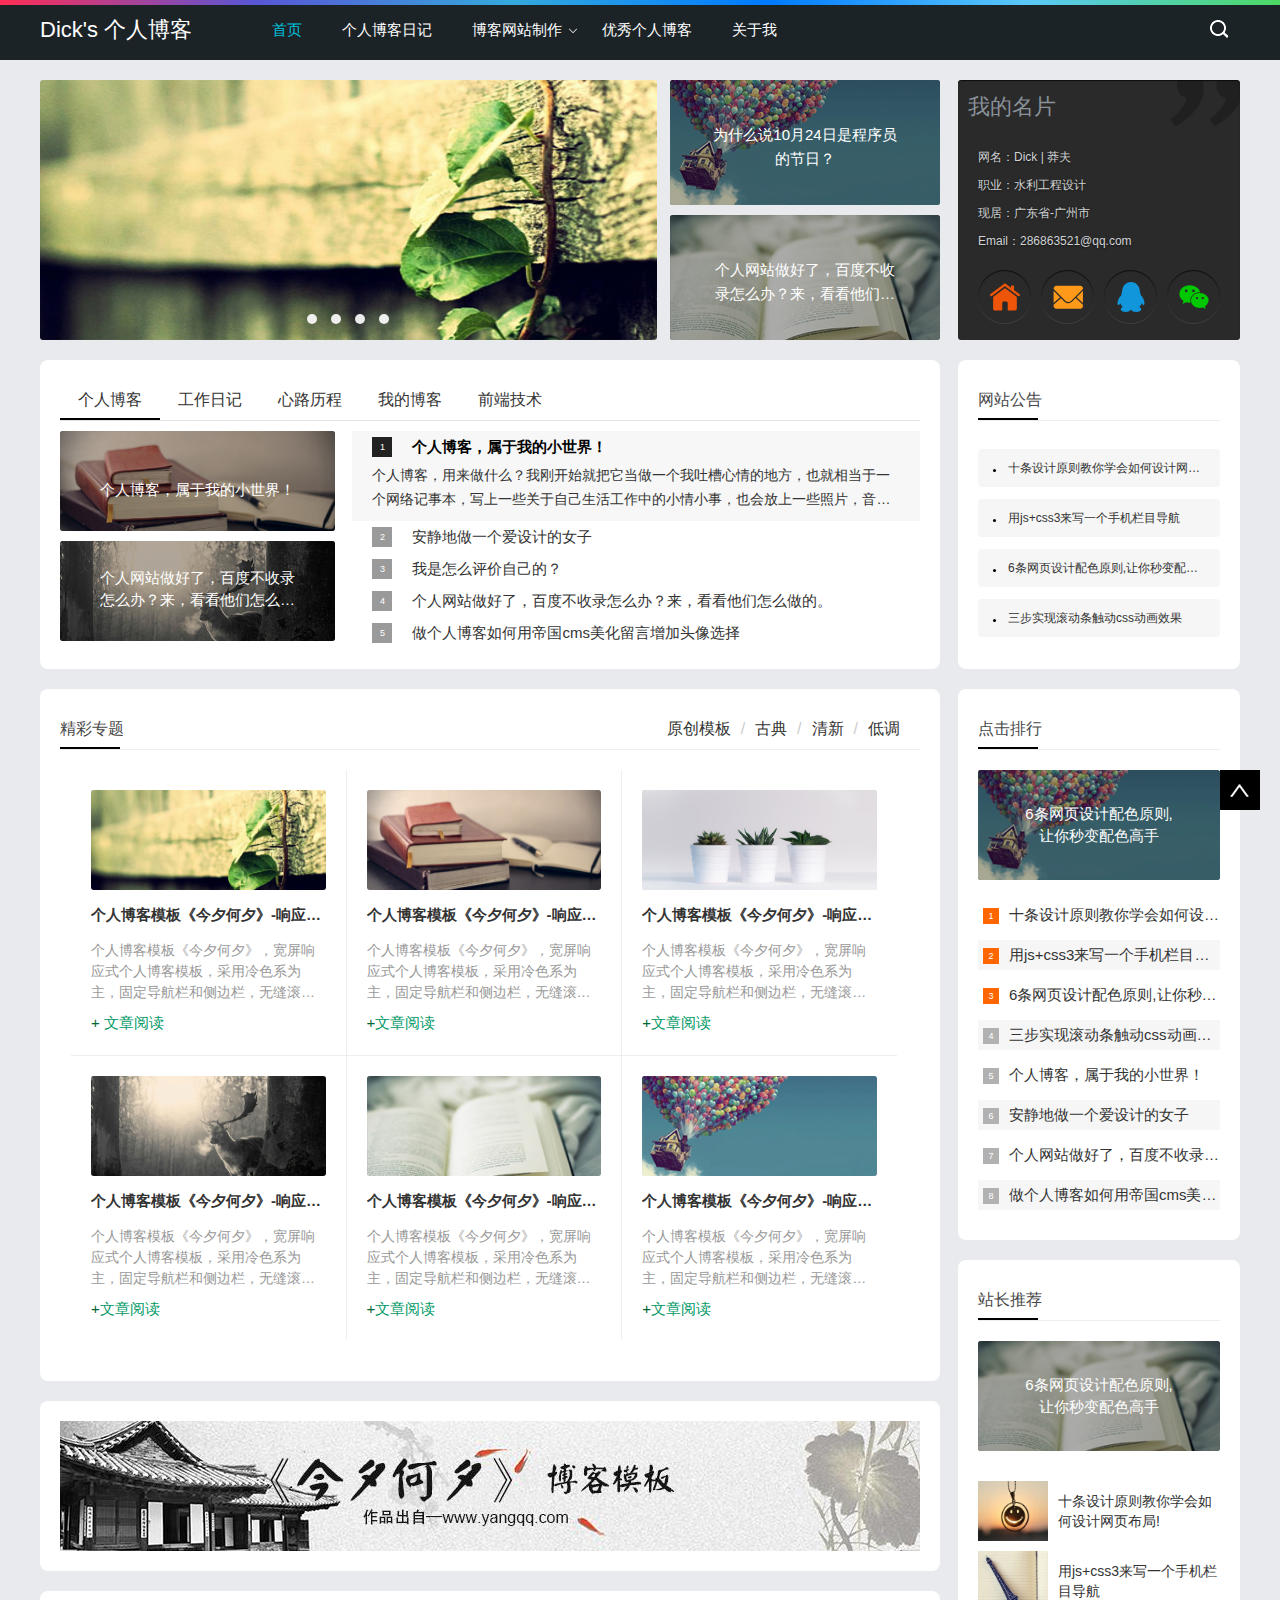
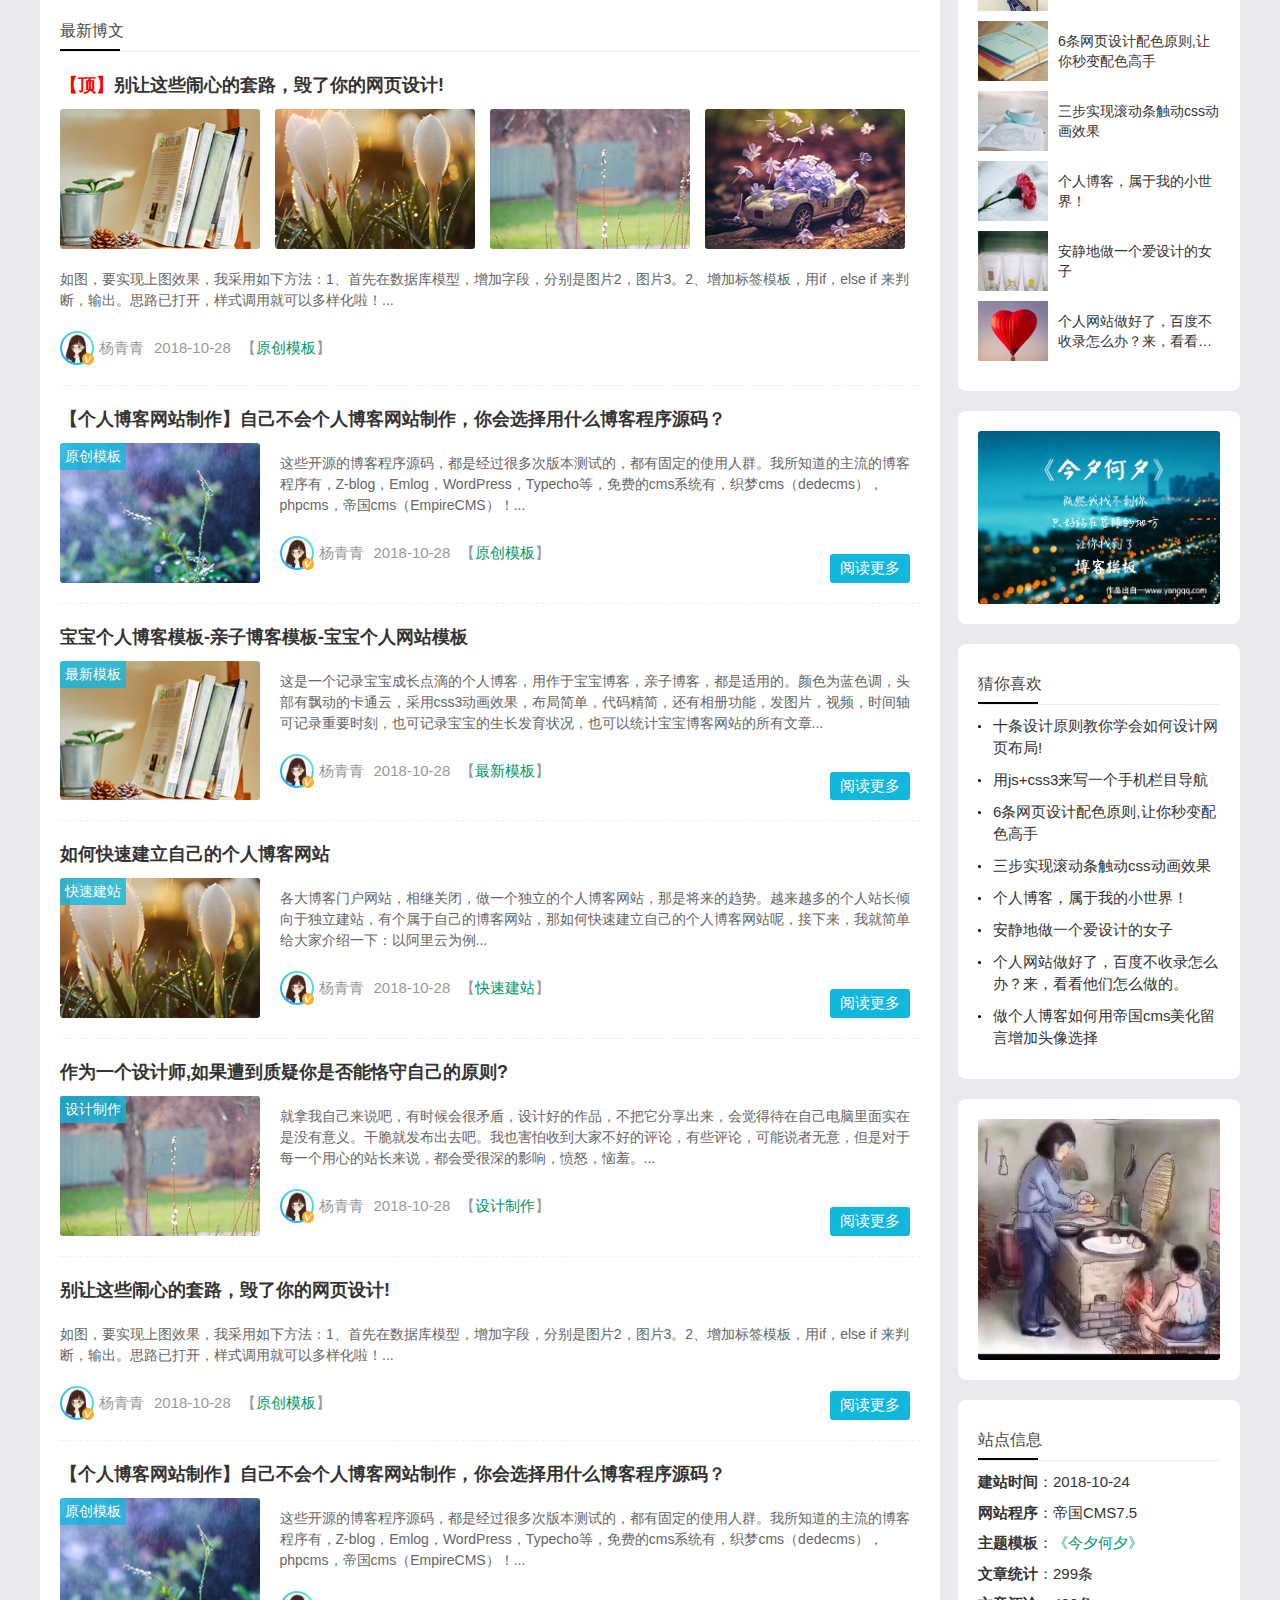
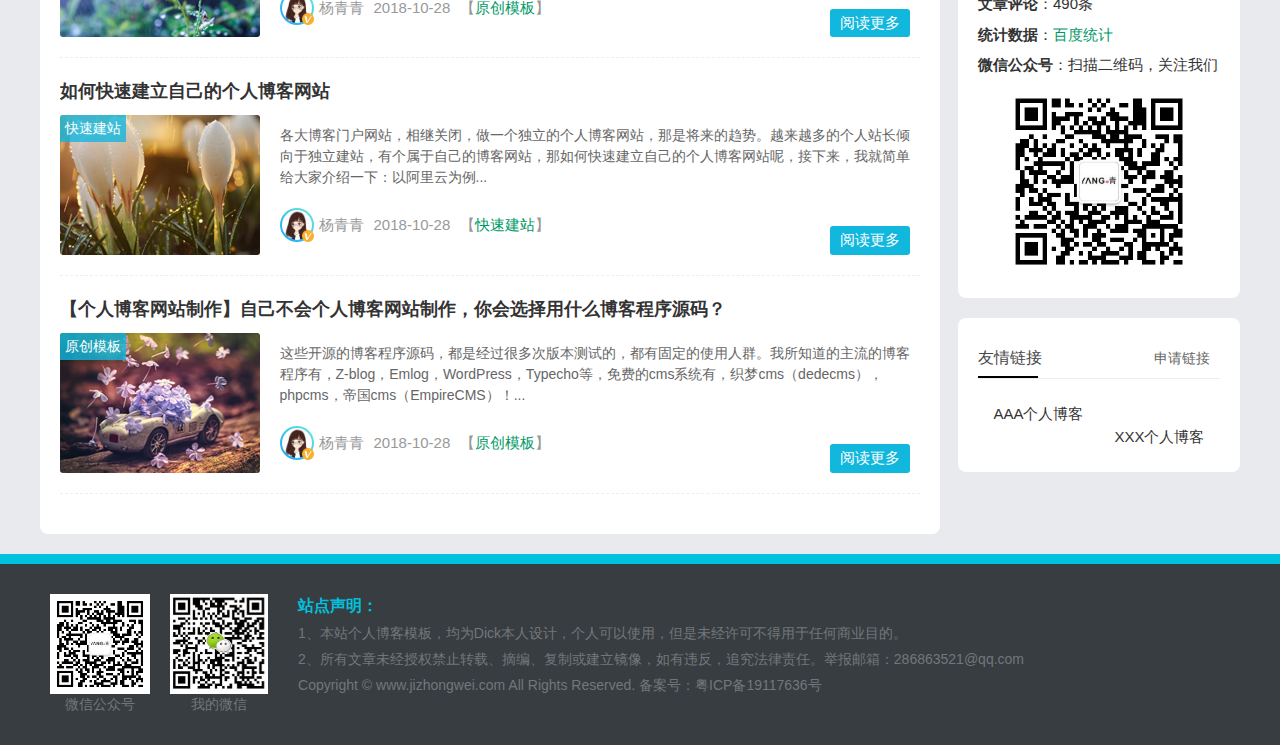
<file: moban/index.html>
﻿<!doctype html>
<html>

<head>
  <meta charset="utf-8">
  <title>首页-Dick's 个人博客模板主题《今夕何夕》</title>
  <meta name="keywords" content="blog" />
  <meta name="description" content="blog" />
  <meta name="viewport" content="width=device-width, initial-scale=1.0">
  <link href="css/base.css" rel="stylesheet">
  <link href="css/m.css" rel="stylesheet">
  <script src="js/jquery-1.8.3.min.js"></script>
  <script src="js/comm.js"></script>
  <!--[if lt IE 9]>
<script src="js/modernizr.js"></script>
<![endif]-->
</head>

<body>
  <!--top begin-->
  <header id="header">
    <div class="navbox">
      <h2 id="mnavh"><span class="navicon"></span></h2>
      <div class="logo"><a href="#">Dick's 个人博客</a></div>
      <nav>
        <ul id="starlist">
          <li><a href="index.html">首页</a></li>
          <li><a href="list.html">个人博客日记</a></li>
          <li class="menu"><a href="list2.html">博客网站制作</a>
            <ul class="sub">
              <li><a href="/6">推荐工具</a></li>
              <li><a href="/7">JS经典实例</a></li>
              <li><a href="/8">网站建设</a></li>
              <li><a href="/7">CSS3|Html5</a></li>
              <li><a href="/8">心得笔记</a></li>
            </ul>
            <span></span>
          </li>
          <!-- <li><a href="list3.html">网页设计心得</a></li> -->
          <li><a href="daohang.html">优秀个人博客</a></li>
          <li><a href="about.html">关于我</a></li>
        </ul>
      </nav>
      <div class="searchico"></div>
    </div>
  </header>
  <div class="searchbox">
    <div class="search">
      <form action="/e/search/index.php" method="post" name="searchform" id="searchform">
        <input name="keyboard" id="keyboard" class="input_text" value="请输入关键字词" style="color: rgb(153, 153, 153);"
          onFocus="if(value=='请输入关键字词'){this.style.color='#000';value=''}"
          onBlur="if(value==''){this.style.color='#999';value='请输入关键字词'}" type="text">
        <input name="show" value="title" type="hidden">
        <input name="tempid" value="1" type="hidden">
        <input name="tbname" value="news" type="hidden">
        <input name="Submit" class="input_submit" value="搜索" type="submit">
      </form>
    </div>
    <div class="searchclose"></div>
  </div>
  <!--top end-->
  <article>
    <!--lbox begin-->
    <div class="lbox">
      <!--banbox begin-->
      <div class="banbox">
        <div class="banner">
          <div id="banner" class="fader">
            <li class="slide"><a href="/" target="_blank"><img src="images/1.jpg"></a></li>
            <li class="slide"><a href="/" target="_blank"><img src="images/2.jpg"></a></li>
            <li class="slide"><a href="/" target="_blank"><img src="images/3.jpg"></a></li>
            <li class="slide"><a href="/" target="_blank"><img src="images/4.jpg"></a></li>
            <div class="fader_controls">
              <div class="page prev" data-target="prev"></div>
              <div class="page next" data-target="next"></div>
              <ul class="pager_list">
              </ul>
            </div>
          </div>
        </div>
      </div>
      <!--banbox end-->
      <!--headline begin-->
      <div class="headline">
        <ul>
          <li><a href="/" title="为什么说10月24日是程序员的节日？"><img src="images/h1.jpg"
                alt="为什么说10月24日是程序员的节日？"><span>为什么说10月24日是程序员的节日？</span></a></li>
          <li><a href="/" title="个人网站做好了，百度不收录怎么办？来，看看他们怎么做的"><img src="images/h2.jpg"
                alt="个人网站做好了，百度不收录怎么办？来，看看他们怎么做的。"><span>个人网站做好了，百度不收录怎么办？来，看看他们怎么做的。</span></a></li>
        </ul>
      </div>
      <!--headline end-->
      <div class="clearblank"></div>
      <div class="tab_box whitebg">
        <div class="tab_buttons">
          <ul>
            <li class="newscurrent">个人博客</li>
            <li>工作日记</li>
            <li>心路历程</li>
            <li>我的博客</li>
            <li>前端技术</li>
          </ul>
        </div>
        <div class="newstab">
          <div class="newsitem">
            <div class="newspic">
              <ul>
                <li>
                  <a href="/">
                    <img src="images/2.jpg">
                    <span>
                      个人博客，属于我的小世界！
                    </span>
                  </a>
                </li>
                <li><a href="/"><img src="images/4.jpg"><span>个人网站做好了，百度不收录怎么办？来，看看他们怎么做的</span></a></li>
              </ul>
            </div>
            <ul class="newslist">
              <li><i></i><a href="/">个人博客，属于我的小世界！</a>
                <p>
                  个人博客，用来做什么？我刚开始就把它当做一个我吐槽心情的地方，也就相当于一个网络记事本，写上一些关于自己生活工作中的小情小事，也会放上一些照片，音乐。每天工作回家后就能访问自己的网站，一边听着音乐，一边写写文章。
                </p>
              </li>
              <li><i></i><a href="/">安静地做一个爱设计的女子</a>
                <p>自从入了这行，很多人跟我说可以做网络教程，我也有考虑，但最终没有实现，因为我觉得在这个教程泛滥的时代，直接做一套免费的原创个人博客模板更为实在。</p>
              </li>
              <li><i></i><a href="/">我是怎么评价自己的？</a>
                <p>
                  为了挨打轻一些，问我哪里来的，我瞎说了一个说那个谁家的，结果，打得更凶。最后事情还原了真相，我妈说，你要说说奶奶家的，都不会打你了。从此以后，我知道撒谎是会付出更惨痛的代价的，我不再撒谎，也不喜欢爱撒谎的人。
                </p>
              </li>
              <li><i></i><a href="/">个人网站做好了，百度不收录怎么办？来，看看他们怎么做的。</a>
                <p>不管你是学前端的还是后端的，作为一个程序员，做一个自己的博客，那是必然的。咱们的圈子就这么大，想让更多的人了解你，看看你的技术多牛逼，扔一个博客地址就行了</p>
              </li>
              <li><i></i><a href="/">做个人博客如何用帝国cms美化留言增加头像选择</a>
                <p>帝国cms的留言板系统很简单，用户名，邮箱，电话，没有头像显示，如果要增加头像选择，而又不增加表或者字段的情况下，选择改用其中一个字段，比如电话这个，修改一下即可</p>
              </li>
            </ul>
          </div>
          <div class="newsitem">
            <div class="newspic">
              <ul>
                <li><a href="/"><img src="images/3.jpg"><span>个人博客，属于我的小世界！</span></a></li>
                <li><a href="/"><img src="images/1.jpg"><span>个人网站做好了，百度不收录怎么办？来，看看他们怎么做的</span></a></li>
              </ul>
            </div>
            <ul class="newslist">
              <li><i></i><a href="/">安静地做一个爱设计的女子</a>
                <p>自从入了这行，很多人跟我说可以做网络教程，我也有考虑，但最终没有实现，因为我觉得在这个教程泛滥的时代，直接做一套免费的原创个人博客模板更为实在。</p>
              </li>
              <li><i></i><a href="/">我是怎么评价自己的？</a>
                <p>
                  为了挨打轻一些，问我哪里来的，我瞎说了一个说那个谁家的，结果，打得更凶。最后事情还原了真相，我妈说，你要说说奶奶家的，都不会打你了。从此以后，我知道撒谎是会付出更惨痛的代价的，我不再撒谎，也不喜欢爱撒谎的人。
                </p>
              </li>
              <li><i></i><a href="/">个人博客，属于我的小世界！</a>
                <p>
                  个人博客，用来做什么？我刚开始就把它当做一个我吐槽心情的地方，也就相当于一个网络记事本，写上一些关于自己生活工作中的小情小事，也会放上一些照片，音乐。每天工作回家后就能访问自己的网站，一边听着音乐，一边写写文章。
                </p>
              </li>
              <li><i></i><a href="/">个人网站做好了，百度不收录怎么办？来，看看他们怎么做的。</a>
                <p>不管你是学前端的还是后端的，作为一个程序员，做一个自己的博客，那是必然的。咱们的圈子就这么大，想让更多的人了解你，看看你的技术多牛逼，扔一个博客地址就行了</p>
              </li>
              <li><i></i><a href="/">做个人博客如何用帝国cms美化留言增加头像选择</a>
                <p>帝国cms的留言板系统很简单，用户名，邮箱，电话，没有头像显示，如果要增加头像选择，而又不增加表或者字段的情况下，选择改用其中一个字段，比如电话这个，修改一下即可</p>
              </li>
            </ul>
          </div>
          <div class="newsitem">
            <div class="newspic">
              <ul>
                <li><a href="/"><img src="images/2.jpg"><span>个人博客，属于我的小世界！</span></a></li>
                <li><a href="/"><img src="images/3.jpg"><span>个人网站做好了，百度不收录怎么办？来，看看他们怎么做的</span></a></li>
              </ul>
            </div>
            <ul class="newslist">
              <li><i></i><a href="/">我是怎么评价自己的？</a>
                <p>
                  为了挨打轻一些，问我哪里来的，我瞎说了一个说那个谁家的，结果，打得更凶。最后事情还原了真相，我妈说，你要说说奶奶家的，都不会打你了。从此以后，我知道撒谎是会付出更惨痛的代价的，我不再撒谎，也不喜欢爱撒谎的人。
                </p>
              </li>
              <li><i></i><a href="/">个人网站做好了，百度不收录怎么办？来，看看他们怎么做的。</a>
                <p>不管你是学前端的还是后端的，作为一个程序员，做一个自己的博客，那是必然的。咱们的圈子就这么大，想让更多的人了解你，看看你的技术多牛逼，扔一个博客地址就行了</p>
              </li>
              <li><i></i><a href="/">做个人博客如何用帝国cms美化留言增加头像选择</a>
                <p>帝国cms的留言板系统很简单，用户名，邮箱，电话，没有头像显示，如果要增加头像选择，而又不增加表或者字段的情况下，选择改用其中一个字段，比如电话这个，修改一下即可</p>
              </li>
              <li><i></i><a href="/">个人博客，属于我的小世界！</a>
                <p>
                  个人博客，用来做什么？我刚开始就把它当做一个我吐槽心情的地方，也就相当于一个网络记事本，写上一些关于自己生活工作中的小情小事，也会放上一些照片，音乐。每天工作回家后就能访问自己的网站，一边听着音乐，一边写写文章。
                </p>
              </li>
              <li><i></i><a href="/">安静地做一个爱设计的女子</a>
                <p>自从入了这行，很多人跟我说可以做网络教程，我也有考虑，但最终没有实现，因为我觉得在这个教程泛滥的时代，直接做一套免费的原创个人博客模板更为实在。</p>
              </li>
            </ul>
          </div>
          <div class="newsitem">
            <div class="newspic">
              <ul>
                <li><a href="/"><img src="images/3.jpg"><span>个人博客，属于我的小世界！</span></a></li>
                <li><a href="/"><img src="images/4.jpg"><span>个人网站做好了，百度不收录怎么办？来，看看他们怎么做的</span></a></li>
              </ul>
            </div>
            <ul class="newslist">
              <li><i></i><a href="/">安静地做一个爱设计的女子</a>
                <p>自从入了这行，很多人跟我说可以做网络教程，我也有考虑，但最终没有实现，因为我觉得在这个教程泛滥的时代，直接做一套免费的原创个人博客模板更为实在。</p>
              </li>
              <li><i></i><a href="/">我是怎么评价自己的？</a>
                <p>
                  为了挨打轻一些，问我哪里来的，我瞎说了一个说那个谁家的，结果，打得更凶。最后事情还原了真相，我妈说，你要说说奶奶家的，都不会打你了。从此以后，我知道撒谎是会付出更惨痛的代价的，我不再撒谎，也不喜欢爱撒谎的人。
                </p>
              </li>
              <li><i></i><a href="/">个人博客，属于我的小世界！</a>
                <p>
                  个人博客，用来做什么？我刚开始就把它当做一个我吐槽心情的地方，也就相当于一个网络记事本，写上一些关于自己生活工作中的小情小事，也会放上一些照片，音乐。每天工作回家后就能访问自己的网站，一边听着音乐，一边写写文章。
                </p>
              </li>
              <li><i></i><a href="/">个人网站做好了，百度不收录怎么办？来，看看他们怎么做的。</a>
                <p>不管你是学前端的还是后端的，作为一个程序员，做一个自己的博客，那是必然的。咱们的圈子就这么大，想让更多的人了解你，看看你的技术多牛逼，扔一个博客地址就行了</p>
              </li>
              <li><i></i><a href="/">做个人博客如何用帝国cms美化留言增加头像选择</a>
                <p>帝国cms的留言板系统很简单，用户名，邮箱，电话，没有头像显示，如果要增加头像选择，而又不增加表或者字段的情况下，选择改用其中一个字段，比如电话这个，修改一下即可</p>
              </li>
            </ul>
          </div>
          <div class="newsitem">
            <div class="newspic">
              <ul>
                <li><a href="/"><img src="images/h2.jpg"><span>个人博客，属于我的小世界！</span></a></li>
                <li><a href="/"><img src="images/h1.jpg"><span>个人网站做好了，百度不收录怎么办？来，看看他们怎么做的</span></a></li>
              </ul>
            </div>
            <ul class="newslist">
              <li><i></i><a href="/">我是怎么评价自己的？</a>
                <p>
                  为了挨打轻一些，问我哪里来的，我瞎说了一个说那个谁家的，结果，打得更凶。最后事情还原了真相，我妈说，你要说说奶奶家的，都不会打你了。从此以后，我知道撒谎是会付出更惨痛的代价的，我不再撒谎，也不喜欢爱撒谎的人。
                </p>
              </li>
              <li><i></i><a href="/">个人博客，属于我的小世界！</a>
                <p>
                  个人博客，用来做什么？我刚开始就把它当做一个我吐槽心情的地方，也就相当于一个网络记事本，写上一些关于自己生活工作中的小情小事，也会放上一些照片，音乐。每天工作回家后就能访问自己的网站，一边听着音乐，一边写写文章。
                </p>
              </li>
              <li><i></i><a href="/">安静地做一个爱设计的女子</a>
                <p>自从入了这行，很多人跟我说可以做网络教程，我也有考虑，但最终没有实现，因为我觉得在这个教程泛滥的时代，直接做一套免费的原创个人博客模板更为实在。</p>
              </li>
              <li><i></i><a href="/">个人网站做好了，百度不收录怎么办？来，看看他们怎么做的。</a>
                <p>不管你是学前端的还是后端的，作为一个程序员，做一个自己的博客，那是必然的。咱们的圈子就这么大，想让更多的人了解你，看看你的技术多牛逼，扔一个博客地址就行了</p>
              </li>
              <li><i></i><a href="/">做个人博客如何用帝国cms美化留言增加头像选择</a>
                <p>帝国cms的留言板系统很简单，用户名，邮箱，电话，没有头像显示，如果要增加头像选择，而又不增加表或者字段的情况下，选择改用其中一个字段，比如电话这个，修改一下即可</p>
              </li>
            </ul>
          </div>
        </div>
      </div>
      <!--tab_box end-->
      <div class="zhuanti whitebg">
        <h2 class="htitle">
          <span class="hnav">
            <a href="/">原创模板</a>
            <a href="/">古典</a>
            <a href="/">清新</a>
            <a href="/">低调</a>
          </span>精彩专题
        </h2>
        <ul>
          <li>
            <i class="ztpic">
              <a href="/" target="_blank">
                <img src="images/1.jpg">
              </a>
            </i>
            <b>个人博客模板《今夕何夕》-响应式个人...</b>
            <span>个人博客模板《今夕何夕》，宽屏响应式个人博客模板，采用冷色系为主，固定导航栏和侧边栏，无缝滚动图片...</span>
            <a href="" target="_blank" class="readmore">
              文章阅读
            </a>
          </li>
          <li> <i class="ztpic"><a href="/" target="_blank"><img src="images/2.jpg"></a></i>
            <b>个人博客模板《今夕何夕》-响应式个人...</b><span>个人博客模板《今夕何夕》，宽屏响应式个人博客模板，采用冷色系为主，固定导航栏和侧边栏，无缝滚动图片...</span><a href=""
              target="_blank" class="readmore">文章阅读</a> </li>
          <li> <i class="ztpic"><a href="/" target="_blank"><img src="images/3.jpg"></a></i>
            <b>个人博客模板《今夕何夕》-响应式个人...</b><span>个人博客模板《今夕何夕》，宽屏响应式个人博客模板，采用冷色系为主，固定导航栏和侧边栏，无缝滚动图片...</span><a href=""
              target="_blank" class="readmore">文章阅读</a> </li>
          <li> <i class="ztpic"><a href="/" target="_blank"><img src="images/4.jpg"></a></i>
            <b>个人博客模板《今夕何夕》-响应式个人...</b><span>个人博客模板《今夕何夕》，宽屏响应式个人博客模板，采用冷色系为主，固定导航栏和侧边栏，无缝滚动图片...</span><a href=""
              target="_blank" class="readmore">文章阅读</a> </li>
          <li> <i class="ztpic"><a href="/" target="_blank"><img src="images/h2.jpg"></a></i>
            <b>个人博客模板《今夕何夕》-响应式个人...</b><span>个人博客模板《今夕何夕》，宽屏响应式个人博客模板，采用冷色系为主，固定导航栏和侧边栏，无缝滚动图片...</span><a href=""
              target="_blank" class="readmore">文章阅读</a> </li>
          <li> <i class="ztpic"><a href="/" target="_blank"><img src="images/h1.jpg"></a></i>
            <b>个人博客模板《今夕何夕》-响应式个人...</b><span>个人博客模板《今夕何夕》，宽屏响应式个人博客模板，采用冷色系为主，固定导航栏和侧边栏，无缝滚动图片...</span><a href=""
              target="_blank" class="readmore">文章阅读</a> </li>
        </ul>
      </div>
      <div class="ad whitebg"> <img src="images/longad.jpg"> </div>
      <div class="whitebg bloglist">
        <h2 class="htitle">最新博文</h2>
        <ul>
          <!--多图模式 置顶设计-->
          <li>
            <h3 class="blogtitle"><a href="/" target="_blank"><b>【顶】</b>别让这些闹心的套路，毁了你的网页设计!</a></h3>
            <span class="bplist"><a href="/"> <img src="images/b02.jpg" alt=""></a> <a href="/"><img
                  src="images/b03.jpg" alt=""></a> <a href="/"><img src="images/b04.jpg" alt=""> </a><a href="/"><img
                  src="images/b05.jpg" alt=""> </a></span>
            <p class="blogtext">如图，要实现上图效果，我采用如下方法：1、首先在数据库模型，增加字段，分别是图片2，图片3。2、增加标签模板，用if，else if
              来判断，输出。思路已打开，样式调用就可以多样化啦！... </p>
            <p class="bloginfo"><i class="avatar"><img
                  src="images/avatar.jpg"></i><span>杨青青</span><span>2018-10-28</span><span>【<a href="/">原创模板</a>】</span>
            </p>
          </li>
          <!--单图-->
          <li>
            <h3 class="blogtitle"><a href="/" target="_blank">【个人博客网站制作】自己不会个人博客网站制作，你会选择用什么博客程序源码？</a></h3>
            <span class="blogpic imgscale"><i><a href="/">原创模板</a></i><a href="/" title=""><img src="images/b01.jpg"
                  alt=""></a></span>
            <p class="blogtext">
              这些开源的博客程序源码，都是经过很多次版本测试的，都有固定的使用人群。我所知道的主流的博客程序有，Z-blog，Emlog，WordPress，Typecho等，免费的cms系统有，织梦cms（dedecms），phpcms，帝国cms（EmpireCMS）！...
            </p>
            <p class="bloginfo"><i class="avatar"><img
                  src="images/avatar.jpg"></i><span>杨青青</span><span>2018-10-28</span><span>【<a href="/">原创模板</a>】</span>
            </p>
            <a href="/" class="viewmore">阅读更多</a>
          </li>
          <li>
            <h3 class="blogtitle"><a href="/" target="_blank">宝宝个人博客模板-亲子博客模板-宝宝个人网站模板</a></h3>
            <span class="blogpic imgscale"><i><a href="/">最新模板</a></i><a href="/" title=""><img src="images/b02.jpg"
                  alt=""></a></span>
            <p class="blogtext">
              这是一个记录宝宝成长点滴的个人博客，用作于宝宝博客，亲子博客，都是适用的。颜色为蓝色调，头部有飘动的卡通云，采用css3动画效果，布局简单，代码精简，还有相册功能，发图片，视频，时间轴可记录重要时刻，也可记录宝宝的生长发育状况，也可以统计宝宝博客网站的所有文章...
            </p>
            <p class="bloginfo"><i class="avatar"><img
                  src="images/avatar.jpg"></i><span>杨青青</span><span>2018-10-28</span><span>【<a href="/">最新模板</a>】</span>
            </p>
            <a href="/" class="viewmore">阅读更多</a>
          </li>
          <li>
            <h3 class="blogtitle"><a href="/" target="_blank">如何快速建立自己的个人博客网站</a></h3>
            <span class="blogpic imgscale"><i><a href="/">快速建站</a></i><a href="/" title=""><img src="images/b03.jpg"
                  alt=""></a></span>
            <p class="blogtext">
              各大博客门户网站，相继关闭，做一个独立的个人博客网站，那是将来的趋势。越来越多的个人站长倾向于独立建站，有个属于自己的博客网站，那如何快速建立自己的个人博客网站呢，接下来，我就简单给大家介绍一下：以阿里云为例...
            </p>
            <p class="bloginfo"><i class="avatar"><img
                  src="images/avatar.jpg"></i><span>杨青青</span><span>2018-10-28</span><span>【<a href="/">快速建站</a>】</span>
            </p>
            <a href="/" class="viewmore">阅读更多</a>
          </li>
          <li>
            <h3 class="blogtitle"><a href="/" target="_blank">作为一个设计师,如果遭到质疑你是否能恪守自己的原则?</a></h3>
            <span class="blogpic imgscale"><i><a href="/">设计制作</a></i><a href="/" title=""><img src="images/b04.jpg"
                  alt=""></a></span>
            <p class="blogtext">
              就拿我自己来说吧，有时候会很矛盾，设计好的作品，不把它分享出来，会觉得待在自己电脑里面实在是没有意义。干脆就发布出去吧。我也害怕收到大家不好的评论，有些评论，可能说者无意，但是对于每一个用心的站长来说，都会受很深的影响，愤怒，恼羞。...
            </p>
            <p class="bloginfo"><i class="avatar"><img
                  src="images/avatar.jpg"></i><span>杨青青</span><span>2018-10-28</span><span>【<a href="/">设计制作</a>】</span>
            </p>
            <a href="/" class="viewmore">阅读更多</a>
          </li>
          <!--纯文字-->
          <li>
            <h3 class="blogtitle"><a href="/" target="_blank">别让这些闹心的套路，毁了你的网页设计!</a></h3>
            <p class="blogtext">如图，要实现上图效果，我采用如下方法：1、首先在数据库模型，增加字段，分别是图片2，图片3。2、增加标签模板，用if，else if
              来判断，输出。思路已打开，样式调用就可以多样化啦！... </p>
            <p class="bloginfo"><i class="avatar"><img
                  src="images/avatar.jpg"></i><span>杨青青</span><span>2018-10-28</span><span>【<a href="/">原创模板</a>】</span>
            </p>
            <a href="/" class="viewmore">阅读更多</a>
          </li>
          <!--单图-->
          <li>
            <h3 class="blogtitle"><a href="/" target="_blank">【个人博客网站制作】自己不会个人博客网站制作，你会选择用什么博客程序源码？</a></h3>
            <span class="blogpic imgscale"><i><a href="/">原创模板</a></i><a href="/" title=""><img src="images/b01.jpg"
                  alt=""></a></span>
            <p class="blogtext">
              这些开源的博客程序源码，都是经过很多次版本测试的，都有固定的使用人群。我所知道的主流的博客程序有，Z-blog，Emlog，WordPress，Typecho等，免费的cms系统有，织梦cms（dedecms），phpcms，帝国cms（EmpireCMS）！...
            </p>
            <p class="bloginfo"><i class="avatar"><img
                  src="images/avatar.jpg"></i><span>杨青青</span><span>2018-10-28</span><span>【<a href="/">原创模板</a>】</span>
            </p>
            <a href="/" class="viewmore">阅读更多</a>
          </li>
          <li>
            <h3 class="blogtitle"><a href="/" target="_blank">如何快速建立自己的个人博客网站</a></h3>
            <span class="blogpic imgscale"><i><a href="/">快速建站</a></i><a href="/" title=""><img src="images/b03.jpg"
                  alt=""></a></span>
            <p class="blogtext">
              各大博客门户网站，相继关闭，做一个独立的个人博客网站，那是将来的趋势。越来越多的个人站长倾向于独立建站，有个属于自己的博客网站，那如何快速建立自己的个人博客网站呢，接下来，我就简单给大家介绍一下：以阿里云为例...
            </p>
            <p class="bloginfo"><i class="avatar"><img
                  src="images/avatar.jpg"></i><span>杨青青</span><span>2018-10-28</span><span>【<a href="/">快速建站</a>】</span>
            </p>
            <a href="/" class="viewmore">阅读更多</a>
          </li>
          <li>
            <h3 class="blogtitle"><a href="/" target="_blank">【个人博客网站制作】自己不会个人博客网站制作，你会选择用什么博客程序源码？</a></h3>
            <span class="blogpic imgscale"><i><a href="/">原创模板</a></i><a href="/" title=""><img src="images/b05.jpg"
                  alt=""></a></span>
            <p class="blogtext">
              这些开源的博客程序源码，都是经过很多次版本测试的，都有固定的使用人群。我所知道的主流的博客程序有，Z-blog，Emlog，WordPress，Typecho等，免费的cms系统有，织梦cms（dedecms），phpcms，帝国cms（EmpireCMS）！...
            </p>
            <p class="bloginfo"><i class="avatar"><img
                  src="images/avatar.jpg"></i><span>杨青青</span><span>2018-10-28</span><span>【<a href="/">原创模板</a>】</span>
            </p>
            <a href="/" class="viewmore">阅读更多</a>
          </li>
        </ul>
      </div>
      <!--bloglist end-->
    </div>
    <div class="rbox">
      <div class="card">
        <h2>我的名片</h2>
        <p>网名：Dick | 莽夫</p>
        <p>职业：水利工程设计</p>
        <p>现居：广东省-广州市</p>
        <p>Email：286863521@qq.com</p>
        <ul class="linkmore">
          <li><a href="#" target="_blank" class="iconfont icon-zhuye" title="网站地址"></a></li>
          <li><a href="http://mail.qq.com/cgi-bin/qm_share?t=qm_mailme&email=HHh9cn95b3F1cHVye1xtbTJ-c3E"
              target="_blank" class="iconfont icon-youxiang" title="我的邮箱"></a></li>
          <li><a href="http://wpa.qq.com/msgrd?v=3&uin=476847113&site=qq&menu=yes" target="_blank"
              class="iconfont icon---" title="QQ联系我"></a></li>
          <li id="weixin">
            <a href="#" target="_blank" class="iconfont icon-weixin" title="关注我的微信"></a><i><img src="images/wx.png"></i>
          </li>
        </ul>
      </div>
      <div class="whitebg notice">
        <h2 class="htitle">网站公告</h2>
        <ul>
          <li><a href="/">十条设计原则教你学会如何设计网页布局!</a></li>
          <li><a href="/">用js+css3来写一个手机栏目导航</a></li>
          <li><a href="/">6条网页设计配色原则,让你秒变配色高手</a></li>
          <li><a href="/">三步实现滚动条触动css动画效果</a></li>
        </ul>
      </div>
      <div class="whitebg paihang">
        <h2 class="htitle">点击排行</h2>
        <section class="topnews imgscale"><a href="/"><img src="images/h1.jpg"><span>6条网页设计配色原则,让你秒变配色高手</span></a>
        </section>
        <ul>
          <li><i></i><a href="/">十条设计原则教你学会如何设计网页布局!</a></li>
          <li><i></i><a href="/">用js+css3来写一个手机栏目导航</a></li>
          <li><i></i><a href="/">6条网页设计配色原则,让你秒变配色高手</a></li>
          <li><i></i><a href="/">三步实现滚动条触动css动画效果</a></li>
          <li><i></i><a href="/">个人博客，属于我的小世界！</a></li>
          <li><i></i><a href="/">安静地做一个爱设计的女子</a></li>
          <li><i></i><a href="/">个人网站做好了，百度不收录怎么办？来，看看他们怎么做的。</a></li>
          <li><i></i><a href="/">做个人博客如何用帝国cms美化留言增加头像选择</a></li>
        </ul>
      </div>
      <div class="whitebg tuijian">
        <h2 class="htitle">站长推荐</h2>
        <section class="topnews imgscale"><a href="/"><img src="images/h2.jpg"><span>6条网页设计配色原则,让你秒变配色高手</span></a>
        </section>
        <ul>
          <li><a href="/"><i><img src="images/text01.jpg"></i>
              <p>十条设计原则教你学会如何设计网页布局!</p>
            </a></li>
          <li><a href="/"><i><img src="images/text02.jpg"></i>
              <p>用js+css3来写一个手机栏目导航</p>
            </a></li>
          <li><a href="/"><i><img src="images/text03.jpg"></i>
              <p>6条网页设计配色原则,让你秒变配色高手</p>
            </a></li>
          <li><a href="/"><i><img src="images/text04.jpg"></i>
              <p>三步实现滚动条触动css动画效果</p>
            </a></li>
          <li><a href="/"><i><img src="images/text05.jpg"></i>
              <p>个人博客，属于我的小世界！</p>
            </a></li>
          <li><a href="/"><i><img src="images/text06.jpg"></i>
              <p>安静地做一个爱设计的女子</p>
            </a></li>
          <li><a href="/"><i><img src="images/text07.jpg"></i>
              <p>个人网站做好了，百度不收录怎么办？来，看看他们怎么做的。</p>
            </a></li>
        </ul>
      </div>
      <div class="ad whitebg imgscale">
        <ul>
          <a href="/"><img src="images/ad.jpg"></a>
        </ul>
      </div>
      <div class="whitebg wenzi">
        <h2 class="htitle">猜你喜欢</h2>
        <ul>
          <li><a href="/">十条设计原则教你学会如何设计网页布局!</a></li>
          <li><a href="/">用js+css3来写一个手机栏目导航</a></li>
          <li><a href="/">6条网页设计配色原则,让你秒变配色高手</a></li>
          <li><a href="/">三步实现滚动条触动css动画效果</a></li>
          <li><a href="/">个人博客，属于我的小世界！</a></li>
          <li><a href="/">安静地做一个爱设计的女子</a></li>
          <li><a href="/">个人网站做好了，百度不收录怎么办？来，看看他们怎么做的。</a></li>
          <li><a href="/">做个人博客如何用帝国cms美化留言增加头像选择</a></li>
        </ul>
      </div>
      <div class="ad whitebg imgscale">
        <ul>
          <a href="/"><img src="images/zhu.jpg"></a>
        </ul>
      </div>
      <div class="whitebg tongji">
        <h2 class="htitle">站点信息</h2>
        <ul>
          <li><b>建站时间</b>：2018-10-24</li>
          <li><b>网站程序</b>：帝国CMS7.5</li>
          <li><b>主题模板</b>：<a href="#" target="_blank">《今夕何夕》</a></li>
          <li><b>文章统计</b>：299条</li>
          <li><b>文章评论</b>：490条</li>
          <li><b>统计数据</b>：<a href="/">百度统计</a></li>
          <li><b>微信公众号</b>：扫描二维码，关注我们</li>
          <img src="images/wxgzh.jpg" class="tongji_gzh">
        </ul>
      </div>
      <div class="links whitebg">
        <h2 class="htitle">
          <span class="sqlink">
            <a href="/">申请链接</a>
          </span>友情链接
        </h2>
        <ul>
          <li><a href="#" target="_blank">AAA个人博客</a></li><br>
          <li><a href="#" target="_blank">XXX个人博客</a></li>
        </ul>
      </div>
    </div>
  </article>
  <footer>
    <div class="box">
      <div class="wxbox">
        <ul>
          <li><img src="images/wxgzh.jpg"><span>微信公众号</span></li>
          <li><img src="images/11.jpg"><span>我的微信</span></li>
        </ul>
      </div>
      <div class="endnav">
        <p><b>站点声明：</b></p>
        <p>1、本站个人博客模板，均为Dick本人设计，个人可以使用，但是未经许可不得用于任何商业目的。</p>
        <p>2、所有文章未经授权禁止转载、摘编、复制或建立镜像，如有违反，追究法律责任。举报邮箱：<a
            href="http://mail.qq.com/cgi-bin/qm_share?t=qm_mailme&email=HHh9cn95b3F1cHVye1xtbTJ-c3E"
            target="_blank">286863521@qq.com</a></p>
        <p>Copyright © <a href="http://www.jizhongwei.com/" target="_blank">www.jizhongwei.com</a> All Rights Reserved.
          备案号：<a href="http://www.bootstrapmb.com/" target="_blank">粤ICP备19117636号</a></p>
      </div>
    </div>
    <a href="#">
      <div class="top"></div>
    </a>
  </footer>
</body>

</html>
</file>
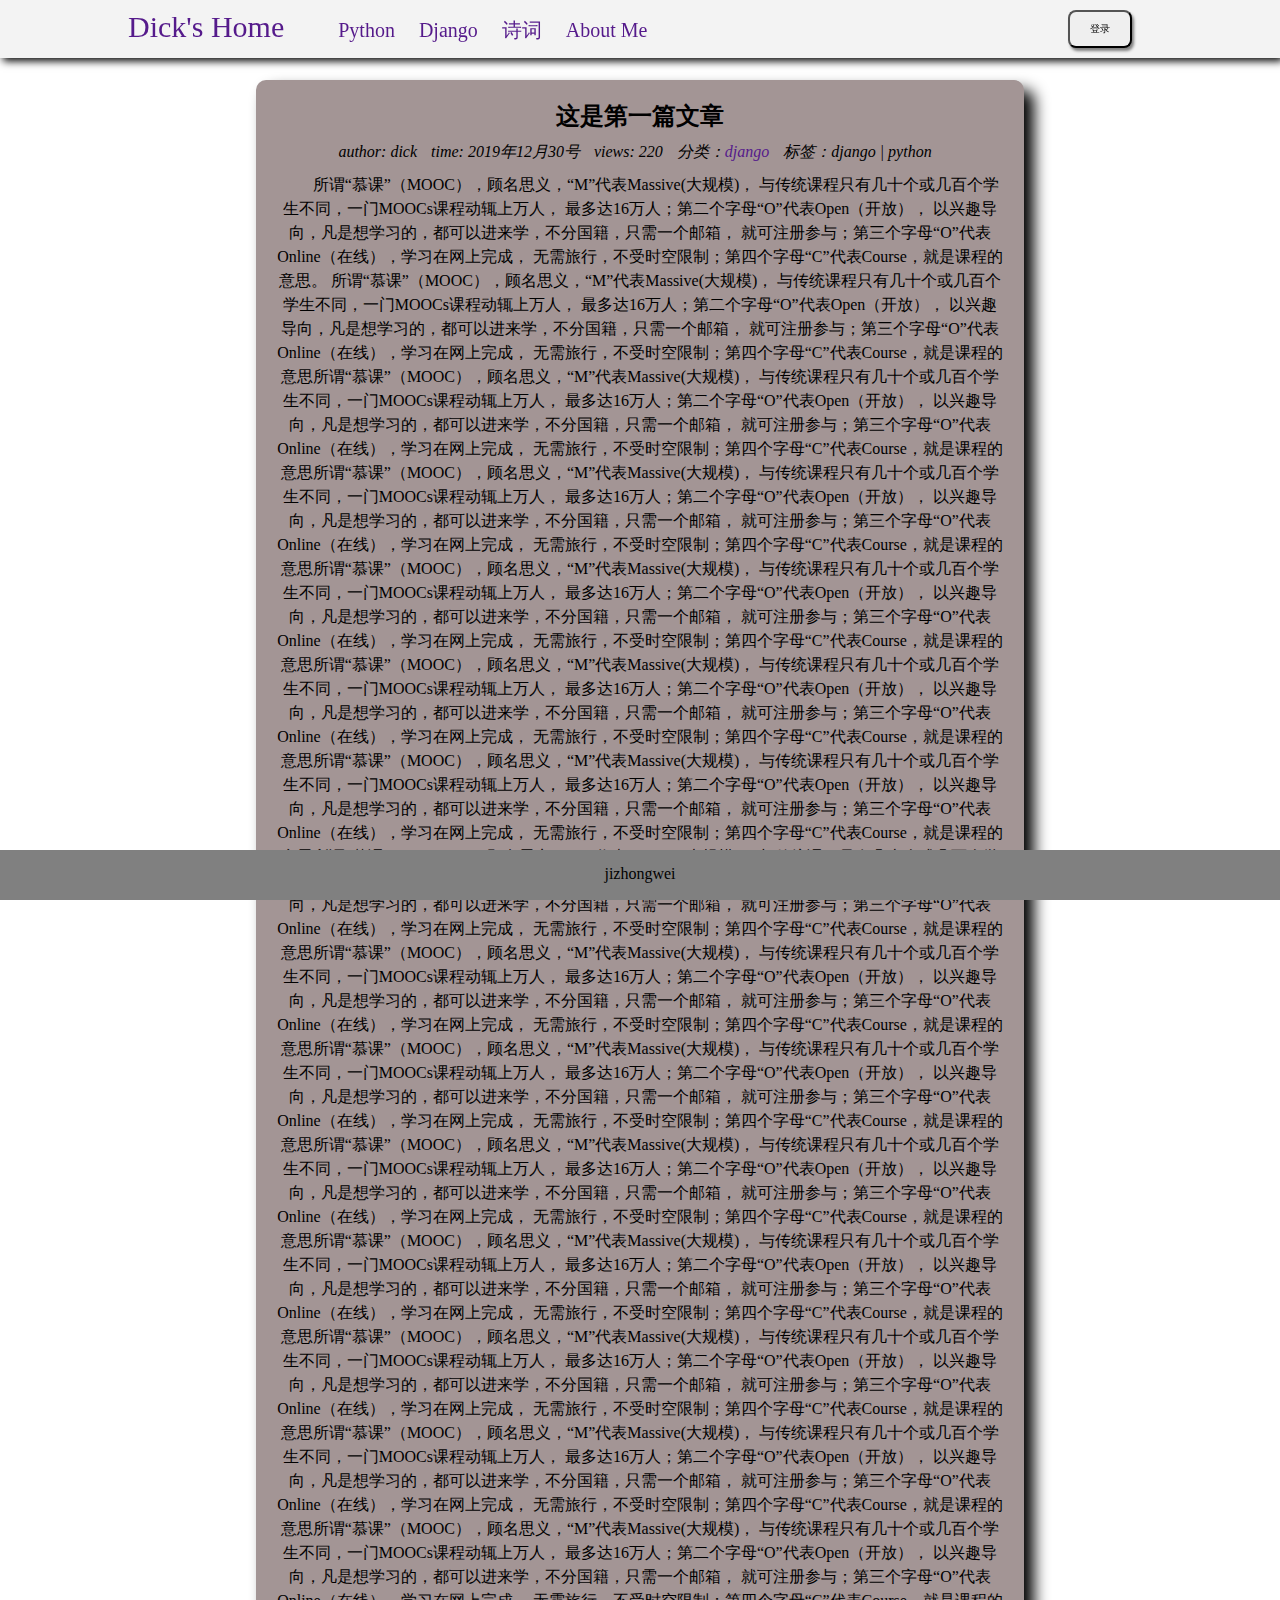
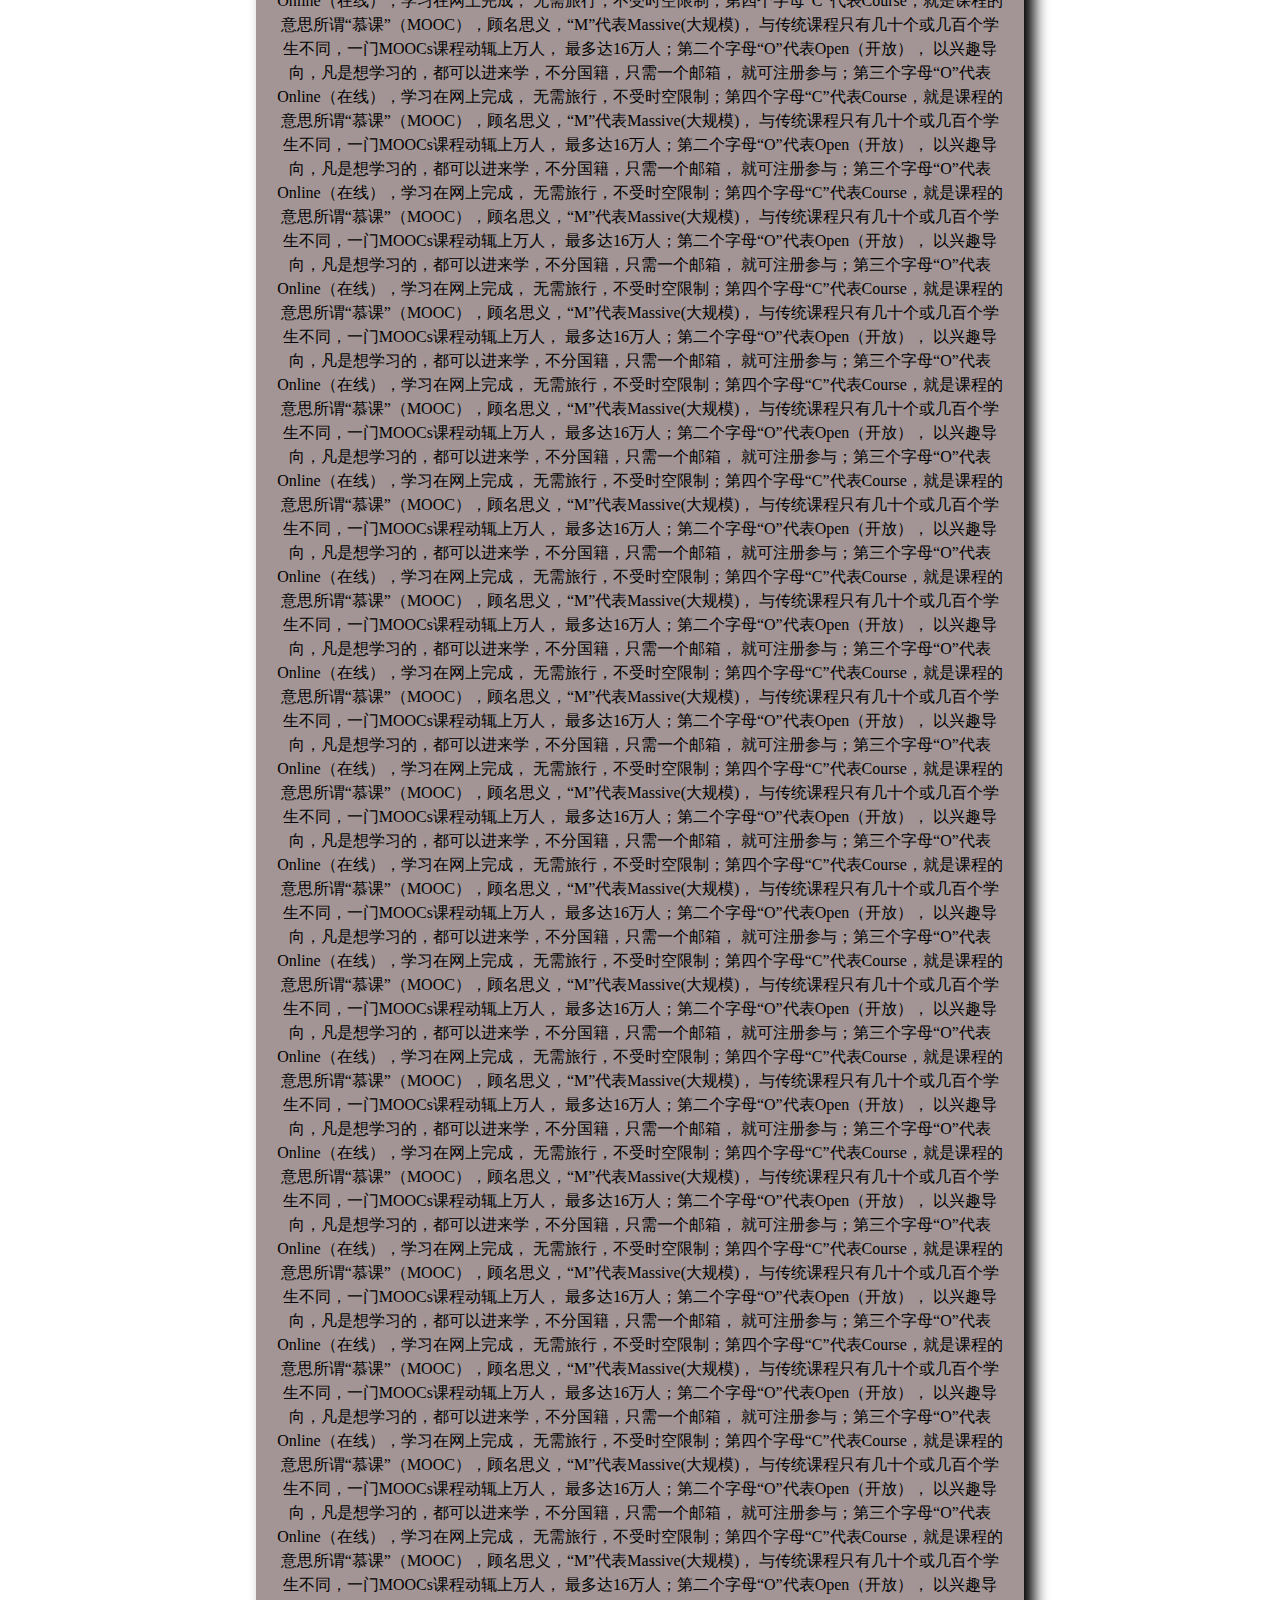
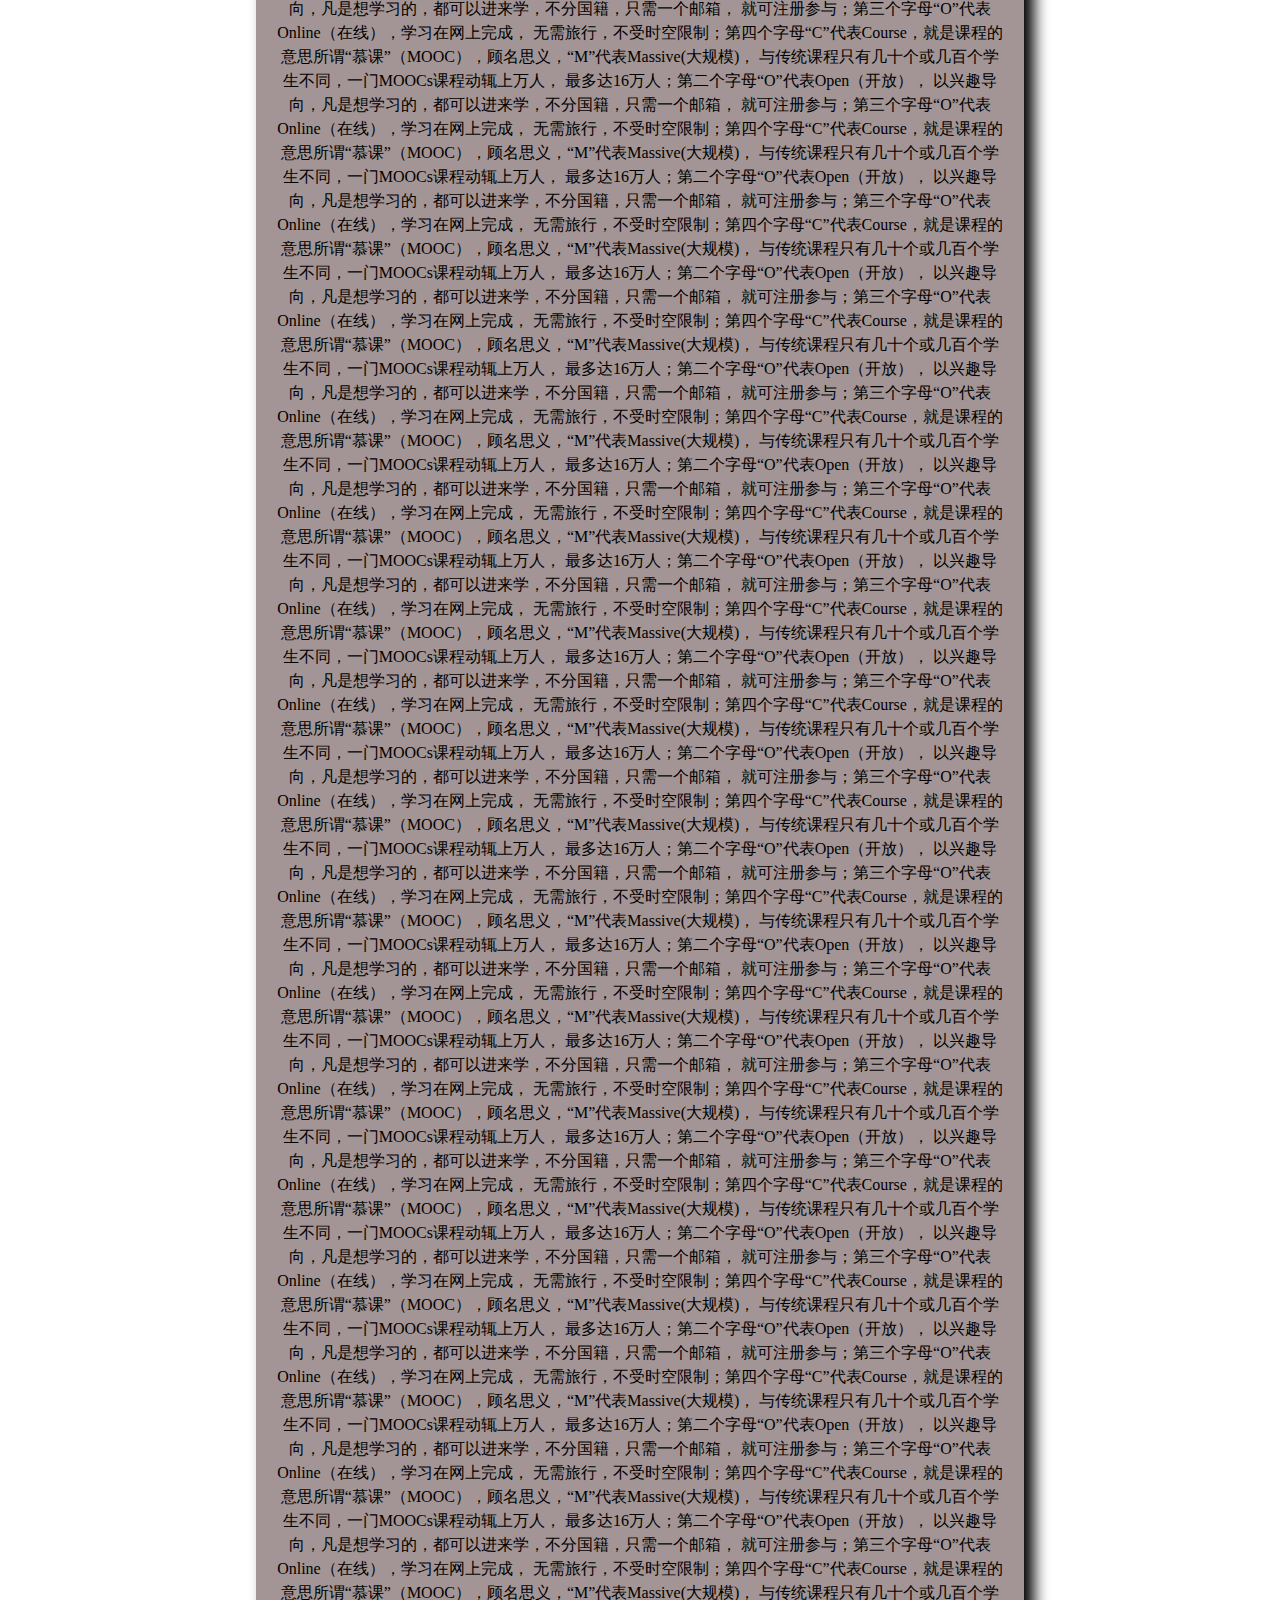
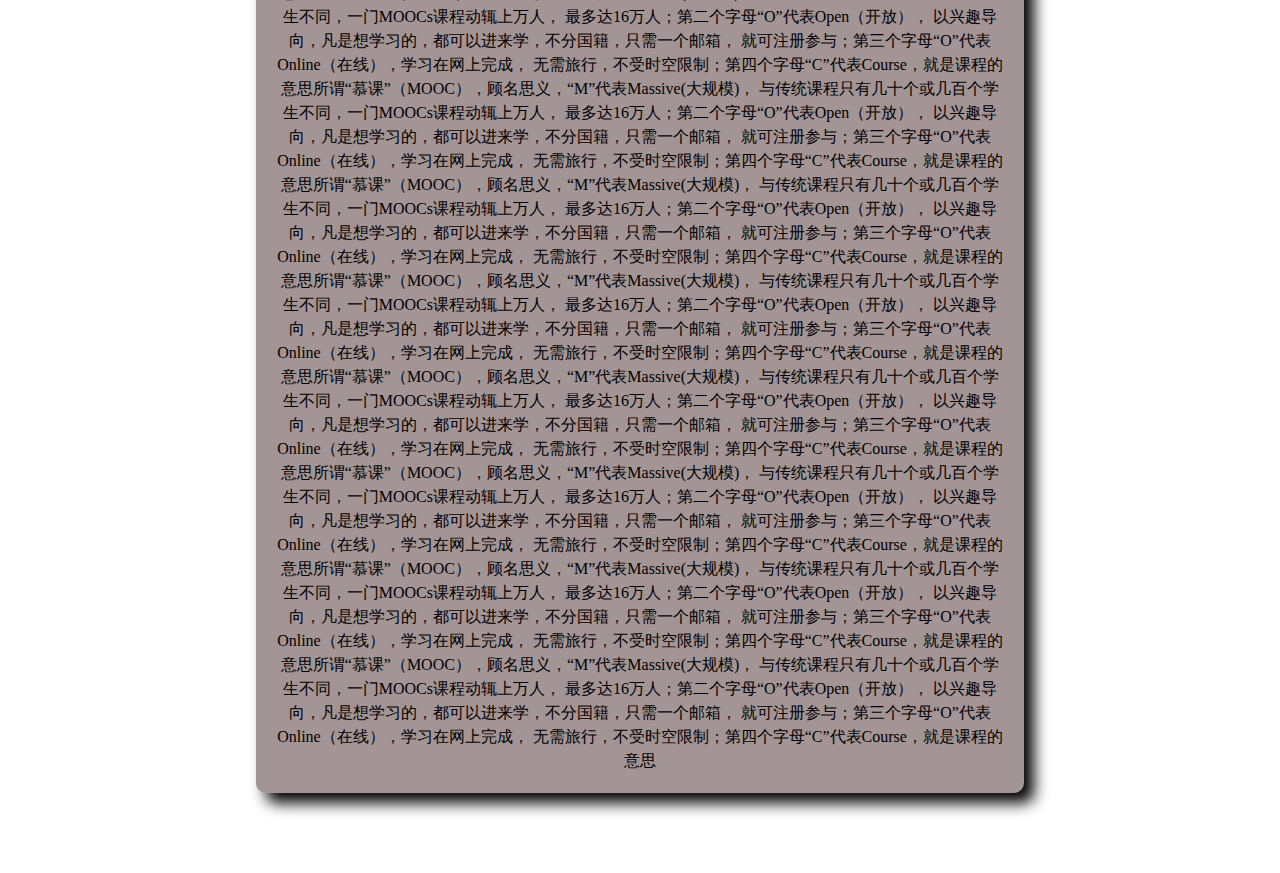
<file: 前端/index.html>
<!DOCTYPE html>
<html lang="en">
<head>
    <meta charset="UTF-8">
    <meta name="viewport" content="width=device-width, initial-scale=1.0">
    <meta http-equiv="X-UA-Compatible" content="ie=edge">
    <link rel="stylesheet" href="css/index.css">
    <title>Dick's BLOG</title>
</head>
<body>
    <div class="container">
        <div class="header">
            <div class="nav">
                <div class="ul-info">
                    <ul>
                        <li><a class="brand" href="">Dick's Home</a></li>
                        <li><a href="">Python</a></li>
                        <li><a href="">Django</a></li>
                        <li><a href="">诗词</a></li>
                        <li><a href="">About Me</a></li>
                        
                    </ul>
                </div>
                
                <div class="btn">
                    <button>登录</button>
                </div>
            </div>
        </div>
        <div class="main">
            <div class="content">
                <article>
                    <h2>
                        <a href="">
                            这是第一篇文章
                        </a>
                    </h2>
                    <div class="article-info">
                        <span>author: dick</span>
                        <span>time: 2019年12月30号</span>
                        <span>views: 220</span>
                        <span>分类：<a href="">django</a></span>
                        <span>标签：django | python</span>
                    </div>
                    <p>
                        所谓“慕课”（MOOC），顾名思义，“M”代表Massive(大规模)，
                        与传统课程只有几十个或几百个学生不同，一门MOOCs课程动辄上万人，
                        最多达16万人；第二个字母“O”代表Open（开放），
                        以兴趣导向，凡是想学习的，都可以进来学，不分国籍，只需一个邮箱，
                        就可注册参与；第三个字母“O”代表Online（在线），学习在网上完成，
                        无需旅行，不受时空限制；第四个字母“C”代表Course，就是课程的意思。
                        所谓“慕课”（MOOC），顾名思义，“M”代表Massive(大规模)，
                        与传统课程只有几十个或几百个学生不同，一门MOOCs课程动辄上万人，
                        最多达16万人；第二个字母“O”代表Open（开放），
                        以兴趣导向，凡是想学习的，都可以进来学，不分国籍，只需一个邮箱，
                        就可注册参与；第三个字母“O”代表Online（在线），学习在网上完成，
                        无需旅行，不受时空限制；第四个字母“C”代表Course，就是课程的意思所谓“慕课”（MOOC），顾名思义，“M”代表Massive(大规模)，
                        与传统课程只有几十个或几百个学生不同，一门MOOCs课程动辄上万人，
                        最多达16万人；第二个字母“O”代表Open（开放），
                        以兴趣导向，凡是想学习的，都可以进来学，不分国籍，只需一个邮箱，
                        就可注册参与；第三个字母“O”代表Online（在线），学习在网上完成，
                        无需旅行，不受时空限制；第四个字母“C”代表Course，就是课程的意思所谓“慕课”（MOOC），顾名思义，“M”代表Massive(大规模)，
                        与传统课程只有几十个或几百个学生不同，一门MOOCs课程动辄上万人，
                        最多达16万人；第二个字母“O”代表Open（开放），
                        以兴趣导向，凡是想学习的，都可以进来学，不分国籍，只需一个邮箱，
                        就可注册参与；第三个字母“O”代表Online（在线），学习在网上完成，
                        无需旅行，不受时空限制；第四个字母“C”代表Course，就是课程的意思所谓“慕课”（MOOC），顾名思义，“M”代表Massive(大规模)，
                        与传统课程只有几十个或几百个学生不同，一门MOOCs课程动辄上万人，
                        最多达16万人；第二个字母“O”代表Open（开放），
                        以兴趣导向，凡是想学习的，都可以进来学，不分国籍，只需一个邮箱，
                        就可注册参与；第三个字母“O”代表Online（在线），学习在网上完成，
                        无需旅行，不受时空限制；第四个字母“C”代表Course，就是课程的意思所谓“慕课”（MOOC），顾名思义，“M”代表Massive(大规模)，
                        与传统课程只有几十个或几百个学生不同，一门MOOCs课程动辄上万人，
                        最多达16万人；第二个字母“O”代表Open（开放），
                        以兴趣导向，凡是想学习的，都可以进来学，不分国籍，只需一个邮箱，
                        就可注册参与；第三个字母“O”代表Online（在线），学习在网上完成，
                        无需旅行，不受时空限制；第四个字母“C”代表Course，就是课程的意思所谓“慕课”（MOOC），顾名思义，“M”代表Massive(大规模)，
                        与传统课程只有几十个或几百个学生不同，一门MOOCs课程动辄上万人，
                        最多达16万人；第二个字母“O”代表Open（开放），
                        以兴趣导向，凡是想学习的，都可以进来学，不分国籍，只需一个邮箱，
                        就可注册参与；第三个字母“O”代表Online（在线），学习在网上完成，
                        无需旅行，不受时空限制；第四个字母“C”代表Course，就是课程的意思所谓“慕课”（MOOC），顾名思义，“M”代表Massive(大规模)，
                        与传统课程只有几十个或几百个学生不同，一门MOOCs课程动辄上万人，
                        最多达16万人；第二个字母“O”代表Open（开放），
                        以兴趣导向，凡是想学习的，都可以进来学，不分国籍，只需一个邮箱，
                        就可注册参与；第三个字母“O”代表Online（在线），学习在网上完成，
                        无需旅行，不受时空限制；第四个字母“C”代表Course，就是课程的意思所谓“慕课”（MOOC），顾名思义，“M”代表Massive(大规模)，
                        与传统课程只有几十个或几百个学生不同，一门MOOCs课程动辄上万人，
                        最多达16万人；第二个字母“O”代表Open（开放），
                        以兴趣导向，凡是想学习的，都可以进来学，不分国籍，只需一个邮箱，
                        就可注册参与；第三个字母“O”代表Online（在线），学习在网上完成，
                        无需旅行，不受时空限制；第四个字母“C”代表Course，就是课程的意思所谓“慕课”（MOOC），顾名思义，“M”代表Massive(大规模)，
                        与传统课程只有几十个或几百个学生不同，一门MOOCs课程动辄上万人，
                        最多达16万人；第二个字母“O”代表Open（开放），
                        以兴趣导向，凡是想学习的，都可以进来学，不分国籍，只需一个邮箱，
                        就可注册参与；第三个字母“O”代表Online（在线），学习在网上完成，
                        无需旅行，不受时空限制；第四个字母“C”代表Course，就是课程的意思所谓“慕课”（MOOC），顾名思义，“M”代表Massive(大规模)，
                        与传统课程只有几十个或几百个学生不同，一门MOOCs课程动辄上万人，
                        最多达16万人；第二个字母“O”代表Open（开放），
                        以兴趣导向，凡是想学习的，都可以进来学，不分国籍，只需一个邮箱，
                        就可注册参与；第三个字母“O”代表Online（在线），学习在网上完成，
                        无需旅行，不受时空限制；第四个字母“C”代表Course，就是课程的意思所谓“慕课”（MOOC），顾名思义，“M”代表Massive(大规模)，
                        与传统课程只有几十个或几百个学生不同，一门MOOCs课程动辄上万人，
                        最多达16万人；第二个字母“O”代表Open（开放），
                        以兴趣导向，凡是想学习的，都可以进来学，不分国籍，只需一个邮箱，
                        就可注册参与；第三个字母“O”代表Online（在线），学习在网上完成，
                        无需旅行，不受时空限制；第四个字母“C”代表Course，就是课程的意思所谓“慕课”（MOOC），顾名思义，“M”代表Massive(大规模)，
                        与传统课程只有几十个或几百个学生不同，一门MOOCs课程动辄上万人，
                        最多达16万人；第二个字母“O”代表Open（开放），
                        以兴趣导向，凡是想学习的，都可以进来学，不分国籍，只需一个邮箱，
                        就可注册参与；第三个字母“O”代表Online（在线），学习在网上完成，
                        无需旅行，不受时空限制；第四个字母“C”代表Course，就是课程的意思所谓“慕课”（MOOC），顾名思义，“M”代表Massive(大规模)，
                        与传统课程只有几十个或几百个学生不同，一门MOOCs课程动辄上万人，
                        最多达16万人；第二个字母“O”代表Open（开放），
                        以兴趣导向，凡是想学习的，都可以进来学，不分国籍，只需一个邮箱，
                        就可注册参与；第三个字母“O”代表Online（在线），学习在网上完成，
                        无需旅行，不受时空限制；第四个字母“C”代表Course，就是课程的意思所谓“慕课”（MOOC），顾名思义，“M”代表Massive(大规模)，
                        与传统课程只有几十个或几百个学生不同，一门MOOCs课程动辄上万人，
                        最多达16万人；第二个字母“O”代表Open（开放），
                        以兴趣导向，凡是想学习的，都可以进来学，不分国籍，只需一个邮箱，
                        就可注册参与；第三个字母“O”代表Online（在线），学习在网上完成，
                        无需旅行，不受时空限制；第四个字母“C”代表Course，就是课程的意思所谓“慕课”（MOOC），顾名思义，“M”代表Massive(大规模)，
                        与传统课程只有几十个或几百个学生不同，一门MOOCs课程动辄上万人，
                        最多达16万人；第二个字母“O”代表Open（开放），
                        以兴趣导向，凡是想学习的，都可以进来学，不分国籍，只需一个邮箱，
                        就可注册参与；第三个字母“O”代表Online（在线），学习在网上完成，
                        无需旅行，不受时空限制；第四个字母“C”代表Course，就是课程的意思所谓“慕课”（MOOC），顾名思义，“M”代表Massive(大规模)，
                        与传统课程只有几十个或几百个学生不同，一门MOOCs课程动辄上万人，
                        最多达16万人；第二个字母“O”代表Open（开放），
                        以兴趣导向，凡是想学习的，都可以进来学，不分国籍，只需一个邮箱，
                        就可注册参与；第三个字母“O”代表Online（在线），学习在网上完成，
                        无需旅行，不受时空限制；第四个字母“C”代表Course，就是课程的意思所谓“慕课”（MOOC），顾名思义，“M”代表Massive(大规模)，
                        与传统课程只有几十个或几百个学生不同，一门MOOCs课程动辄上万人，
                        最多达16万人；第二个字母“O”代表Open（开放），
                        以兴趣导向，凡是想学习的，都可以进来学，不分国籍，只需一个邮箱，
                        就可注册参与；第三个字母“O”代表Online（在线），学习在网上完成，
                        无需旅行，不受时空限制；第四个字母“C”代表Course，就是课程的意思所谓“慕课”（MOOC），顾名思义，“M”代表Massive(大规模)，
                        与传统课程只有几十个或几百个学生不同，一门MOOCs课程动辄上万人，
                        最多达16万人；第二个字母“O”代表Open（开放），
                        以兴趣导向，凡是想学习的，都可以进来学，不分国籍，只需一个邮箱，
                        就可注册参与；第三个字母“O”代表Online（在线），学习在网上完成，
                        无需旅行，不受时空限制；第四个字母“C”代表Course，就是课程的意思所谓“慕课”（MOOC），顾名思义，“M”代表Massive(大规模)，
                        与传统课程只有几十个或几百个学生不同，一门MOOCs课程动辄上万人，
                        最多达16万人；第二个字母“O”代表Open（开放），
                        以兴趣导向，凡是想学习的，都可以进来学，不分国籍，只需一个邮箱，
                        就可注册参与；第三个字母“O”代表Online（在线），学习在网上完成，
                        无需旅行，不受时空限制；第四个字母“C”代表Course，就是课程的意思所谓“慕课”（MOOC），顾名思义，“M”代表Massive(大规模)，
                        与传统课程只有几十个或几百个学生不同，一门MOOCs课程动辄上万人，
                        最多达16万人；第二个字母“O”代表Open（开放），
                        以兴趣导向，凡是想学习的，都可以进来学，不分国籍，只需一个邮箱，
                        就可注册参与；第三个字母“O”代表Online（在线），学习在网上完成，
                        无需旅行，不受时空限制；第四个字母“C”代表Course，就是课程的意思所谓“慕课”（MOOC），顾名思义，“M”代表Massive(大规模)，
                        与传统课程只有几十个或几百个学生不同，一门MOOCs课程动辄上万人，
                        最多达16万人；第二个字母“O”代表Open（开放），
                        以兴趣导向，凡是想学习的，都可以进来学，不分国籍，只需一个邮箱，
                        就可注册参与；第三个字母“O”代表Online（在线），学习在网上完成，
                        无需旅行，不受时空限制；第四个字母“C”代表Course，就是课程的意思所谓“慕课”（MOOC），顾名思义，“M”代表Massive(大规模)，
                        与传统课程只有几十个或几百个学生不同，一门MOOCs课程动辄上万人，
                        最多达16万人；第二个字母“O”代表Open（开放），
                        以兴趣导向，凡是想学习的，都可以进来学，不分国籍，只需一个邮箱，
                        就可注册参与；第三个字母“O”代表Online（在线），学习在网上完成，
                        无需旅行，不受时空限制；第四个字母“C”代表Course，就是课程的意思所谓“慕课”（MOOC），顾名思义，“M”代表Massive(大规模)，
                        与传统课程只有几十个或几百个学生不同，一门MOOCs课程动辄上万人，
                        最多达16万人；第二个字母“O”代表Open（开放），
                        以兴趣导向，凡是想学习的，都可以进来学，不分国籍，只需一个邮箱，
                        就可注册参与；第三个字母“O”代表Online（在线），学习在网上完成，
                        无需旅行，不受时空限制；第四个字母“C”代表Course，就是课程的意思所谓“慕课”（MOOC），顾名思义，“M”代表Massive(大规模)，
                        与传统课程只有几十个或几百个学生不同，一门MOOCs课程动辄上万人，
                        最多达16万人；第二个字母“O”代表Open（开放），
                        以兴趣导向，凡是想学习的，都可以进来学，不分国籍，只需一个邮箱，
                        就可注册参与；第三个字母“O”代表Online（在线），学习在网上完成，
                        无需旅行，不受时空限制；第四个字母“C”代表Course，就是课程的意思所谓“慕课”（MOOC），顾名思义，“M”代表Massive(大规模)，
                        与传统课程只有几十个或几百个学生不同，一门MOOCs课程动辄上万人，
                        最多达16万人；第二个字母“O”代表Open（开放），
                        以兴趣导向，凡是想学习的，都可以进来学，不分国籍，只需一个邮箱，
                        就可注册参与；第三个字母“O”代表Online（在线），学习在网上完成，
                        无需旅行，不受时空限制；第四个字母“C”代表Course，就是课程的意思所谓“慕课”（MOOC），顾名思义，“M”代表Massive(大规模)，
                        与传统课程只有几十个或几百个学生不同，一门MOOCs课程动辄上万人，
                        最多达16万人；第二个字母“O”代表Open（开放），
                        以兴趣导向，凡是想学习的，都可以进来学，不分国籍，只需一个邮箱，
                        就可注册参与；第三个字母“O”代表Online（在线），学习在网上完成，
                        无需旅行，不受时空限制；第四个字母“C”代表Course，就是课程的意思所谓“慕课”（MOOC），顾名思义，“M”代表Massive(大规模)，
                        与传统课程只有几十个或几百个学生不同，一门MOOCs课程动辄上万人，
                        最多达16万人；第二个字母“O”代表Open（开放），
                        以兴趣导向，凡是想学习的，都可以进来学，不分国籍，只需一个邮箱，
                        就可注册参与；第三个字母“O”代表Online（在线），学习在网上完成，
                        无需旅行，不受时空限制；第四个字母“C”代表Course，就是课程的意思所谓“慕课”（MOOC），顾名思义，“M”代表Massive(大规模)，
                        与传统课程只有几十个或几百个学生不同，一门MOOCs课程动辄上万人，
                        最多达16万人；第二个字母“O”代表Open（开放），
                        以兴趣导向，凡是想学习的，都可以进来学，不分国籍，只需一个邮箱，
                        就可注册参与；第三个字母“O”代表Online（在线），学习在网上完成，
                        无需旅行，不受时空限制；第四个字母“C”代表Course，就是课程的意思所谓“慕课”（MOOC），顾名思义，“M”代表Massive(大规模)，
                        与传统课程只有几十个或几百个学生不同，一门MOOCs课程动辄上万人，
                        最多达16万人；第二个字母“O”代表Open（开放），
                        以兴趣导向，凡是想学习的，都可以进来学，不分国籍，只需一个邮箱，
                        就可注册参与；第三个字母“O”代表Online（在线），学习在网上完成，
                        无需旅行，不受时空限制；第四个字母“C”代表Course，就是课程的意思所谓“慕课”（MOOC），顾名思义，“M”代表Massive(大规模)，
                        与传统课程只有几十个或几百个学生不同，一门MOOCs课程动辄上万人，
                        最多达16万人；第二个字母“O”代表Open（开放），
                        以兴趣导向，凡是想学习的，都可以进来学，不分国籍，只需一个邮箱，
                        就可注册参与；第三个字母“O”代表Online（在线），学习在网上完成，
                        无需旅行，不受时空限制；第四个字母“C”代表Course，就是课程的意思所谓“慕课”（MOOC），顾名思义，“M”代表Massive(大规模)，
                        与传统课程只有几十个或几百个学生不同，一门MOOCs课程动辄上万人，
                        最多达16万人；第二个字母“O”代表Open（开放），
                        以兴趣导向，凡是想学习的，都可以进来学，不分国籍，只需一个邮箱，
                        就可注册参与；第三个字母“O”代表Online（在线），学习在网上完成，
                        无需旅行，不受时空限制；第四个字母“C”代表Course，就是课程的意思所谓“慕课”（MOOC），顾名思义，“M”代表Massive(大规模)，
                        与传统课程只有几十个或几百个学生不同，一门MOOCs课程动辄上万人，
                        最多达16万人；第二个字母“O”代表Open（开放），
                        以兴趣导向，凡是想学习的，都可以进来学，不分国籍，只需一个邮箱，
                        就可注册参与；第三个字母“O”代表Online（在线），学习在网上完成，
                        无需旅行，不受时空限制；第四个字母“C”代表Course，就是课程的意思所谓“慕课”（MOOC），顾名思义，“M”代表Massive(大规模)，
                        与传统课程只有几十个或几百个学生不同，一门MOOCs课程动辄上万人，
                        最多达16万人；第二个字母“O”代表Open（开放），
                        以兴趣导向，凡是想学习的，都可以进来学，不分国籍，只需一个邮箱，
                        就可注册参与；第三个字母“O”代表Online（在线），学习在网上完成，
                        无需旅行，不受时空限制；第四个字母“C”代表Course，就是课程的意思所谓“慕课”（MOOC），顾名思义，“M”代表Massive(大规模)，
                        与传统课程只有几十个或几百个学生不同，一门MOOCs课程动辄上万人，
                        最多达16万人；第二个字母“O”代表Open（开放），
                        以兴趣导向，凡是想学习的，都可以进来学，不分国籍，只需一个邮箱，
                        就可注册参与；第三个字母“O”代表Online（在线），学习在网上完成，
                        无需旅行，不受时空限制；第四个字母“C”代表Course，就是课程的意思所谓“慕课”（MOOC），顾名思义，“M”代表Massive(大规模)，
                        与传统课程只有几十个或几百个学生不同，一门MOOCs课程动辄上万人，
                        最多达16万人；第二个字母“O”代表Open（开放），
                        以兴趣导向，凡是想学习的，都可以进来学，不分国籍，只需一个邮箱，
                        就可注册参与；第三个字母“O”代表Online（在线），学习在网上完成，
                        无需旅行，不受时空限制；第四个字母“C”代表Course，就是课程的意思所谓“慕课”（MOOC），顾名思义，“M”代表Massive(大规模)，
                        与传统课程只有几十个或几百个学生不同，一门MOOCs课程动辄上万人，
                        最多达16万人；第二个字母“O”代表Open（开放），
                        以兴趣导向，凡是想学习的，都可以进来学，不分国籍，只需一个邮箱，
                        就可注册参与；第三个字母“O”代表Online（在线），学习在网上完成，
                        无需旅行，不受时空限制；第四个字母“C”代表Course，就是课程的意思所谓“慕课”（MOOC），顾名思义，“M”代表Massive(大规模)，
                        与传统课程只有几十个或几百个学生不同，一门MOOCs课程动辄上万人，
                        最多达16万人；第二个字母“O”代表Open（开放），
                        以兴趣导向，凡是想学习的，都可以进来学，不分国籍，只需一个邮箱，
                        就可注册参与；第三个字母“O”代表Online（在线），学习在网上完成，
                        无需旅行，不受时空限制；第四个字母“C”代表Course，就是课程的意思所谓“慕课”（MOOC），顾名思义，“M”代表Massive(大规模)，
                        与传统课程只有几十个或几百个学生不同，一门MOOCs课程动辄上万人，
                        最多达16万人；第二个字母“O”代表Open（开放），
                        以兴趣导向，凡是想学习的，都可以进来学，不分国籍，只需一个邮箱，
                        就可注册参与；第三个字母“O”代表Online（在线），学习在网上完成，
                        无需旅行，不受时空限制；第四个字母“C”代表Course，就是课程的意思所谓“慕课”（MOOC），顾名思义，“M”代表Massive(大规模)，
                        与传统课程只有几十个或几百个学生不同，一门MOOCs课程动辄上万人，
                        最多达16万人；第二个字母“O”代表Open（开放），
                        以兴趣导向，凡是想学习的，都可以进来学，不分国籍，只需一个邮箱，
                        就可注册参与；第三个字母“O”代表Online（在线），学习在网上完成，
                        无需旅行，不受时空限制；第四个字母“C”代表Course，就是课程的意思所谓“慕课”（MOOC），顾名思义，“M”代表Massive(大规模)，
                        与传统课程只有几十个或几百个学生不同，一门MOOCs课程动辄上万人，
                        最多达16万人；第二个字母“O”代表Open（开放），
                        以兴趣导向，凡是想学习的，都可以进来学，不分国籍，只需一个邮箱，
                        就可注册参与；第三个字母“O”代表Online（在线），学习在网上完成，
                        无需旅行，不受时空限制；第四个字母“C”代表Course，就是课程的意思所谓“慕课”（MOOC），顾名思义，“M”代表Massive(大规模)，
                        与传统课程只有几十个或几百个学生不同，一门MOOCs课程动辄上万人，
                        最多达16万人；第二个字母“O”代表Open（开放），
                        以兴趣导向，凡是想学习的，都可以进来学，不分国籍，只需一个邮箱，
                        就可注册参与；第三个字母“O”代表Online（在线），学习在网上完成，
                        无需旅行，不受时空限制；第四个字母“C”代表Course，就是课程的意思所谓“慕课”（MOOC），顾名思义，“M”代表Massive(大规模)，
                        与传统课程只有几十个或几百个学生不同，一门MOOCs课程动辄上万人，
                        最多达16万人；第二个字母“O”代表Open（开放），
                        以兴趣导向，凡是想学习的，都可以进来学，不分国籍，只需一个邮箱，
                        就可注册参与；第三个字母“O”代表Online（在线），学习在网上完成，
                        无需旅行，不受时空限制；第四个字母“C”代表Course，就是课程的意思所谓“慕课”（MOOC），顾名思义，“M”代表Massive(大规模)，
                        与传统课程只有几十个或几百个学生不同，一门MOOCs课程动辄上万人，
                        最多达16万人；第二个字母“O”代表Open（开放），
                        以兴趣导向，凡是想学习的，都可以进来学，不分国籍，只需一个邮箱，
                        就可注册参与；第三个字母“O”代表Online（在线），学习在网上完成，
                        无需旅行，不受时空限制；第四个字母“C”代表Course，就是课程的意思所谓“慕课”（MOOC），顾名思义，“M”代表Massive(大规模)，
                        与传统课程只有几十个或几百个学生不同，一门MOOCs课程动辄上万人，
                        最多达16万人；第二个字母“O”代表Open（开放），
                        以兴趣导向，凡是想学习的，都可以进来学，不分国籍，只需一个邮箱，
                        就可注册参与；第三个字母“O”代表Online（在线），学习在网上完成，
                        无需旅行，不受时空限制；第四个字母“C”代表Course，就是课程的意思所谓“慕课”（MOOC），顾名思义，“M”代表Massive(大规模)，
                        与传统课程只有几十个或几百个学生不同，一门MOOCs课程动辄上万人，
                        最多达16万人；第二个字母“O”代表Open（开放），
                        以兴趣导向，凡是想学习的，都可以进来学，不分国籍，只需一个邮箱，
                        就可注册参与；第三个字母“O”代表Online（在线），学习在网上完成，
                        无需旅行，不受时空限制；第四个字母“C”代表Course，就是课程的意思所谓“慕课”（MOOC），顾名思义，“M”代表Massive(大规模)，
                        与传统课程只有几十个或几百个学生不同，一门MOOCs课程动辄上万人，
                        最多达16万人；第二个字母“O”代表Open（开放），
                        以兴趣导向，凡是想学习的，都可以进来学，不分国籍，只需一个邮箱，
                        就可注册参与；第三个字母“O”代表Online（在线），学习在网上完成，
                        无需旅行，不受时空限制；第四个字母“C”代表Course，就是课程的意思所谓“慕课”（MOOC），顾名思义，“M”代表Massive(大规模)，
                        与传统课程只有几十个或几百个学生不同，一门MOOCs课程动辄上万人，
                        最多达16万人；第二个字母“O”代表Open（开放），
                        以兴趣导向，凡是想学习的，都可以进来学，不分国籍，只需一个邮箱，
                        就可注册参与；第三个字母“O”代表Online（在线），学习在网上完成，
                        无需旅行，不受时空限制；第四个字母“C”代表Course，就是课程的意思所谓“慕课”（MOOC），顾名思义，“M”代表Massive(大规模)，
                        与传统课程只有几十个或几百个学生不同，一门MOOCs课程动辄上万人，
                        最多达16万人；第二个字母“O”代表Open（开放），
                        以兴趣导向，凡是想学习的，都可以进来学，不分国籍，只需一个邮箱，
                        就可注册参与；第三个字母“O”代表Online（在线），学习在网上完成，
                        无需旅行，不受时空限制；第四个字母“C”代表Course，就是课程的意思所谓“慕课”（MOOC），顾名思义，“M”代表Massive(大规模)，
                        与传统课程只有几十个或几百个学生不同，一门MOOCs课程动辄上万人，
                        最多达16万人；第二个字母“O”代表Open（开放），
                        以兴趣导向，凡是想学习的，都可以进来学，不分国籍，只需一个邮箱，
                        就可注册参与；第三个字母“O”代表Online（在线），学习在网上完成，
                        无需旅行，不受时空限制；第四个字母“C”代表Course，就是课程的意思所谓“慕课”（MOOC），顾名思义，“M”代表Massive(大规模)，
                        与传统课程只有几十个或几百个学生不同，一门MOOCs课程动辄上万人，
                        最多达16万人；第二个字母“O”代表Open（开放），
                        以兴趣导向，凡是想学习的，都可以进来学，不分国籍，只需一个邮箱，
                        就可注册参与；第三个字母“O”代表Online（在线），学习在网上完成，
                        无需旅行，不受时空限制；第四个字母“C”代表Course，就是课程的意思所谓“慕课”（MOOC），顾名思义，“M”代表Massive(大规模)，
                        与传统课程只有几十个或几百个学生不同，一门MOOCs课程动辄上万人，
                        最多达16万人；第二个字母“O”代表Open（开放），
                        以兴趣导向，凡是想学习的，都可以进来学，不分国籍，只需一个邮箱，
                        就可注册参与；第三个字母“O”代表Online（在线），学习在网上完成，
                        无需旅行，不受时空限制；第四个字母“C”代表Course，就是课程的意思所谓“慕课”（MOOC），顾名思义，“M”代表Massive(大规模)，
                        与传统课程只有几十个或几百个学生不同，一门MOOCs课程动辄上万人，
                        最多达16万人；第二个字母“O”代表Open（开放），
                        以兴趣导向，凡是想学习的，都可以进来学，不分国籍，只需一个邮箱，
                        就可注册参与；第三个字母“O”代表Online（在线），学习在网上完成，
                        无需旅行，不受时空限制；第四个字母“C”代表Course，就是课程的意思所谓“慕课”（MOOC），顾名思义，“M”代表Massive(大规模)，
                        与传统课程只有几十个或几百个学生不同，一门MOOCs课程动辄上万人，
                        最多达16万人；第二个字母“O”代表Open（开放），
                        以兴趣导向，凡是想学习的，都可以进来学，不分国籍，只需一个邮箱，
                        就可注册参与；第三个字母“O”代表Online（在线），学习在网上完成，
                        无需旅行，不受时空限制；第四个字母“C”代表Course，就是课程的意思所谓“慕课”（MOOC），顾名思义，“M”代表Massive(大规模)，
                        与传统课程只有几十个或几百个学生不同，一门MOOCs课程动辄上万人，
                        最多达16万人；第二个字母“O”代表Open（开放），
                        以兴趣导向，凡是想学习的，都可以进来学，不分国籍，只需一个邮箱，
                        就可注册参与；第三个字母“O”代表Online（在线），学习在网上完成，
                        无需旅行，不受时空限制；第四个字母“C”代表Course，就是课程的意思所谓“慕课”（MOOC），顾名思义，“M”代表Massive(大规模)，
                        与传统课程只有几十个或几百个学生不同，一门MOOCs课程动辄上万人，
                        最多达16万人；第二个字母“O”代表Open（开放），
                        以兴趣导向，凡是想学习的，都可以进来学，不分国籍，只需一个邮箱，
                        就可注册参与；第三个字母“O”代表Online（在线），学习在网上完成，
                        无需旅行，不受时空限制；第四个字母“C”代表Course，就是课程的意思
                    </p>
                </article>                            
                
               
            </div>
        </div>
        <div class="footer">
            <p>jizhongwei</p>
        </div>
    </div>
</body>
</html>
</file>
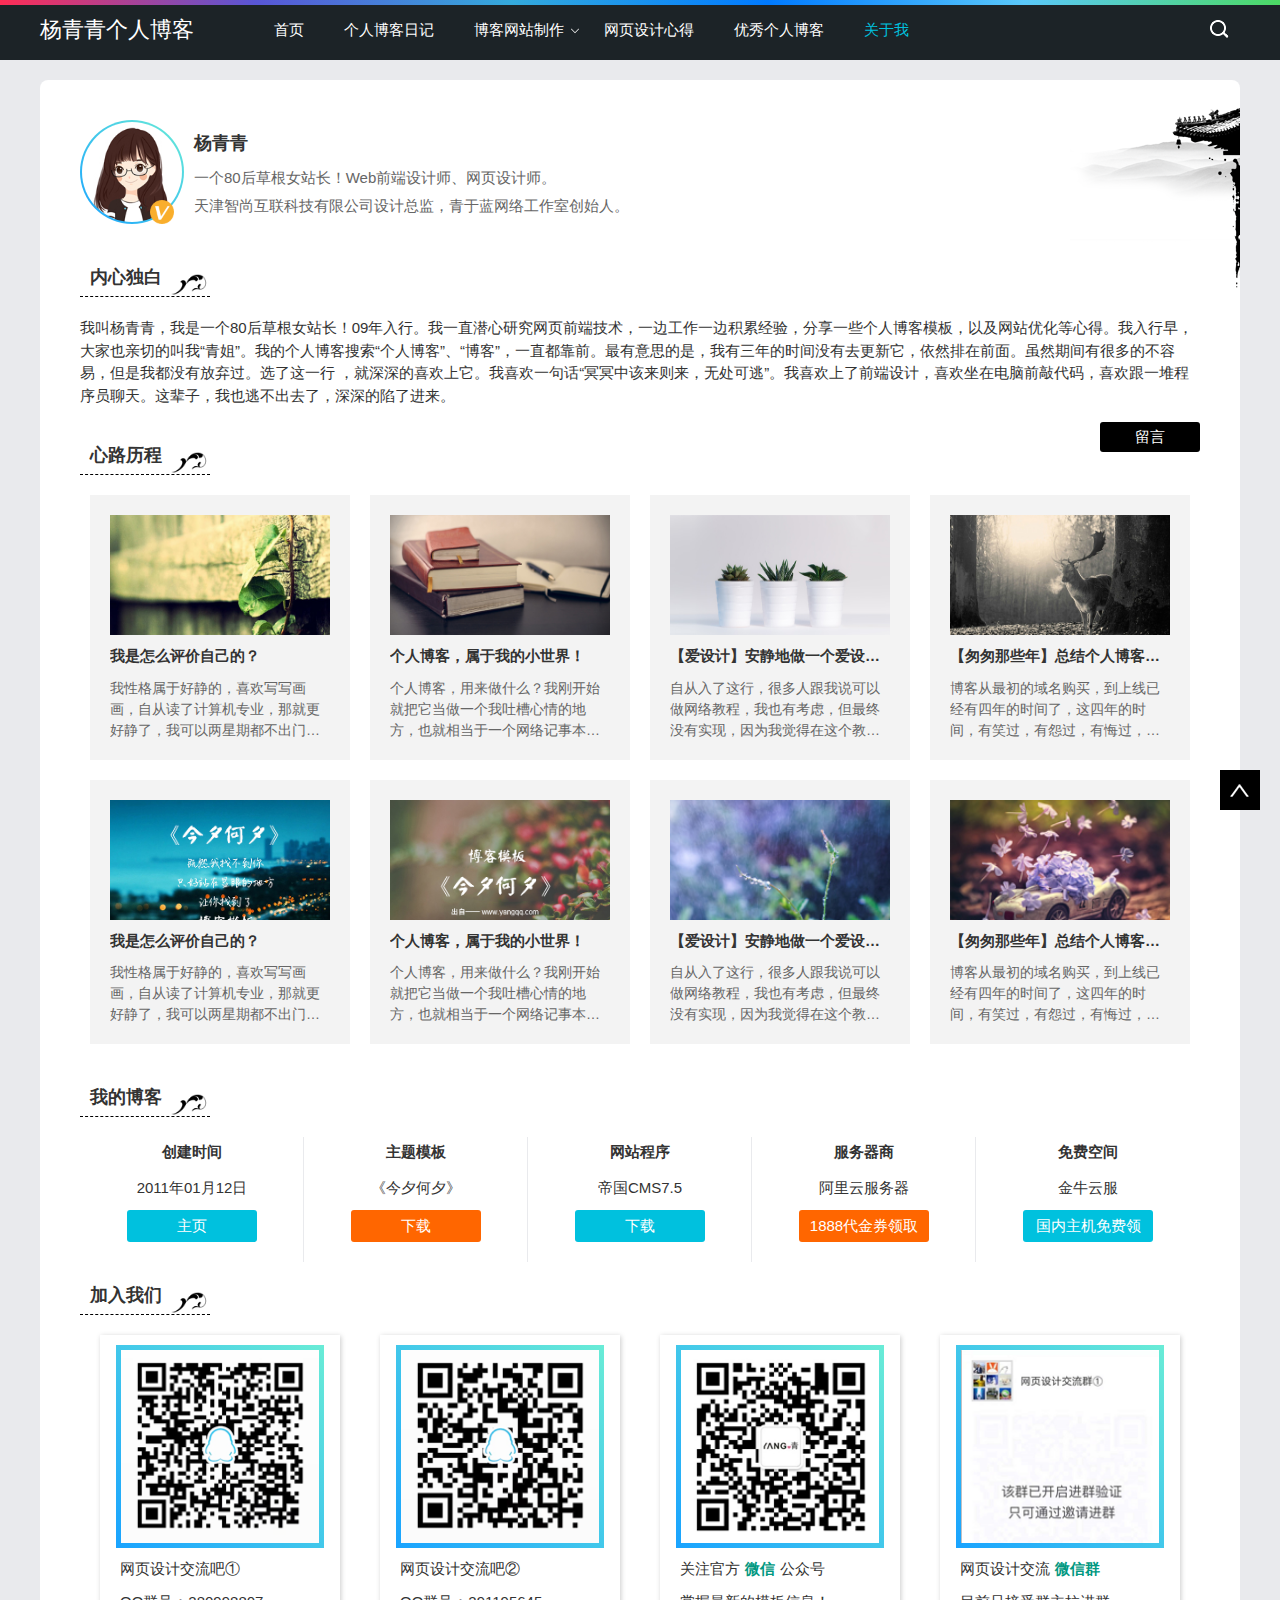
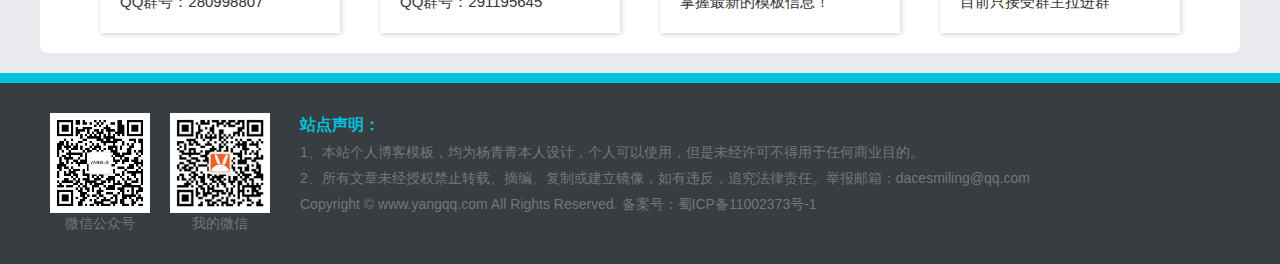
<file: moban/about.html>
﻿<!doctype html>
<html>

<head>
  <meta charset="utf-8">
  <title>关于我单页-杨青青个人博客模板主题《今夕何夕》</title>
  <meta name="keywords" content="blog" />
  <meta name="description" content="blog" />
  <meta name="viewport" content="width=device-width, initial-scale=1.0">
  <link href="css/base.css" rel="stylesheet">
  <link href="css/m.css" rel="stylesheet">
  <script src="js/jquery-1.8.3.min.js"></script>
  <script src="js/comm.js"></script>
  <!--[if lt IE 9]>
<script src="js/modernizr.js"></script>
<![endif]-->
</head>

<body>
  <!--top begin-->
  <header id="header">
    <div class="navbox">
      <h2 id="mnavh"><span class="navicon"></span></h2>
      <div class="logo"><a href="#">杨青青个人博客</a></div>
      <nav>
        <ul id="starlist">
          <li><a href="index.html">首页</a></li>
          <li><a href="list.html">个人博客日记</a></li>
          <li class="menu"><a href="list2.html">博客网站制作</a>
            <ul class="sub">
              <li><a href="/6">推荐工具</a></li>
              <li><a href="/7">JS经典实例</a></li>
              <li><a href="/8">网站建设</a></li>
              <li><a href="/7">CSS3|Html5</a></li>
              <li><a href="/8">心得笔记</a></li>
            </ul>
            <span></span>
          </li>
          <li><a href="list3.html">网页设计心得</a></li>
          <li><a href="daohang.html">优秀个人博客</a></li>
          <li><a href="about.html">关于我</a></li>
        </ul>
      </nav>
      <div class="searchico"></div>
    </div>
  </header>
  <div class="searchbox">
    <div class="search">
      <form action="/e/search/index.php" method="post" name="searchform" id="searchform">
        <input name="keyboard" id="keyboard" class="input_text" value="请输入关键字词" style="color: rgb(153, 153, 153);"
          onFocus="if(value=='请输入关键字词'){this.style.color='#000';value=''}"
          onBlur="if(value==''){this.style.color='#999';value='请输入关键字词'}" type="text">
        <input name="show" value="title" type="hidden">
        <input name="tempid" value="1" type="hidden">
        <input name="tbname" value="news" type="hidden">
        <input name="Submit" class="input_submit" value="搜索" type="submit">
      </form>
    </div>
    <div class="searchclose"></div>
  </div>
  <!--top end-->
  <article>
    <div class="whitebg about">
      <div class="ab_box"> <i class="avatar_pic"><img src="images/avatar.jpg"></i>
        <h3>杨青青</h3>
        <p>一个80后草根女站长！Web前端设计师、网页设计师。</p>
        <p>天津智尚互联科技有限公司设计总监，青于蓝网络工作室创始人。</p>
      </div>
      <h2 class="gd_title">内心独白</h2>
      <p class="ab_dubai">
        我叫杨青青，我是一个80后草根女站长！09年入行。我一直潜心研究网页前端技术，一边工作一边积累经验，分享一些个人博客模板，以及网站优化等心得。我入行早，大家也亲切的叫我“青姐”。我的个人博客搜索“个人博客”、“博客”，一直都靠前。最有意思的是，我有三年的时间没有去更新它，依然排在前面。虽然期间有很多的不容易，但是我都没有放弃过。选了这一行
        ，就深深的喜欢上它。我喜欢一句话“冥冥中该来则来，无处可逃”。我喜欢上了前端设计，喜欢坐在电脑前敲代码，喜欢跟一堆程序员聊天。这辈子，我也逃不出去了，深深的陷了进来。 </p>
      <span class="ly_button"><a href="#/e/tool/gbook/?bid=1" target="_blank">留言</a></span>
      <h2 class="gd_title">心路历程</h2>
      <ul class="xinlu">
        <li><a href="/" target="_blank"><i><img src="images/1.jpg"></i>
            <p>我是怎么评价自己的？</p>
            <span>我性格属于好静的，喜欢写写画画，自从读了计算机专业，那就更好静了，我可以两星期都不出门，但是半刻钟也不能离开电脑。</span>
          </a></li>
        <li><a href="/" target="_blank"><i><img src="images/2.jpg"></i>
            <p>个人博客，属于我的小世界！</p>
            <span>个人博客，用来做什么？我刚开始就把它当做一个我吐槽心情的地方，也就相当于一个网络记事本，写上一些关于自己生活工作中的小情小事，也会放上一些照片，音乐。每天工作回家后就能访问自己的网站，一边听着音乐，一边写写文章。</span>
          </a></li>
        <li><a href="/" target="_blank"><i><img src="images/3.jpg"></i>
            <p>【爱设计】安静地做一个爱设计的女子</p>
            <span>自从入了这行，很多人跟我说可以做网络教程，我也有考虑，但最终没有实现，因为我觉得在这个教程泛滥的时代，直接做一套免费的原创个人博客模板更为实在。</span>
          </a></li>
        <li><a href="/" target="_blank"><i><img src="images/4.jpg"></i>
            <p>【匆匆那些年】总结个人博客经历的这四年</p>
            <span>博客从最初的域名购买，到上线已经有四年的时间了，这四年的时间，有笑过，有怨过，有悔过，有执着过，也有放弃过…但最后还是坚持了下来，时间如此匆匆，等再回过头已来不及去弥补</span>
          </a></li>
        <li><a href="/" target="_blank"><i><img src="images/ad.jpg"></i>
            <p>我是怎么评价自己的？</p>
            <span>我性格属于好静的，喜欢写写画画，自从读了计算机专业，那就更好静了，我可以两星期都不出门，但是半刻钟也不能离开电脑。</span>
          </a></li>
        <li><a href="/" target="_blank"><i><img src="images/ad02.jpg"></i>
            <p>个人博客，属于我的小世界！</p>
            <span>个人博客，用来做什么？我刚开始就把它当做一个我吐槽心情的地方，也就相当于一个网络记事本，写上一些关于自己生活工作中的小情小事，也会放上一些照片，音乐。每天工作回家后就能访问自己的网站，一边听着音乐，一边写写文章。</span>
          </a></li>
        <li><a href="/" target="_blank"><i><img src="images/b01.jpg"></i>
            <p>【爱设计】安静地做一个爱设计的女子</p>
            <span>自从入了这行，很多人跟我说可以做网络教程，我也有考虑，但最终没有实现，因为我觉得在这个教程泛滥的时代，直接做一套免费的原创个人博客模板更为实在。</span>
          </a></li>
        <li><a href="/" target="_blank"><i><img src="images/b05.jpg"></i>
            <p>【匆匆那些年】总结个人博客经历的这四年</p>
            <span>博客从最初的域名购买，到上线已经有四年的时间了，这四年的时间，有笑过，有怨过，有悔过，有执着过，也有放弃过…但最后还是坚持了下来，时间如此匆匆，等再回过头已来不及去弥补</span>
          </a></li>
      </ul>
      <h2 class="gd_title">我的博客</h2>
      <ul class="myblog">
        <li><b>创建时间</b>
          <p>2011年01月12日</p>
          <p><a href="#" target="_blank" class="buttons">主页</a></p>
        </li>
        <li><b>主题模板</b>
          <p><a href="#" target="_blank">《今夕何夕》</a></p>
          <p><a href="/" class="buttons">下载</a></p>
        </li>
        <li><b>网站程序</b>
          <p>帝国CMS7.5</p>
          <p><a href="#" target="_blank" class="buttons">下载</a></p>
        </li>
        <li><b>服务器商</b>
          <p>阿里云服务器</p>
          <a href="/" class="buttons">1888代金券领取</a>
        </li>
        <li><b>免费空间</b>
          <p><a href="http://www.4562.com/?u=3CE3E8" target="_blank">金牛云服</a></p>
          <a href="/" class="buttons">国内主机免费领</a>
        </li>
      </ul>
      <h2 class="gd_title">加入我们</h2>
      <ul class="qq_join">
        <li>
          <section><img src="images/qq1.png">
            <p>网页设计交流吧①</p>
            <p>QQ群号：280998807</p>
          </section>
        </li>
        <li>
          <section><img src="images/qq2.png">
            <p>网页设计交流吧②</p>
            <p>QQ群号：291195645</p>
          </section>
        </li>
        <li>
          <section><img src="images/joinwx.png">
            <p>关注官方<b>微信</b>公众号</p>
            <p>掌握最新的模板信息！</p>
          </section>
        </li>
        <li>
          <section><img src="images/joinwxqun.png">
            <p>网页设计交流<b>微信群</b></p>
            <p>目前只接受群主拉进群</p>
          </section>
        </li>
      </ul>
    </div>
  </article>
  <footer>
    <div class="box">
      <div class="wxbox">
        <ul>
          <li><img src="images/wxgzh.jpg"><span>微信公众号</span></li>
          <li><img src="images/wx.png"><span>我的微信</span></li>
        </ul>
      </div>
      <div class="endnav">
        <p><b>站点声明：</b></p>
        <p>1、本站个人博客模板，均为杨青青本人设计，个人可以使用，但是未经许可不得用于任何商业目的。</p>
        <p>2、所有文章未经授权禁止转载、摘编、复制或建立镜像，如有违反，追究法律责任。举报邮箱：<a
            href="http://mail.qq.com/cgi-bin/qm_share?t=qm_mailme&email=HHh9cn95b3F1cHVye1xtbTJ-c3E"
            target="_blank">dacesmiling@qq.com</a></p>
        <p>Copyright © <a href="#" target="_blank">www.yangqq.com</a> All Rights Reserved. 备案号：<a
            href="http://www.bootstrapmb.com/" target="_blank">蜀ICP备11002373号-1</a></p>
      </div>
    </div>
    <a href="#">
      <div class="top"></div>
    </a>
  </footer>
</body>

</html>
</file>
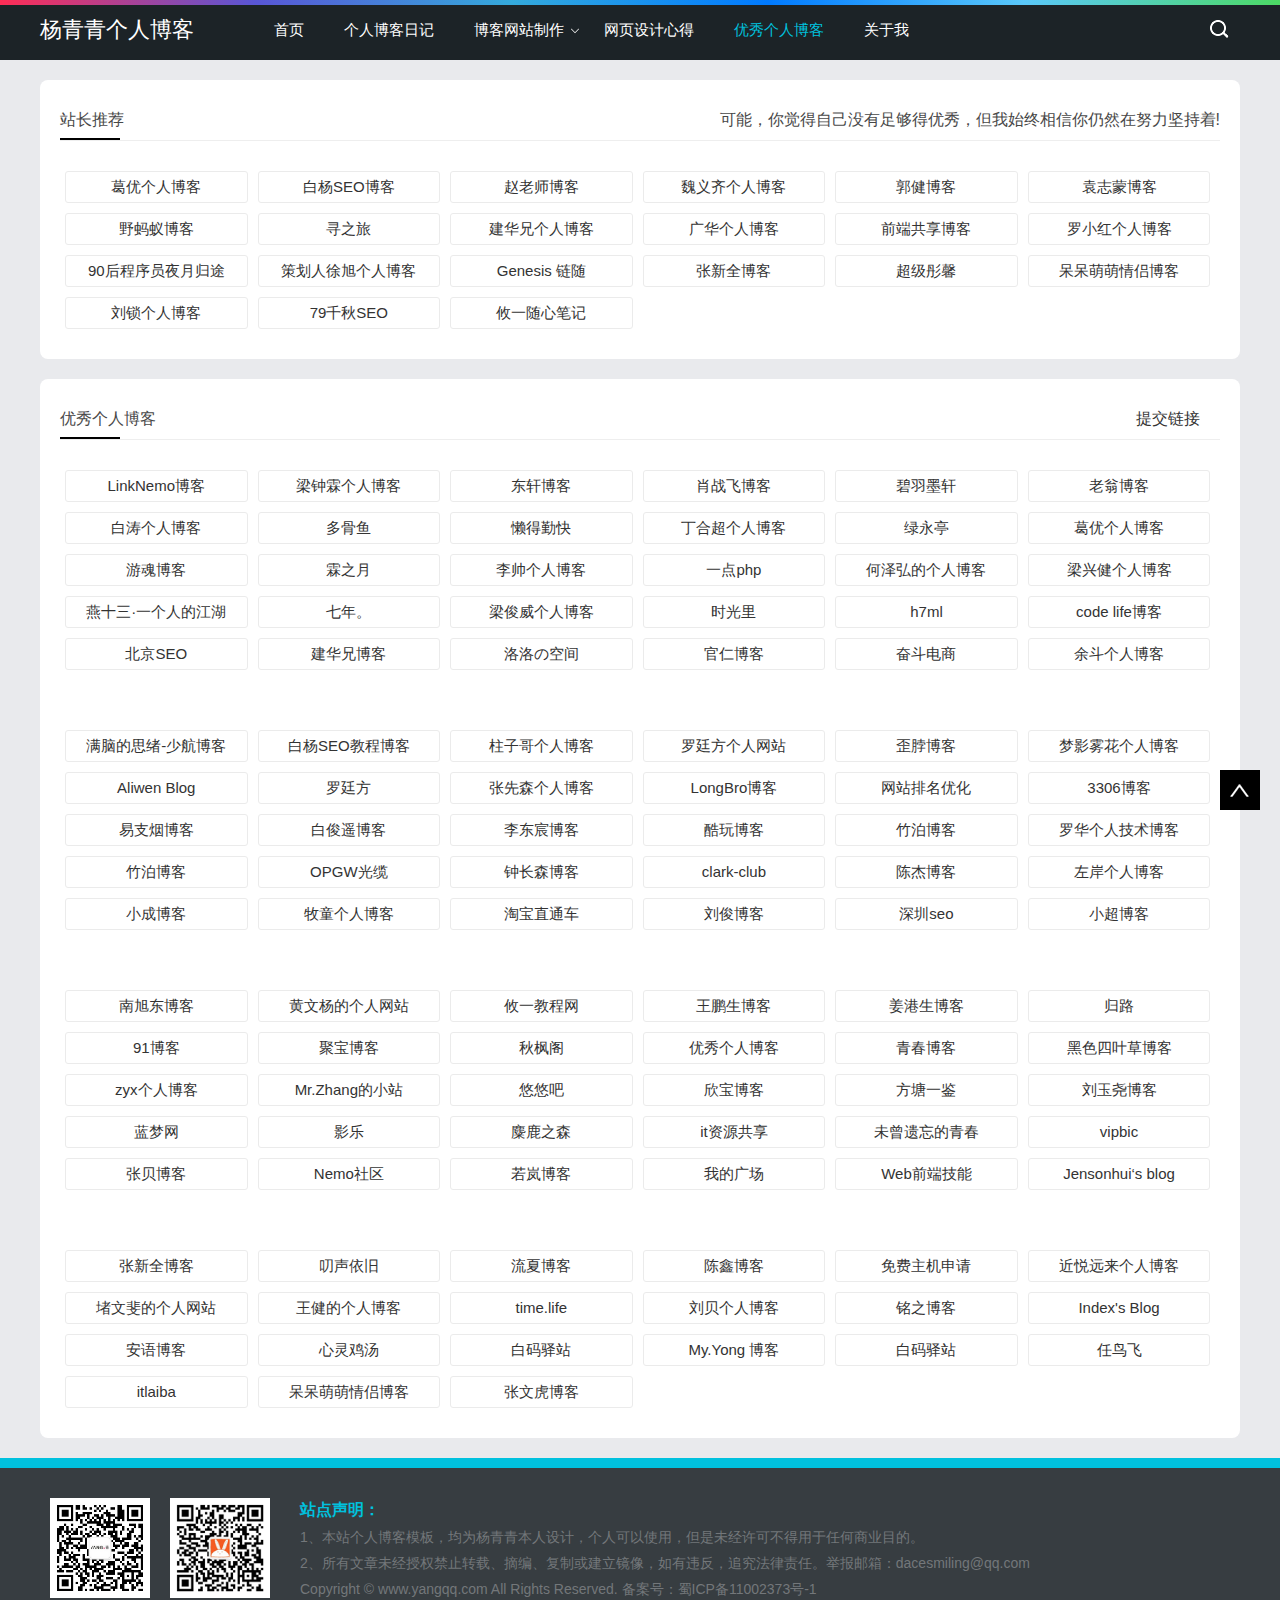
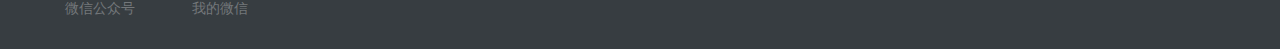
<file: moban/daohang.html>
﻿<!doctype html>
<html>

<head>
  <meta charset="utf-8">
  <title>列表页-杨青青个人博客模板主题《今夕何夕》</title>
  <meta name="keywords" content="blog" />
  <meta name="description" content="blog" />
  <meta name="viewport" content="width=device-width, initial-scale=1.0">
  <link href="css/base.css" rel="stylesheet">
  <link href="css/m.css" rel="stylesheet">
  <script src="js/jquery-1.8.3.min.js"></script>
  <script src="js/comm.js"></script>
  <!--[if lt IE 9]>
<script src="js/modernizr.js"></script>
<![endif]-->
</head>

<body>
  <!--top begin-->
  <header id="header">
    <div class="navbox">
      <h2 id="mnavh"><span class="navicon"></span></h2>
      <div class="logo"><a href="#">杨青青个人博客</a></div>
      <nav>
        <ul id="starlist">
          <li><a href="index.html">首页</a></li>
          <li><a href="list.html">个人博客日记</a></li>
          <li class="menu"><a href="list2.html">博客网站制作</a>
            <ul class="sub">
              <li><a href="/6">推荐工具</a></li>
              <li><a href="/7">JS经典实例</a></li>
              <li><a href="/8">网站建设</a></li>
              <li><a href="/7">CSS3|Html5</a></li>
              <li><a href="/8">心得笔记</a></li>
            </ul>
            <span></span>
          </li>
          <li><a href="list3.html">网页设计心得</a></li>
          <li><a href="daohang.html">优秀个人博客</a></li>
          <li><a href="about.html">关于我</a></li>
        </ul>
      </nav>
      <div class="searchico"></div>
    </div>
  </header>
  <div class="searchbox">
    <div class="search">
      <form action="/e/search/index.php" method="post" name="searchform" id="searchform">
        <input name="keyboard" id="keyboard" class="input_text" value="请输入关键字词" style="color: rgb(153, 153, 153);"
          onFocus="if(value=='请输入关键字词'){this.style.color='#000';value=''}"
          onBlur="if(value==''){this.style.color='#999';value='请输入关键字词'}" type="text">
        <input name="show" value="title" type="hidden">
        <input name="tempid" value="1" type="hidden">
        <input name="tbname" value="news" type="hidden">
        <input name="Submit" class="input_submit" value="搜索" type="submit">
      </form>
    </div>
    <div class="searchclose"></div>
  </div>
  <!--top end-->
  <article>
    <div class="whitebg">
      <h2 class="htitle"><span class="hnav">可能，你觉得自己没有足够得优秀，但我始终相信你仍然在努力坚持着!</span>站长推荐</h2>
      <ul class="site_tj">
        <li><a href="https://www.lovey9.com/" target="_blank" title="葛优个人博客">葛优个人博客</a></li>
        <li><a href="http://www.baiyangseo.com/" target="_blank" title="白杨SEO博客">白杨SEO博客</a></li>
        <li><a href="http://www.mrszhao.com/" target="_blank" title="赵老师博客">赵老师博客</a></li>
        <li><a href="https://www.weiyiqi.net/" target="_blank" title="魏义齐个人博客">魏义齐个人博客</a></li>
        <li><a href="http://www.guojian945.com/" target="_blank" title="郭健博客">郭健博客</a></li>
        <li><a href="http://blog.yzmcms.com" target="_blank" title="袁志蒙博客">袁志蒙博客</a></li>
        <li><a href="http://www.yemayi.cn" title="野蚂蚁博客" target="_blank">野蚂蚁博客</a></li>
        <li><a href="http://www.searchtrip.cn/" title="寻之旅" target="_blank">寻之旅</a></li>
        <li><a href="http://www.jianhuax.com/" title="建华兄个人博客" target="_blank">建华兄个人博客</a></li>
        <li><a href="http://www.garyhua.com/" title="广华个人博客" target="_blank">广华个人博客</a></li>
        <li><a href="http://www.sharedblog.cn/" title="前端共享博客" target="_blank">前端共享博客</a></li>
        <li><a href="http://www.gaibt.com/" target="_blank" title="罗小红个人博客">罗小红个人博客</a></li>
        <li><a href="http://www.guitu18.com/" target="_blank" title="夜月归途">90后程序员夜月归途</a></li>
        <li><a href="http://www.asxuxu.com/" target="_blank" title="徐旭个人博客">策划人徐旭个人博客</a></li>
        <li><a href="http://www.genesisfor.com" target="_blank" title="Genesis 链随">Genesis 链随</a></li>
        <li><a href="http://blog.zxq2.com" target="_blank" title="张新全博客">张新全博客</a></li>
        <li><a href="http://zhangtongxin.cn/" target="_blank" title="超级彤馨">超级彤馨</a></li>
        <li><a href="http://www.jzdlink.com/" target="_blank" title="呆呆萌萌情侣博客">呆呆萌萌情侣博客</a></li>
        <li><a href="https://www.otaozi.com/" target="_blank" title="刘锁个人博客">刘锁个人博客</a></li>
        <li><a href="http://www.79bcseo.com/" target="_blank" title="79千秋SEO">79千秋SEO</a></li>
        <li><a href="http://www.yoyibk.top" target="_blank" title="攸一随心笔记">攸一随心笔记</a></li>
      </ul>
    </div>
    <div class="whitebg">
      <h2 class="htitle"><span class="hnav"><a href="/" target="_blank">提交链接</a></span>优秀个人博客</h2>
      <ul class="site_tj site_yx">
        <li><a href="https://www.link-nemo.com" target="_blank" title="id=11 LinkNemo博客">LinkNemo博客</a></li>
        <li><a href="http://www.liangzl.com" target="_blank" title="id=12 梁钟霖个人博客">梁钟霖个人博客</a></li>
        <li><a href="http://www.dxblog.cn" target="_blank" title="id=16 东轩博客">东轩博客</a></li>
        <li><a href="http://www.xiaozhanfei.com" target="_blank" title="id=18 肖战飞博客">肖战飞博客</a></li>
        <li><a href="http://www.biymx.com" target="_blank" title="id=24 碧羽墨轩">碧羽墨轩</a></li>
        <li><a href="http://www.wengfw.com" target="_blank" title="id=40 老翁博客">老翁博客</a></li>
        <li><a href="http://baitaoblog.com" target="_blank" title="id=44 白涛个人博客">白涛个人博客</a></li>
        <li><a href="http://www.duoguyu.com" target="_blank" title="id=55 多骨鱼">多骨鱼</a></li>
        <li><a href="http://masuit.com" target="_blank" title="id=57 懒得勤快">懒得勤快</a></li>
        <li><a href="http://t.iaozi.com" target="_blank" title="id=58 丁合超个人博客">丁合超个人博客</a></li>
        <li><a href="http://www.lvyot.com" target="_blank" title="id=62 绿永亭">绿永亭</a></li>
        <li><a href="http://www.lovey9.com" target="_blank" title="id=64 葛优个人博客">葛优个人博客</a></li>
        <li><a href="https://www.iyouhun.com" target="_blank" title="id=65 游魂博客">游魂博客</a></li>
        <li><a href="http://www.rainsmoon.com" target="_blank" title="id=66 霖之月">霖之月</a></li>
        <li><a href="http://www.lishuai7.cn" target="_blank" title="id=72 李帅个人博客">李帅个人博客</a></li>
        <li><a href="https://www.yidianphp.com" target="_blank" title="id=73 一点php">一点php</a></li>
        <li><a href="http://www.zfowed.com/" target="_blank" title="id=75 何泽弘的个人博客">何泽弘的个人博客</a></li>
        <li><a href="https://liangxingjian.com/" target="_blank" title="id=76 梁兴健个人博客">梁兴健个人博客</a></li>
        <li><a href="https://www.yanshisan.cn" target="_blank" title="id=79 燕十三·一个人的江湖">燕十三·一个人的江湖</a></li>
        <li><a href="http://www.supert.net.cn" target="_blank" title="id=80 七年。">七年。</a></li>
        <li><a href="http://www.sz-yun.com" target="_blank" title="id=83 梁俊威个人博客">梁俊威个人博客</a></li>
        <li><a href="http://www.liveintime.cn" target="_blank" title="id=85 时光里">时光里</a></li>
        <li><a href="https://h7ml.coding.me" target="_blank" title="id=90 h7ml">h7ml</a></li>
        <li><a href="https://blog.techauch.com/" target="_blank" title="id=91 code life博客">code life博客</a></li>
        <li><a href="http://www.tk3u.com/" target="_blank" title="id=92 北京SEO">北京SEO</a></li>
        <li><a href="http://jianhuax.com" target="_blank" title="id=95 建华兄博客">建华兄博客</a></li>
        <li><a href="http://www.luoluolzb.cn" target="_blank" title="id=97 洛洛の空间">洛洛の空间</a></li>
        <li><a href="http://mrxiao.cc" target="_blank" title="id=101 官仁博客">官仁博客</a></li>
        <li><a href="http://www.wzzwl.com/" target="_blank" title="id=112 奋斗电商">奋斗电商</a></li>
        <li><a href="https://www.yudouyudou.com/" target="_blank" title="id=113 余斗个人博客">余斗个人博客</a></li>
        <li><a href="http://shaohang.xin" target="_blank" title="id=114 满脑的思绪-少航博客">满脑的思绪-少航博客</a></li>
        <li><a href="http://www.baiyangseo.com" target="_blank" title="id=115 白杨SEO教程博客">白杨SEO教程博客</a></li>
        <li><a href="http://www.sofiazsx.cn" target="_blank" title="id=117 柱子哥个人博客">柱子哥个人博客</a></li>
        <li><a href="http://www.luotf.com" target="_blank" title="id=118 罗廷方个人网站">罗廷方个人网站</a></li>
        <li><a href="http://www.zxlmx.com" target="_blank" title="id=120 歪脖博客">歪脖博客</a></li>
        <li><a href="http://www.mywhblog.cn" target="_blank" title="id=121 梦影雾花个人博客">梦影雾花个人博客</a></li>
        <li><a href="http://aliwen.baomanxi.top/" target="_blank" title="id=122 Aliwen Blog">Aliwen Blog</a></li>
        <li><a href="http://www.luotf.com" target="_blank" title="id=123 罗廷方">罗廷方</a></li>
        <li><a href="http://www.zhangqinblog.com" target="_blank" title="id=124 张先森个人博客">张先森个人博客</a></li>
        <li><a href="http://www.longqcloud.cn/LongBlog" target="_blank" title="id=125 LongBro博客">LongBro博客</a></li>
        <li><a href="http://www.cwtseo.com" target="_blank" title="id=126 网站排名优化">网站排名优化</a></li>
        <li><a href="http://www.yuqh.vip" target="_blank" title="id=128 3306博客">3306博客</a></li>
        <li><a href="http://www.1zyan.cn" target="_blank" title="id=130 易支烟博客">易支烟博客</a></li>
        <li><a href="https://baijunyao.com/" target="_blank" title="id=131 白俊遥博客">白俊遥博客</a></li>
        <li><a href="http://www.lidongchen.cn" target="_blank" title="id=133 李东宸博客">李东宸博客</a></li>
        <li><a href="https://suaku.cn/" target="_blank" title="id=134 酷玩博客">酷玩博客</a></li>
        <li><a href="http://www.wentao.group" target="_blank" title="id=135 竹泊博客">竹泊博客</a></li>
        <li><a href="http://www.91helpme.com" target="_blank" title="id=136 罗华个人技术博客">罗华个人技术博客</a></li>
        <li><a href="http://www.wentao.group" target="_blank" title="id=137 竹泊博客">竹泊博客</a></li>
        <li><a href="http://pdship.cn/" target="_blank" title="id=138 OPGW光缆">OPGW光缆</a></li>
        <li><a href="http://zcs8.cn" target="_blank" title="id=145 钟长森博客">钟长森博客</a></li>
        <li><a href="http://www.dongyao.ren" target="_blank" title="id=146 clark-club">clark-club</a></li>
        <li><a href="http://www.chenjie.org.cn" target="_blank" title="id=147 陈杰博客">陈杰博客</a></li>
        <li><a href="http://www.boshanseo.com/" target="_blank" title="id=150 左岸个人博客">左岸个人博客</a></li>
        <li><a href="http://www.xcbkseo.com/" target="_blank" title="id=151 小成博客">小成博客</a></li>
        <li><a href="http://www.nnmutong.com" target="_blank" title="id=152 牧童个人博客">牧童个人博客</a></li>
        <li><a href="http://www.tbztc.top/" target="_blank" title="id=153 淘宝直通车">淘宝直通车</a></li>
        <li><a href="http://www.ljunhome.com" target="_blank" title="id=154 刘俊博客">刘俊博客</a></li>
        <li><a href="http://www.doubiseo.com" target="_blank" title="id=155 深圳seo">深圳seo</a></li>
        <li><a href="https://www.xcbkb.com" target="_blank" title="id=156 小超博客">小超博客</a></li>
        <li><a href="http://nanxudong.com" target="_blank" title="id=159 南旭东博客">南旭东博客</a></li>
        <li><a href="http://www.huangwenyang.cn/" target="_blank" title="id=161 黄文杨的个人网站">黄文杨的个人网站</a></li>
        <li><a href="http://www.yoyibk.top" target="_blank" title="id=163 攸一教程网">攸一教程网</a></li>
        <li><a href="http://www.wangps.com" target="_blank" title="id=164 王鹏生博客">王鹏生博客</a></li>
        <li><a href="http://www.jianggangsheng.com" target="_blank" title="id=166 姜港生博客">姜港生博客</a></li>
        <li><a href="http://gui.lu" target="_blank" title="id=167 归路">归路</a></li>
        <li><a href="https://www.91boke.cn" target="_blank" title="id=168 91博客">91博客</a></li>
        <li><a href="http://www.jbblog.cn/" target="_blank" title="id=169 聚宝博客">聚宝博客</a></li>
        <li><a href="https://52zoe.com" target="_blank" title="id=170 秋枫阁">秋枫阁</a></li>
        <li><a href="http://wangzepeng.cn" target="_blank" title="id=171 优秀个人博客">优秀个人博客</a></li>
        <li><a href="http://loveteemo.com" target="_blank" title="id=172 青春博客">青春博客</a></li>
        <li><a href="http://www.sjsbk.com" target="_blank" title="id=173 黑色四叶草博客">黑色四叶草博客</a></li>
        <li><a href="http://www.zyx.company" target="_blank" title="id=174 zyx个人博客">zyx个人博客</a></li>
        <li><a href="https://blog.fastrun.cn" target="_blank" title="id=175 Mr.Zhang的小站">Mr.Zhang的小站</a></li>
        <li><a href="https://www.usuuu.com" target="_blank" title="id=176 悠悠吧">悠悠吧</a></li>
        <li><a href="https://5irx.cn" target="_blank" title="id=177 欣宝博客">欣宝博客</a></li>
        <li><a href="http://www.songzesheng.com" target="_blank" title="id=178 方塘一鉴">方塘一鉴</a></li>
        <li><a href="http://www.liuyuyao.com" target="_blank" title="id=179 刘玉尧博客">刘玉尧博客</a></li>
        <li><a href="http://lanmeng.wang" target="_blank" title="id=180 蓝梦网">蓝梦网</a></li>
        <li><a href="https://www.ipz.me" target="_blank" title="id=181 影乐">影乐</a></li>
        <li><a href="http://www.freeelk.com" target="_blank" title="id=183 麋鹿之森">麋鹿之森</a></li>
        <li><a href="http://www.itlaiba.com" target="_blank" title="id=184 it资源共享">it资源共享</a></li>
        <li><a href="http://daiwei.org" target="_blank" title="id=185 未曾遗忘的青春">未曾遗忘的青春</a></li>
        <li><a href="http://www.vipbic.com" target="_blank" title="id=186 vipbic">vipbic</a></li>
        <li><a href="http://www.chinazhangbei.com" target="_blank" title="id=187 张贝博客">张贝博客</a></li>
        <li><a href="https://nemo.fun" target="_blank" title="id=189 Nemo社区">Nemo社区</a></li>
        <li><a href="https://www.yangruolan.com" target="_blank" title="id=190 若岚博客">若岚博客</a></li>
        <li><a href="https://www.plaza4me.com/" target="_blank" title="id=191 我的广场">我的广场</a></li>
        <li><a href="https://www.qdskill.com" target="_blank" title="id=192 Web前端技能">Web前端技能</a></li>
        <li><a href="https://www.jensonhui.top" target="_blank" title="id=194 Jensonhui‘s blog">Jensonhui‘s blog</a>
        </li>
        <li><a href="http://blog.zxq2.com" target="_blank" title="id=196 张新全博客">张新全博客</a></li>
        <li><a href="http://www.021wt.com" target="_blank" title="id=198 叨声依旧">叨声依旧</a></li>
        <li><a href="http://jymc.link" target="_blank" title="id=199 流夏博客">流夏博客</a></li>
        <li><a href="https://www.chxin.net" target="_blank" title="id=200 陈鑫博客">陈鑫博客</a></li>
        <li><a href="http://www.jhaaa.cn" target="_blank" title="id=201 免费主机申请">免费主机申请</a></li>
        <li><a href="http://www.zhangyue93.com" target="_blank" title="id=202 近悦远来个人博客">近悦远来个人博客</a></li>
        <li><a href="https://www.duwenfei.com" target="_blank" title="id=203 堵文斐的个人网站">堵文斐的个人网站</a></li>
        <li><a href="http://www.wj0511.com" target="_blank" title="id=205 王健的个人博客">王健的个人博客</a></li>
        <li><a href="http://time.life" target="_blank" title="id=206 time.life">time.life</a></li>
        <li><a href="http://www.liubeia.com" target="_blank" title="id=207 刘贝个人博客">刘贝个人博客</a></li>
        <li><a href="https://www.whmblog.cn/" target="_blank" title="id=208 铭之博客">铭之博客</a></li>
        <li><a href="http://www.wangyunkai.top" target="_blank" title="id=209 Index's Blog">Index's Blog</a></li>
        <li><a href="http://b.anacn.cn" target="_blank" title="id=210 安语博客">安语博客</a></li>
        <li><a href="http://www.zhaijh.top/" target="_blank" title="id=211 心灵鸡汤">心灵鸡汤</a></li>
        <li><a href="https://www.51baidu.com.cn" target="_blank" title="id=212 白码驿站">白码驿站</a></li>
        <li><a href="http://www.myong.top" target="_blank" title="id=213 My.Yong 博客">My.Yong 博客</a></li>
        <li><a href="https://www.51baidu.com.cn" target="_blank" title="id=215 白码驿站">白码驿站</a></li>
        <li><a href="http://renniaofei.com" target="_blank" title="id=216 任鸟飞">任鸟飞</a></li>
        <li><a href="http://www.itlaiba.com" target="_blank" title="id=217 itlaiba">itlaiba</a></li>
        <li><a href="http://www.jzdlink.com" target="_blank" title="id=218 呆呆萌萌情侣博客">呆呆萌萌情侣博客</a></li>
        <li><a href="http://www.zhangwenhu.com" target="_blank" title="id=219 张文虎博客">张文虎博客</a></li>
      </ul>
    </div>
  </article>
  <footer>
    <div class="box">
      <div class="wxbox">
        <ul>
          <li><img src="images/wxgzh.jpg"><span>微信公众号</span></li>
          <li><img src="images/wx.png"><span>我的微信</span></li>
        </ul>
      </div>
      <div class="endnav">
        <p><b>站点声明：</b></p>
        <p>1、本站个人博客模板，均为杨青青本人设计，个人可以使用，但是未经许可不得用于任何商业目的。</p>
        <p>2、所有文章未经授权禁止转载、摘编、复制或建立镜像，如有违反，追究法律责任。举报邮箱：<a
            href="http://mail.qq.com/cgi-bin/qm_share?t=qm_mailme&email=HHh9cn95b3F1cHVye1xtbTJ-c3E"
            target="_blank">dacesmiling@qq.com</a></p>
        <p>Copyright © <a href="#" target="_blank">www.yangqq.com</a> All Rights Reserved. 备案号：<a
            href="http://www.bootstrapmb.com/" target="_blank">蜀ICP备11002373号-1</a></p>
      </div>
    </div>
    <a href="#">
      <div class="top"></div>
    </a>
  </footer>
</body>

</html>
</file>
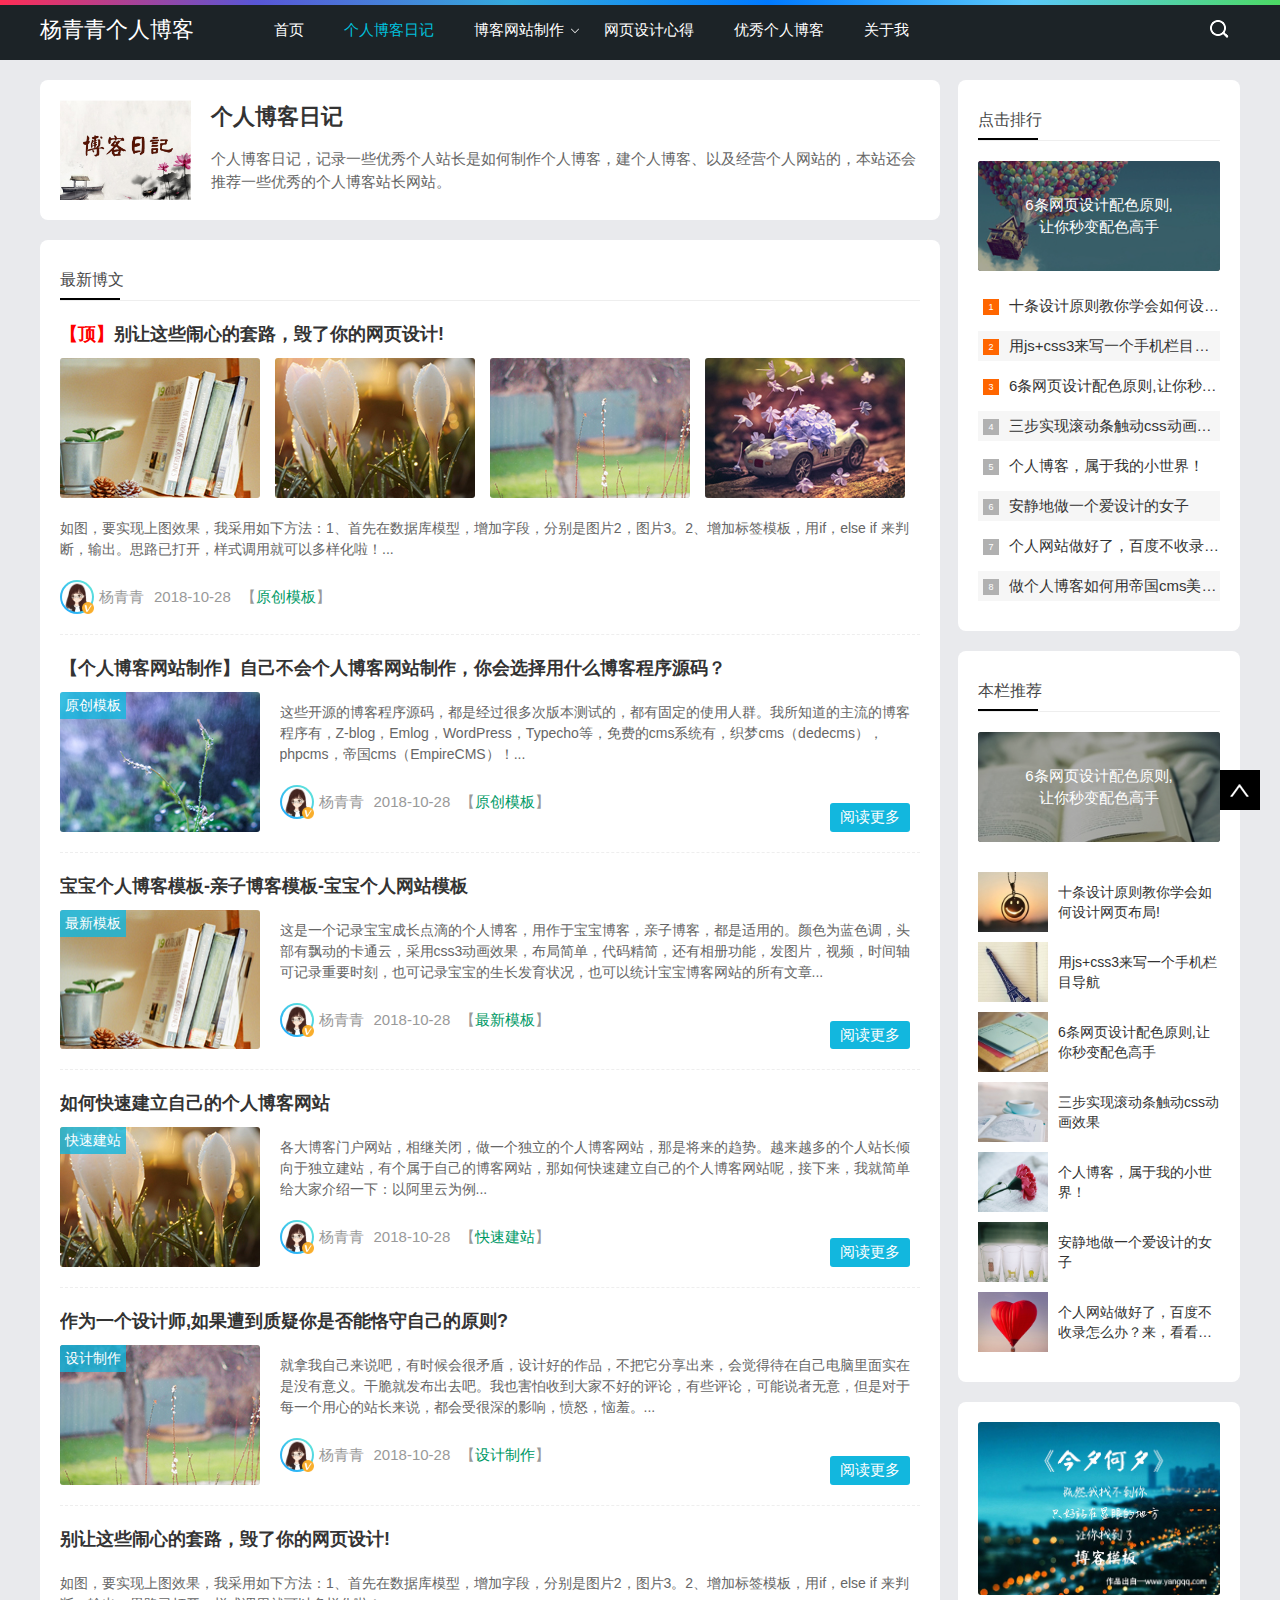
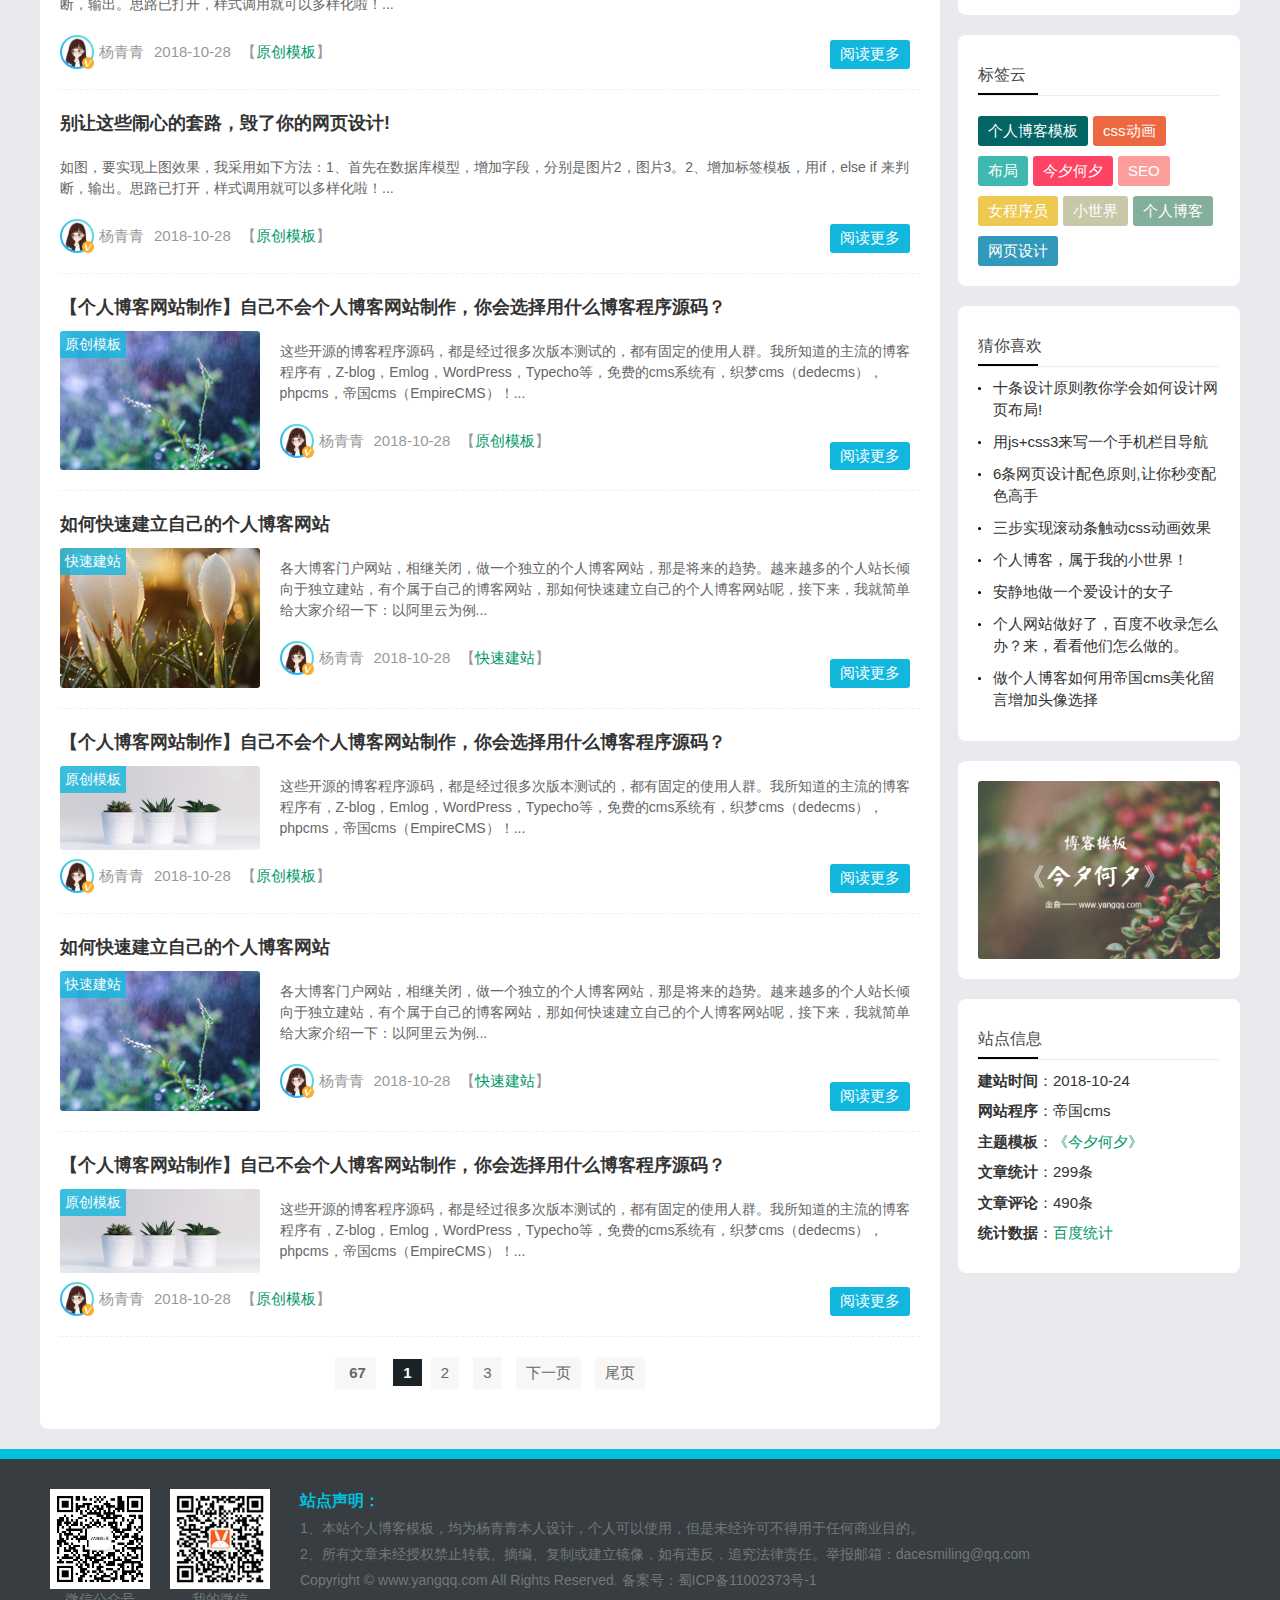
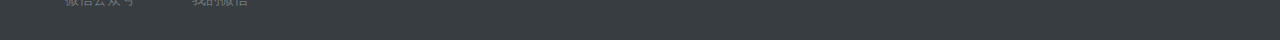
<file: moban/list.html>
﻿<!doctype html>
<html>

<head>
  <meta charset="utf-8">
  <title>列表页-杨青青个人博客模板主题《今夕何夕》</title>
  <meta name="keywords" content="blog" />
  <meta name="description" content="blog" />
  <meta name="viewport" content="width=device-width, initial-scale=1.0">
  <link href="css/base.css" rel="stylesheet">
  <link href="css/m.css" rel="stylesheet">
  <script src="js/jquery-1.8.3.min.js"></script>
  <script src="js/comm.js"></script>
  <!--[if lt IE 9]>
<script src="js/modernizr.js"></script>
<![endif]-->
</head>

<body>
  <!--top begin-->
  <header id="header">
    <div class="navbox">
      <h2 id="mnavh"><span class="navicon"></span></h2>
      <div class="logo"><a href="#">杨青青个人博客</a></div>
      <nav>
        <ul id="starlist">
          <li><a href="index.html">首页</a></li>
          <li><a href="list.html">个人博客日记</a></li>
          <li class="menu"><a href="list2.html">博客网站制作</a>
            <ul class="sub">
              <li><a href="/6">推荐工具</a></li>
              <li><a href="/7">JS经典实例</a></li>
              <li><a href="/8">网站建设</a></li>
              <li><a href="/7">CSS3|Html5</a></li>
              <li><a href="/8">心得笔记</a></li>
            </ul>
            <span></span>
          </li>
          <li><a href="list3.html">网页设计心得</a></li>
          <li><a href="daohang.html">优秀个人博客</a></li>
          <li><a href="about.html">关于我</a></li>
        </ul>
      </nav>
      <div class="searchico"></div>
    </div>
  </header>
  <div class="searchbox">
    <div class="search">
      <form action="/e/search/index.php" method="post" name="searchform" id="searchform">
        <input name="keyboard" id="keyboard" class="input_text" value="请输入关键字词" style="color: rgb(153, 153, 153);"
          onFocus="if(value=='请输入关键字词'){this.style.color='#000';value=''}"
          onBlur="if(value==''){this.style.color='#999';value='请输入关键字词'}" type="text">
        <input name="show" value="title" type="hidden">
        <input name="tempid" value="1" type="hidden">
        <input name="tbname" value="news" type="hidden">
        <input name="Submit" class="input_submit" value="搜索" type="submit">
      </form>
    </div>
    <div class="searchclose"></div>
  </div>
  <!--top end-->
  <article>
    <!--lbox begin-->
    <div class="lbox">
      <div class="whitebg lanmu"> <img src="images/lm01.jpg">
        <h1>个人博客日记</h1>
        <p>个人博客日记，记录一些优秀个人站长是如何制作个人博客，建个人博客、以及经营个人网站的，本站还会推荐一些优秀的个人博客站长网站。</p>
      </div>
      <div class="whitebg bloglist">
        <h2 class="htitle">最新博文</h2>
        <ul>
          <!--多图模式 置顶设计-->
          <li>
            <h3 class="blogtitle"><a href="/" target="_blank"><b>【顶】</b>别让这些闹心的套路，毁了你的网页设计!</a></h3>
            <span class="bplist"><a href="/"> <img src="images/b02.jpg" alt=""></a> <a href="/"><img
                  src="images/b03.jpg" alt=""></a> <a href="/"><img src="images/b04.jpg" alt=""> </a><a href="/"><img
                  src="images/b05.jpg" alt=""> </a></span>
            <p class="blogtext">如图，要实现上图效果，我采用如下方法：1、首先在数据库模型，增加字段，分别是图片2，图片3。2、增加标签模板，用if，else if
              来判断，输出。思路已打开，样式调用就可以多样化啦！... </p>
            <p class="bloginfo"><i class="avatar"><img
                  src="images/avatar.jpg"></i><span>杨青青</span><span>2018-10-28</span><span>【<a href="/">原创模板</a>】</span>
            </p>
          </li>
          <!--单图-->
          <li>
            <h3 class="blogtitle"><a href="/" target="_blank">【个人博客网站制作】自己不会个人博客网站制作，你会选择用什么博客程序源码？</a></h3>
            <span class="blogpic imgscale"><i><a href="/">原创模板</a></i><a href="/" title=""><img src="images/b01.jpg"
                  alt=""></a></span>
            <p class="blogtext">
              这些开源的博客程序源码，都是经过很多次版本测试的，都有固定的使用人群。我所知道的主流的博客程序有，Z-blog，Emlog，WordPress，Typecho等，免费的cms系统有，织梦cms（dedecms），phpcms，帝国cms（EmpireCMS）！...
            </p>
            <p class="bloginfo"><i class="avatar"><img
                  src="images/avatar.jpg"></i><span>杨青青</span><span>2018-10-28</span><span>【<a href="/">原创模板</a>】</span>
            </p>
            <a href="/" class="viewmore">阅读更多</a>
          </li>
          <li>
            <h3 class="blogtitle"><a href="/" target="_blank">宝宝个人博客模板-亲子博客模板-宝宝个人网站模板</a></h3>
            <span class="blogpic imgscale"><i><a href="/">最新模板</a></i><a href="/" title=""><img src="images/b02.jpg"
                  alt=""></a></span>
            <p class="blogtext">
              这是一个记录宝宝成长点滴的个人博客，用作于宝宝博客，亲子博客，都是适用的。颜色为蓝色调，头部有飘动的卡通云，采用css3动画效果，布局简单，代码精简，还有相册功能，发图片，视频，时间轴可记录重要时刻，也可记录宝宝的生长发育状况，也可以统计宝宝博客网站的所有文章...
            </p>
            <p class="bloginfo"><i class="avatar"><img
                  src="images/avatar.jpg"></i><span>杨青青</span><span>2018-10-28</span><span>【<a href="/">最新模板</a>】</span>
            </p>
            <a href="/" class="viewmore">阅读更多</a>
          </li>
          <li>
            <h3 class="blogtitle"><a href="/" target="_blank">如何快速建立自己的个人博客网站</a></h3>
            <span class="blogpic imgscale"><i><a href="/">快速建站</a></i><a href="/" title=""><img src="images/b03.jpg"
                  alt=""></a></span>
            <p class="blogtext">
              各大博客门户网站，相继关闭，做一个独立的个人博客网站，那是将来的趋势。越来越多的个人站长倾向于独立建站，有个属于自己的博客网站，那如何快速建立自己的个人博客网站呢，接下来，我就简单给大家介绍一下：以阿里云为例...
            </p>
            <p class="bloginfo"><i class="avatar"><img
                  src="images/avatar.jpg"></i><span>杨青青</span><span>2018-10-28</span><span>【<a href="/">快速建站</a>】</span>
            </p>
            <a href="/" class="viewmore">阅读更多</a>
          </li>
          <li>
            <h3 class="blogtitle"><a href="/" target="_blank">作为一个设计师,如果遭到质疑你是否能恪守自己的原则?</a></h3>
            <span class="blogpic imgscale"><i><a href="/">设计制作</a></i><a href="/" title=""><img src="images/b04.jpg"
                  alt=""></a></span>
            <p class="blogtext">
              就拿我自己来说吧，有时候会很矛盾，设计好的作品，不把它分享出来，会觉得待在自己电脑里面实在是没有意义。干脆就发布出去吧。我也害怕收到大家不好的评论，有些评论，可能说者无意，但是对于每一个用心的站长来说，都会受很深的影响，愤怒，恼羞。...
            </p>
            <p class="bloginfo"><i class="avatar"><img
                  src="images/avatar.jpg"></i><span>杨青青</span><span>2018-10-28</span><span>【<a href="/">设计制作</a>】</span>
            </p>
            <a href="/" class="viewmore">阅读更多</a>
          </li>
          <!--纯文字-->
          <li>
            <h3 class="blogtitle"><a href="/" target="_blank">别让这些闹心的套路，毁了你的网页设计!</a></h3>
            <p class="blogtext">如图，要实现上图效果，我采用如下方法：1、首先在数据库模型，增加字段，分别是图片2，图片3。2、增加标签模板，用if，else if
              来判断，输出。思路已打开，样式调用就可以多样化啦！... </p>
            <p class="bloginfo"><i class="avatar"><img
                  src="images/avatar.jpg"></i><span>杨青青</span><span>2018-10-28</span><span>【<a href="/">原创模板</a>】</span>
            </p>
            <a href="/" class="viewmore">阅读更多</a>
          </li>
          <li>
            <h3 class="blogtitle"><a href="/" target="_blank">别让这些闹心的套路，毁了你的网页设计!</a></h3>
            <p class="blogtext">如图，要实现上图效果，我采用如下方法：1、首先在数据库模型，增加字段，分别是图片2，图片3。2、增加标签模板，用if，else if
              来判断，输出。思路已打开，样式调用就可以多样化啦！... </p>
            <p class="bloginfo"><i class="avatar"><img
                  src="images/avatar.jpg"></i><span>杨青青</span><span>2018-10-28</span><span>【<a href="/">原创模板</a>】</span>
            </p>
            <a href="/" class="viewmore">阅读更多</a>
          </li>
          <!--单图-->
          <li>
            <h3 class="blogtitle"><a href="/" target="_blank">【个人博客网站制作】自己不会个人博客网站制作，你会选择用什么博客程序源码？</a></h3>
            <span class="blogpic imgscale"><i><a href="/">原创模板</a></i><a href="/" title=""><img src="images/b01.jpg"
                  alt=""></a></span>
            <p class="blogtext">
              这些开源的博客程序源码，都是经过很多次版本测试的，都有固定的使用人群。我所知道的主流的博客程序有，Z-blog，Emlog，WordPress，Typecho等，免费的cms系统有，织梦cms（dedecms），phpcms，帝国cms（EmpireCMS）！...
            </p>
            <p class="bloginfo"><i class="avatar"><img
                  src="images/avatar.jpg"></i><span>杨青青</span><span>2018-10-28</span><span>【<a href="/">原创模板</a>】</span>
            </p>
            <a href="/" class="viewmore">阅读更多</a>
          </li>
          <li>
            <h3 class="blogtitle"><a href="/" target="_blank">如何快速建立自己的个人博客网站</a></h3>
            <span class="blogpic imgscale"><i><a href="/">快速建站</a></i><a href="/" title=""><img src="images/b03.jpg"
                  alt=""></a></span>
            <p class="blogtext">
              各大博客门户网站，相继关闭，做一个独立的个人博客网站，那是将来的趋势。越来越多的个人站长倾向于独立建站，有个属于自己的博客网站，那如何快速建立自己的个人博客网站呢，接下来，我就简单给大家介绍一下：以阿里云为例...
            </p>
            <p class="bloginfo"><i class="avatar"><img
                  src="images/avatar.jpg"></i><span>杨青青</span><span>2018-10-28</span><span>【<a href="/">快速建站</a>】</span>
            </p>
            <a href="/" class="viewmore">阅读更多</a>
          </li>
          <li>
            <h3 class="blogtitle"><a href="/" target="_blank">【个人博客网站制作】自己不会个人博客网站制作，你会选择用什么博客程序源码？</a></h3>
            <span class="blogpic imgscale"><i><a href="/">原创模板</a></i><a href="/" title=""><img src="images/3.jpg"
                  alt=""></a></span>
            <p class="blogtext">
              这些开源的博客程序源码，都是经过很多次版本测试的，都有固定的使用人群。我所知道的主流的博客程序有，Z-blog，Emlog，WordPress，Typecho等，免费的cms系统有，织梦cms（dedecms），phpcms，帝国cms（EmpireCMS）！...
            </p>
            <p class="bloginfo"><i class="avatar"><img
                  src="images/avatar.jpg"></i><span>杨青青</span><span>2018-10-28</span><span>【<a href="/">原创模板</a>】</span>
            </p>
            <a href="/" class="viewmore">阅读更多</a>
          </li>
          <li>
            <h3 class="blogtitle"><a href="/" target="_blank">如何快速建立自己的个人博客网站</a></h3>
            <span class="blogpic imgscale"><i><a href="/">快速建站</a></i><a href="/" title=""><img src="images/b01.jpg"
                  alt=""></a></span>
            <p class="blogtext">
              各大博客门户网站，相继关闭，做一个独立的个人博客网站，那是将来的趋势。越来越多的个人站长倾向于独立建站，有个属于自己的博客网站，那如何快速建立自己的个人博客网站呢，接下来，我就简单给大家介绍一下：以阿里云为例...
            </p>
            <p class="bloginfo"><i class="avatar"><img
                  src="images/avatar.jpg"></i><span>杨青青</span><span>2018-10-28</span><span>【<a href="/">快速建站</a>】</span>
            </p>
            <a href="/" class="viewmore">阅读更多</a>
          </li>
          <li>
            <h3 class="blogtitle"><a href="/" target="_blank">【个人博客网站制作】自己不会个人博客网站制作，你会选择用什么博客程序源码？</a></h3>
            <span class="blogpic imgscale"><i><a href="/">原创模板</a></i><a href="/" title=""><img src="images/3.jpg"
                  alt=""></a></span>
            <p class="blogtext">
              这些开源的博客程序源码，都是经过很多次版本测试的，都有固定的使用人群。我所知道的主流的博客程序有，Z-blog，Emlog，WordPress，Typecho等，免费的cms系统有，织梦cms（dedecms），phpcms，帝国cms（EmpireCMS）！...
            </p>
            <p class="bloginfo"><i class="avatar"><img
                  src="images/avatar.jpg"></i><span>杨青青</span><span>2018-10-28</span><span>【<a href="/">原创模板</a>】</span>
            </p>
            <a href="/" class="viewmore">阅读更多</a>
          </li>
        </ul>
        <!--pagelist-->
        <div class="pagelist"><a title="Total record">&nbsp;<b>67</b> </a>&nbsp;&nbsp;&nbsp;<b>1</b>&nbsp;<a
            href="/download/index_2.html">2</a>&nbsp;<a href="/download/index_3.html">3</a>&nbsp;<a
            href="/download/index_2.html">下一页</a>&nbsp;<a href="/download/index_3.html">尾页</a></div>
        <!--pagelist end-->
      </div>

      <!--bloglist end-->
    </div>
    <div class="rbox">
      <div class="whitebg paihang">
        <h2 class="htitle">点击排行</h2>
        <section class="topnews imgscale"><a href="/"><img src="images/h1.jpg"><span>6条网页设计配色原则,让你秒变配色高手</span></a>
        </section>
        <ul>
          <li><i></i><a href="/">十条设计原则教你学会如何设计网页布局!</a></li>
          <li><i></i><a href="/">用js+css3来写一个手机栏目导航</a></li>
          <li><i></i><a href="/">6条网页设计配色原则,让你秒变配色高手</a></li>
          <li><i></i><a href="/">三步实现滚动条触动css动画效果</a></li>
          <li><i></i><a href="/">个人博客，属于我的小世界！</a></li>
          <li><i></i><a href="/">安静地做一个爱设计的女子</a></li>
          <li><i></i><a href="/">个人网站做好了，百度不收录怎么办？来，看看他们怎么做的。</a></li>
          <li><i></i><a href="/">做个人博客如何用帝国cms美化留言增加头像选择</a></li>
        </ul>
      </div>
      <div class="whitebg tuijian">
        <h2 class="htitle">本栏推荐</h2>
        <section class="topnews imgscale"><a href="/"><img src="images/h2.jpg"><span>6条网页设计配色原则,让你秒变配色高手</span></a>
        </section>
        <ul>
          <li><a href="/"><i><img src="images/text01.jpg"></i>
              <p>十条设计原则教你学会如何设计网页布局!</p>
            </a></li>
          <li><a href="/"><i><img src="images/text02.jpg"></i>
              <p>用js+css3来写一个手机栏目导航</p>
            </a></li>
          <li><a href="/"><i><img src="images/text03.jpg"></i>
              <p>6条网页设计配色原则,让你秒变配色高手</p>
            </a></li>
          <li><a href="/"><i><img src="images/text04.jpg"></i>
              <p>三步实现滚动条触动css动画效果</p>
            </a></li>
          <li><a href="/"><i><img src="images/text05.jpg"></i>
              <p>个人博客，属于我的小世界！</p>
            </a></li>
          <li><a href="/"><i><img src="images/text06.jpg"></i>
              <p>安静地做一个爱设计的女子</p>
            </a></li>
          <li><a href="/"><i><img src="images/text07.jpg"></i>
              <p>个人网站做好了，百度不收录怎么办？来，看看他们怎么做的。</p>
            </a></li>
        </ul>
      </div>
      <div class="ad whitebg imgscale">
        <ul>
          <a href="/"><img src="images/ad.jpg"></a>
        </ul>
      </div>
      <div class="whitebg cloud">
        <h2 class="htitle">标签云</h2>
        <ul>
          <a href="" target="_blank">个人博客模板</a> <a href="" target="_blank">css动画</a> <a href="" target="_blank">布局</a>
          <a href="" target="_blank">今夕何夕</a> <a href="" target="_blank">SEO</a> <a href="" target="_blank">女程序员</a> <a
            href="" target="_blank">小世界</a> <a href="" target="_blank">个人博客</a> <a href="" target="_blank">网页设计</a>
        </ul>
      </div>
      <div class="whitebg wenzi">
        <h2 class="htitle">猜你喜欢</h2>
        <ul>
          <li><a href="/">十条设计原则教你学会如何设计网页布局!</a></li>
          <li><a href="/">用js+css3来写一个手机栏目导航</a></li>
          <li><a href="/">6条网页设计配色原则,让你秒变配色高手</a></li>
          <li><a href="/">三步实现滚动条触动css动画效果</a></li>
          <li><a href="/">个人博客，属于我的小世界！</a></li>
          <li><a href="/">安静地做一个爱设计的女子</a></li>
          <li><a href="/">个人网站做好了，百度不收录怎么办？来，看看他们怎么做的。</a></li>
          <li><a href="/">做个人博客如何用帝国cms美化留言增加头像选择</a></li>
        </ul>
      </div>
      <div class="ad whitebg imgscale">
        <ul>
          <a href="/"><img src="images/ad02.jpg"></a>
        </ul>
      </div>
      <div class="whitebg tongji">
        <h2 class="htitle">站点信息</h2>
        <ul>
          <li><b>建站时间</b>：2018-10-24</li>
          <li><b>网站程序</b>：帝国cms</li>
          <li><b>主题模板</b>：<a href="#" target="_blank">《今夕何夕》</a></li>
          <li><b>文章统计</b>：299条</li>
          <li><b>文章评论</b>：490条</li>
          <li><b>统计数据</b>：<a href="/">百度统计</a></li>
        </ul>
      </div>
    </div>
  </article>
  <footer>
    <div class="box">
      <div class="wxbox">
        <ul>
          <li><img src="images/wxgzh.jpg"><span>微信公众号</span></li>
          <li><img src="images/wx.png"><span>我的微信</span></li>
        </ul>
      </div>
      <div class="endnav">
        <p><b>站点声明：</b></p>
        <p>1、本站个人博客模板，均为杨青青本人设计，个人可以使用，但是未经许可不得用于任何商业目的。</p>
        <p>2、所有文章未经授权禁止转载、摘编、复制或建立镜像，如有违反，追究法律责任。举报邮箱：<a
            href="http://mail.qq.com/cgi-bin/qm_share?t=qm_mailme&email=HHh9cn95b3F1cHVye1xtbTJ-c3E"
            target="_blank">dacesmiling@qq.com</a></p>
        <p>Copyright © <a href="#" target="_blank">www.yangqq.com</a> All Rights Reserved. 备案号：<a
            href="http://www.bootstrapmb.com/" target="_blank">蜀ICP备11002373号-1</a></p>
      </div>
    </div>
    <a href="#">
      <div class="top"></div>
    </a>
  </footer>
</body>

</html>
</file>
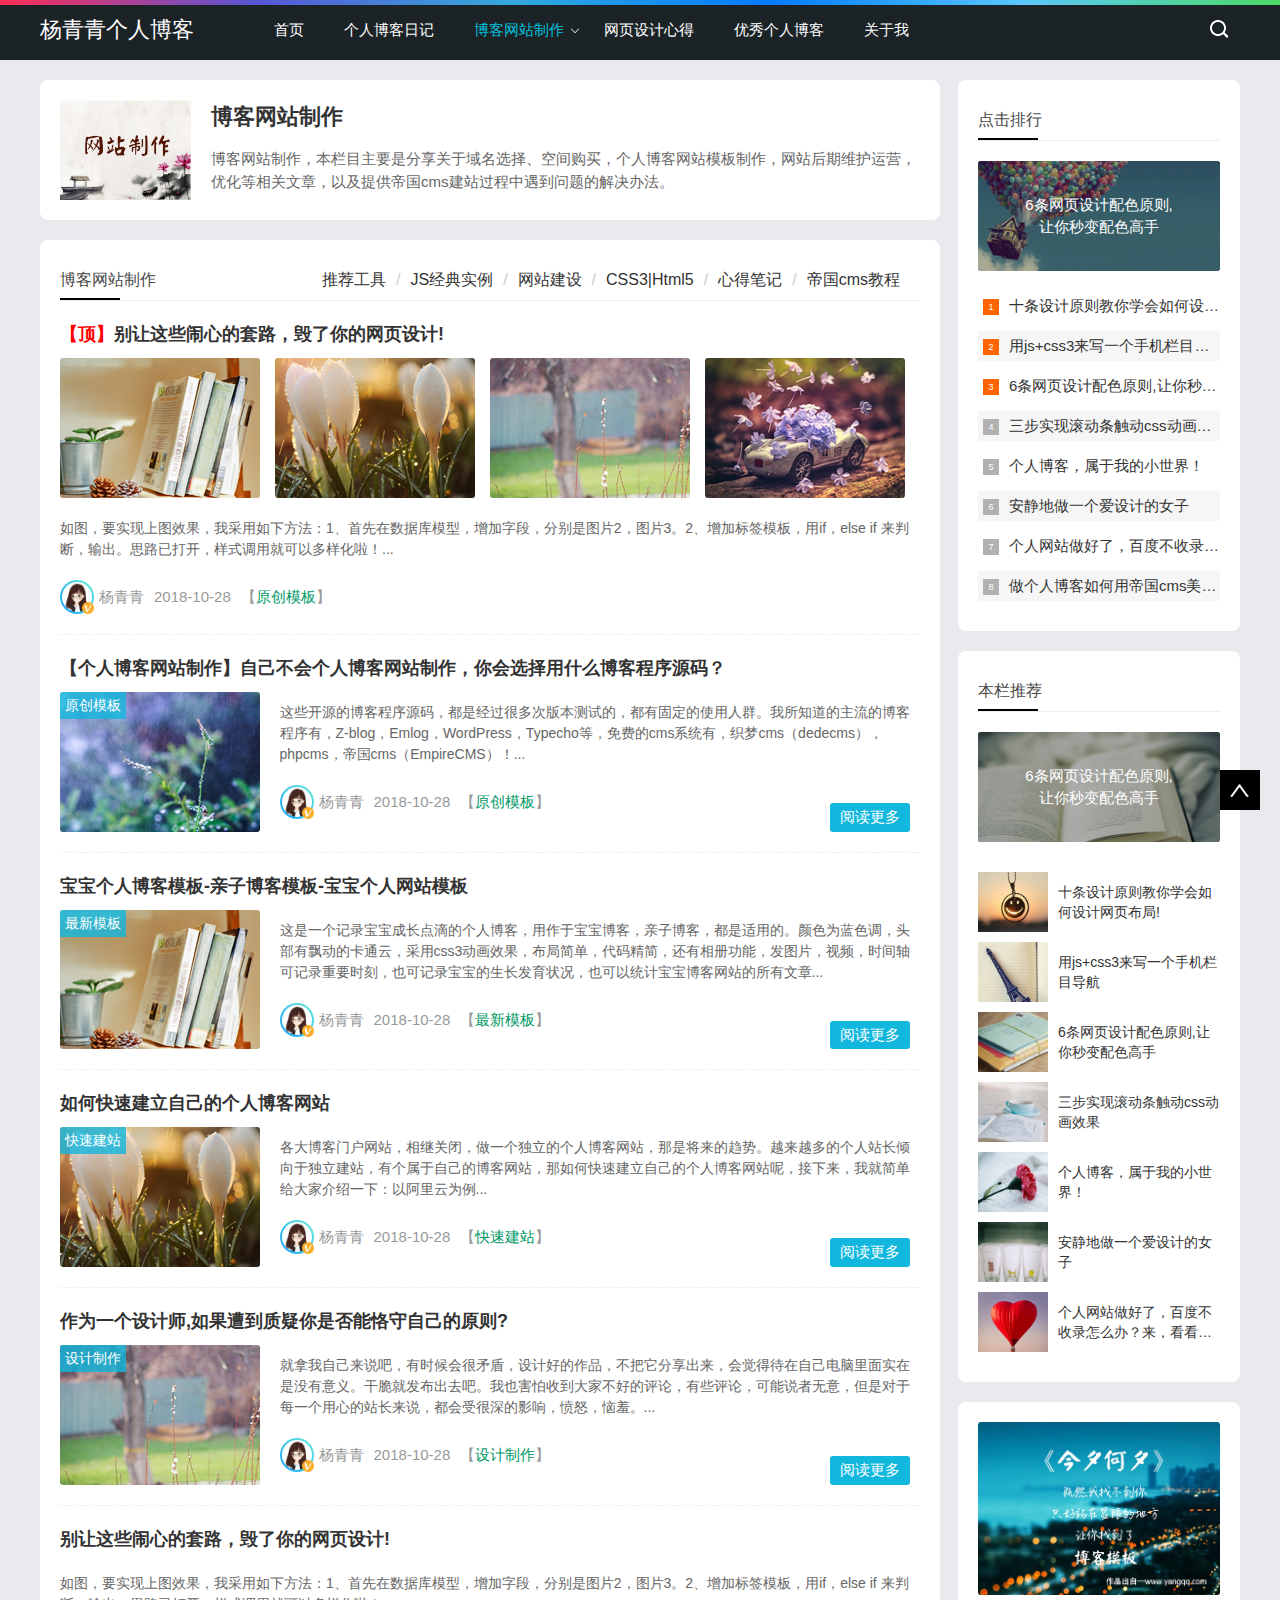
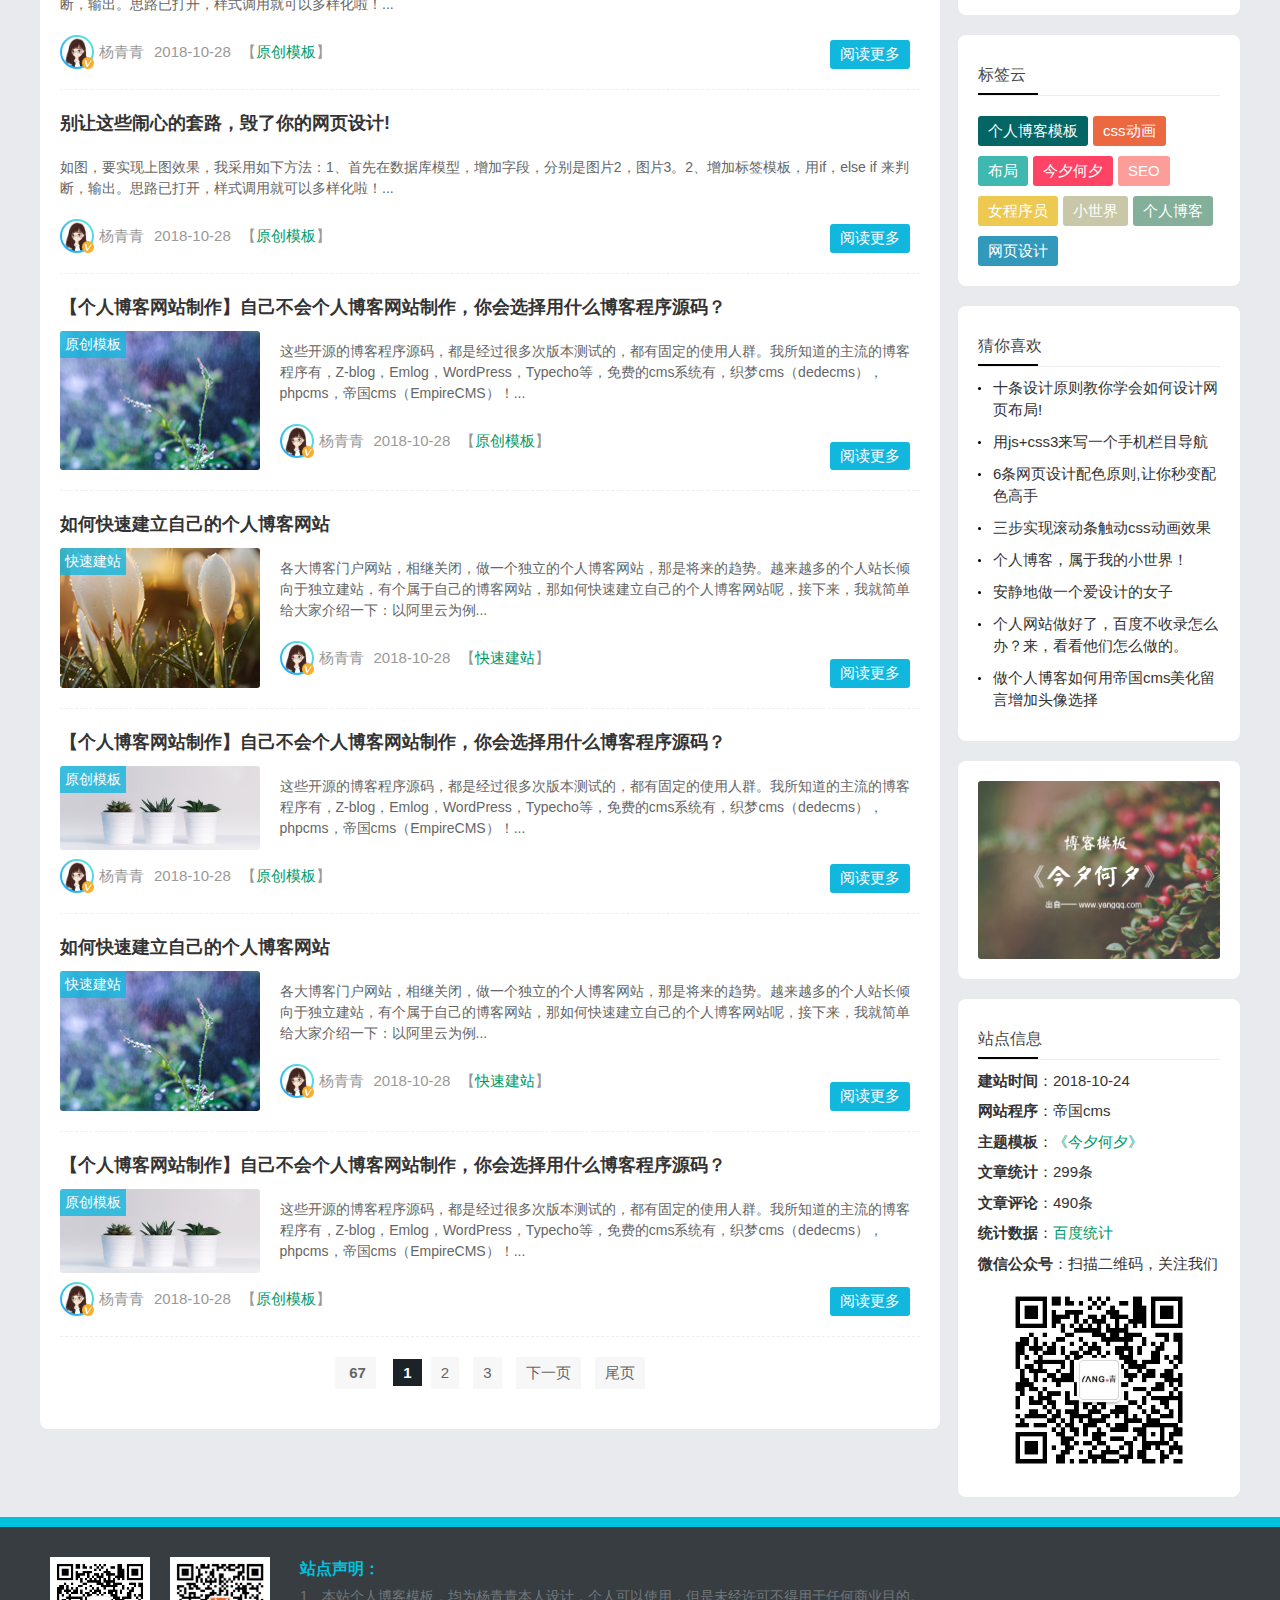
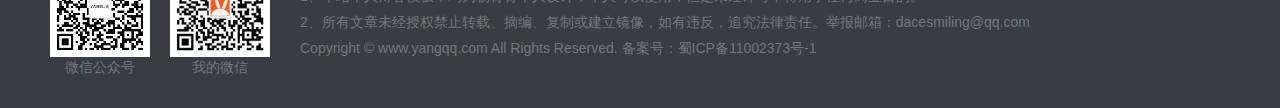
<file: moban/list2.html>
﻿<!doctype html>
<html>

<head>
  <meta charset="utf-8">
  <title>列表页-杨青青个人博客模板主题《今夕何夕》</title>
  <meta name="keywords" content="blog" />
  <meta name="description" content="blog" />
  <meta name="viewport" content="width=device-width, initial-scale=1.0">
  <link href="css/base.css" rel="stylesheet">
  <link href="css/m.css" rel="stylesheet">
  <script src="js/jquery-1.8.3.min.js"></script>
  <script src="js/comm.js"></script>
  <!--[if lt IE 9]>
<script src="js/modernizr.js"></script>
<![endif]-->
</head>

<body>
  <!--top begin-->
  <header id="header">
    <div class="navbox">
      <h2 id="mnavh"><span class="navicon"></span></h2>
      <div class="logo"><a href="#">杨青青个人博客</a></div>
      <nav>
        <ul id="starlist">
          <li><a href="index.html">首页</a></li>
          <li><a href="list.html">个人博客日记</a></li>
          <li class="menu"><a href="list2.html">博客网站制作</a>
            <ul class="sub">
              <li><a href="/6">推荐工具</a></li>
              <li><a href="/7">JS经典实例</a></li>
              <li><a href="/8">网站建设</a></li>
              <li><a href="/7">CSS3|Html5</a></li>
              <li><a href="/8">心得笔记</a></li>
            </ul>
            <span></span>
          </li>
          <li><a href="list3.html">网页设计心得</a></li>
          <li><a href="daohang.html">优秀个人博客</a></li>
          <li><a href="about.html">关于我</a></li>
        </ul>
      </nav>
      <div class="searchico"></div>
    </div>
  </header>
  <div class="searchbox">
    <div class="search">
      <form action="/e/search/index.php" method="post" name="searchform" id="searchform">
        <input name="keyboard" id="keyboard" class="input_text" value="请输入关键字词" style="color: rgb(153, 153, 153);"
          onFocus="if(value=='请输入关键字词'){this.style.color='#000';value=''}"
          onBlur="if(value==''){this.style.color='#999';value='请输入关键字词'}" type="text">
        <input name="show" value="title" type="hidden">
        <input name="tempid" value="1" type="hidden">
        <input name="tbname" value="news" type="hidden">
        <input name="Submit" class="input_submit" value="搜索" type="submit">
      </form>
    </div>
    <div class="searchclose"></div>
  </div>
  <!--top end-->
  <article>
    <!--lbox begin-->
    <div class="lbox">
      <div class="whitebg lanmu"> <img src="images/lm03.jpg">
        <h1>博客网站制作</h1>
        <p>博客网站制作，本栏目主要是分享关于域名选择、空间购买，个人博客网站模板制作，网站后期维护运营，优化等相关文章，以及提供帝国cms建站过程中遇到问题的解决办法。</p>
      </div>
      <div class="whitebg bloglist">
        <h2 class="htitle"><span class="hnav"><a href="/">推荐工具</a><a href="/">JS经典实例</a><a href="/">网站建设</a><a
              href="/">CSS3|Html5</a><a href="/">心得笔记</a><a href="/">帝国cms教程</a></span>博客网站制作</h2>
        <ul>
          <!--多图模式 置顶设计-->
          <li>
            <h3 class="blogtitle"><a href="/" target="_blank"><b>【顶】</b>别让这些闹心的套路，毁了你的网页设计!</a></h3>
            <span class="bplist"><a href="/"> <img src="images/b02.jpg" alt=""></a> <a href="/"><img
                  src="images/b03.jpg" alt=""></a> <a href="/"><img src="images/b04.jpg" alt=""> </a><a href="/"><img
                  src="images/b05.jpg" alt=""> </a></span>
            <p class="blogtext">如图，要实现上图效果，我采用如下方法：1、首先在数据库模型，增加字段，分别是图片2，图片3。2、增加标签模板，用if，else if
              来判断，输出。思路已打开，样式调用就可以多样化啦！... </p>
            <p class="bloginfo"><i class="avatar"><img
                  src="images/avatar.jpg"></i><span>杨青青</span><span>2018-10-28</span><span>【<a href="/">原创模板</a>】</span>
            </p>
          </li>
          <!--单图-->
          <li>
            <h3 class="blogtitle"><a href="/" target="_blank">【个人博客网站制作】自己不会个人博客网站制作，你会选择用什么博客程序源码？</a></h3>
            <span class="blogpic imgscale"><i><a href="/">原创模板</a></i><a href="/" title=""><img src="images/b01.jpg"
                  alt=""></a></span>
            <p class="blogtext">
              这些开源的博客程序源码，都是经过很多次版本测试的，都有固定的使用人群。我所知道的主流的博客程序有，Z-blog，Emlog，WordPress，Typecho等，免费的cms系统有，织梦cms（dedecms），phpcms，帝国cms（EmpireCMS）！...
            </p>
            <p class="bloginfo"><i class="avatar"><img
                  src="images/avatar.jpg"></i><span>杨青青</span><span>2018-10-28</span><span>【<a href="/">原创模板</a>】</span>
            </p>
            <a href="/" class="viewmore">阅读更多</a>
          </li>
          <li>
            <h3 class="blogtitle"><a href="/" target="_blank">宝宝个人博客模板-亲子博客模板-宝宝个人网站模板</a></h3>
            <span class="blogpic imgscale"><i><a href="/">最新模板</a></i><a href="/" title=""><img src="images/b02.jpg"
                  alt=""></a></span>
            <p class="blogtext">
              这是一个记录宝宝成长点滴的个人博客，用作于宝宝博客，亲子博客，都是适用的。颜色为蓝色调，头部有飘动的卡通云，采用css3动画效果，布局简单，代码精简，还有相册功能，发图片，视频，时间轴可记录重要时刻，也可记录宝宝的生长发育状况，也可以统计宝宝博客网站的所有文章...
            </p>
            <p class="bloginfo"><i class="avatar"><img
                  src="images/avatar.jpg"></i><span>杨青青</span><span>2018-10-28</span><span>【<a href="/">最新模板</a>】</span>
            </p>
            <a href="/" class="viewmore">阅读更多</a>
          </li>
          <li>
            <h3 class="blogtitle"><a href="/" target="_blank">如何快速建立自己的个人博客网站</a></h3>
            <span class="blogpic imgscale"><i><a href="/">快速建站</a></i><a href="/" title=""><img src="images/b03.jpg"
                  alt=""></a></span>
            <p class="blogtext">
              各大博客门户网站，相继关闭，做一个独立的个人博客网站，那是将来的趋势。越来越多的个人站长倾向于独立建站，有个属于自己的博客网站，那如何快速建立自己的个人博客网站呢，接下来，我就简单给大家介绍一下：以阿里云为例...
            </p>
            <p class="bloginfo"><i class="avatar"><img
                  src="images/avatar.jpg"></i><span>杨青青</span><span>2018-10-28</span><span>【<a href="/">快速建站</a>】</span>
            </p>
            <a href="/" class="viewmore">阅读更多</a>
          </li>
          <li>
            <h3 class="blogtitle"><a href="/" target="_blank">作为一个设计师,如果遭到质疑你是否能恪守自己的原则?</a></h3>
            <span class="blogpic imgscale"><i><a href="/">设计制作</a></i><a href="/" title=""><img src="images/b04.jpg"
                  alt=""></a></span>
            <p class="blogtext">
              就拿我自己来说吧，有时候会很矛盾，设计好的作品，不把它分享出来，会觉得待在自己电脑里面实在是没有意义。干脆就发布出去吧。我也害怕收到大家不好的评论，有些评论，可能说者无意，但是对于每一个用心的站长来说，都会受很深的影响，愤怒，恼羞。...
            </p>
            <p class="bloginfo"><i class="avatar"><img
                  src="images/avatar.jpg"></i><span>杨青青</span><span>2018-10-28</span><span>【<a href="/">设计制作</a>】</span>
            </p>
            <a href="/" class="viewmore">阅读更多</a>
          </li>
          <!--纯文字-->
          <li>
            <h3 class="blogtitle"><a href="/" target="_blank">别让这些闹心的套路，毁了你的网页设计!</a></h3>
            <p class="blogtext">如图，要实现上图效果，我采用如下方法：1、首先在数据库模型，增加字段，分别是图片2，图片3。2、增加标签模板，用if，else if
              来判断，输出。思路已打开，样式调用就可以多样化啦！... </p>
            <p class="bloginfo"><i class="avatar"><img
                  src="images/avatar.jpg"></i><span>杨青青</span><span>2018-10-28</span><span>【<a href="/">原创模板</a>】</span>
            </p>
            <a href="/" class="viewmore">阅读更多</a>
          </li>
          <li>
            <h3 class="blogtitle"><a href="/" target="_blank">别让这些闹心的套路，毁了你的网页设计!</a></h3>
            <p class="blogtext">如图，要实现上图效果，我采用如下方法：1、首先在数据库模型，增加字段，分别是图片2，图片3。2、增加标签模板，用if，else if
              来判断，输出。思路已打开，样式调用就可以多样化啦！... </p>
            <p class="bloginfo"><i class="avatar"><img
                  src="images/avatar.jpg"></i><span>杨青青</span><span>2018-10-28</span><span>【<a href="/">原创模板</a>】</span>
            </p>
            <a href="/" class="viewmore">阅读更多</a>
          </li>
          <!--单图-->
          <li>
            <h3 class="blogtitle"><a href="/" target="_blank">【个人博客网站制作】自己不会个人博客网站制作，你会选择用什么博客程序源码？</a></h3>
            <span class="blogpic imgscale"><i><a href="/">原创模板</a></i><a href="/" title=""><img src="images/b01.jpg"
                  alt=""></a></span>
            <p class="blogtext">
              这些开源的博客程序源码，都是经过很多次版本测试的，都有固定的使用人群。我所知道的主流的博客程序有，Z-blog，Emlog，WordPress，Typecho等，免费的cms系统有，织梦cms（dedecms），phpcms，帝国cms（EmpireCMS）！...
            </p>
            <p class="bloginfo"><i class="avatar"><img
                  src="images/avatar.jpg"></i><span>杨青青</span><span>2018-10-28</span><span>【<a href="/">原创模板</a>】</span>
            </p>
            <a href="/" class="viewmore">阅读更多</a>
          </li>
          <li>
            <h3 class="blogtitle"><a href="/" target="_blank">如何快速建立自己的个人博客网站</a></h3>
            <span class="blogpic imgscale"><i><a href="/">快速建站</a></i><a href="/" title=""><img src="images/b03.jpg"
                  alt=""></a></span>
            <p class="blogtext">
              各大博客门户网站，相继关闭，做一个独立的个人博客网站，那是将来的趋势。越来越多的个人站长倾向于独立建站，有个属于自己的博客网站，那如何快速建立自己的个人博客网站呢，接下来，我就简单给大家介绍一下：以阿里云为例...
            </p>
            <p class="bloginfo"><i class="avatar"><img
                  src="images/avatar.jpg"></i><span>杨青青</span><span>2018-10-28</span><span>【<a href="/">快速建站</a>】</span>
            </p>
            <a href="/" class="viewmore">阅读更多</a>
          </li>
          <li>
            <h3 class="blogtitle"><a href="/" target="_blank">【个人博客网站制作】自己不会个人博客网站制作，你会选择用什么博客程序源码？</a></h3>
            <span class="blogpic imgscale"><i><a href="/">原创模板</a></i><a href="/" title=""><img src="images/3.jpg"
                  alt=""></a></span>
            <p class="blogtext">
              这些开源的博客程序源码，都是经过很多次版本测试的，都有固定的使用人群。我所知道的主流的博客程序有，Z-blog，Emlog，WordPress，Typecho等，免费的cms系统有，织梦cms（dedecms），phpcms，帝国cms（EmpireCMS）！...
            </p>
            <p class="bloginfo"><i class="avatar"><img
                  src="images/avatar.jpg"></i><span>杨青青</span><span>2018-10-28</span><span>【<a href="/">原创模板</a>】</span>
            </p>
            <a href="/" class="viewmore">阅读更多</a>
          </li>
          <li>
            <h3 class="blogtitle"><a href="/" target="_blank">如何快速建立自己的个人博客网站</a></h3>
            <span class="blogpic imgscale"><i><a href="/">快速建站</a></i><a href="/" title=""><img src="images/b01.jpg"
                  alt=""></a></span>
            <p class="blogtext">
              各大博客门户网站，相继关闭，做一个独立的个人博客网站，那是将来的趋势。越来越多的个人站长倾向于独立建站，有个属于自己的博客网站，那如何快速建立自己的个人博客网站呢，接下来，我就简单给大家介绍一下：以阿里云为例...
            </p>
            <p class="bloginfo"><i class="avatar"><img
                  src="images/avatar.jpg"></i><span>杨青青</span><span>2018-10-28</span><span>【<a href="/">快速建站</a>】</span>
            </p>
            <a href="/" class="viewmore">阅读更多</a>
          </li>
          <li>
            <h3 class="blogtitle"><a href="/" target="_blank">【个人博客网站制作】自己不会个人博客网站制作，你会选择用什么博客程序源码？</a></h3>
            <span class="blogpic imgscale"><i><a href="/">原创模板</a></i><a href="/" title=""><img src="images/3.jpg"
                  alt=""></a></span>
            <p class="blogtext">
              这些开源的博客程序源码，都是经过很多次版本测试的，都有固定的使用人群。我所知道的主流的博客程序有，Z-blog，Emlog，WordPress，Typecho等，免费的cms系统有，织梦cms（dedecms），phpcms，帝国cms（EmpireCMS）！...
            </p>
            <p class="bloginfo"><i class="avatar"><img
                  src="images/avatar.jpg"></i><span>杨青青</span><span>2018-10-28</span><span>【<a href="/">原创模板</a>】</span>
            </p>
            <a href="/" class="viewmore">阅读更多</a>
          </li>
        </ul>
        <!--pagelist-->
        <div class="pagelist"><a title="Total record">&nbsp;<b>67</b> </a>&nbsp;&nbsp;&nbsp;<b>1</b>&nbsp;<a
            href="/download/index_2.html">2</a>&nbsp;<a href="/download/index_3.html">3</a>&nbsp;<a
            href="/download/index_2.html">下一页</a>&nbsp;<a href="/download/index_3.html">尾页</a></div>
        <!--pagelist end-->
      </div>

      <!--bloglist end-->
    </div>
    <div class="rbox">
      <div class="whitebg paihang">
        <h2 class="htitle">点击排行</h2>
        <section class="topnews imgscale"><a href="/"><img src="images/h1.jpg"><span>6条网页设计配色原则,让你秒变配色高手</span></a>
        </section>
        <ul>
          <li><i></i><a href="/">十条设计原则教你学会如何设计网页布局!</a></li>
          <li><i></i><a href="/">用js+css3来写一个手机栏目导航</a></li>
          <li><i></i><a href="/">6条网页设计配色原则,让你秒变配色高手</a></li>
          <li><i></i><a href="/">三步实现滚动条触动css动画效果</a></li>
          <li><i></i><a href="/">个人博客，属于我的小世界！</a></li>
          <li><i></i><a href="/">安静地做一个爱设计的女子</a></li>
          <li><i></i><a href="/">个人网站做好了，百度不收录怎么办？来，看看他们怎么做的。</a></li>
          <li><i></i><a href="/">做个人博客如何用帝国cms美化留言增加头像选择</a></li>
        </ul>
      </div>
      <div class="whitebg tuijian">
        <h2 class="htitle">本栏推荐</h2>
        <section class="topnews imgscale"><a href="/"><img src="images/h2.jpg"><span>6条网页设计配色原则,让你秒变配色高手</span></a>
        </section>
        <ul>
          <li><a href="/"><i><img src="images/text01.jpg"></i>
              <p>十条设计原则教你学会如何设计网页布局!</p>
            </a></li>
          <li><a href="/"><i><img src="images/text02.jpg"></i>
              <p>用js+css3来写一个手机栏目导航</p>
            </a></li>
          <li><a href="/"><i><img src="images/text03.jpg"></i>
              <p>6条网页设计配色原则,让你秒变配色高手</p>
            </a></li>
          <li><a href="/"><i><img src="images/text04.jpg"></i>
              <p>三步实现滚动条触动css动画效果</p>
            </a></li>
          <li><a href="/"><i><img src="images/text05.jpg"></i>
              <p>个人博客，属于我的小世界！</p>
            </a></li>
          <li><a href="/"><i><img src="images/text06.jpg"></i>
              <p>安静地做一个爱设计的女子</p>
            </a></li>
          <li><a href="/"><i><img src="images/text07.jpg"></i>
              <p>个人网站做好了，百度不收录怎么办？来，看看他们怎么做的。</p>
            </a></li>
        </ul>
      </div>
      <div class="ad whitebg imgscale">
        <ul>
          <a href="/"><img src="images/ad.jpg"></a>
        </ul>
      </div>
      <div class="whitebg cloud">
        <h2 class="htitle">标签云</h2>
        <ul>
          <a href="" target="_blank">个人博客模板</a> <a href="" target="_blank">css动画</a> <a href="" target="_blank">布局</a>
          <a href="" target="_blank">今夕何夕</a> <a href="" target="_blank">SEO</a> <a href="" target="_blank">女程序员</a> <a
            href="" target="_blank">小世界</a> <a href="" target="_blank">个人博客</a> <a href="" target="_blank">网页设计</a>
        </ul>
      </div>
      <div class="whitebg wenzi">
        <h2 class="htitle">猜你喜欢</h2>
        <ul>
          <li><a href="/">十条设计原则教你学会如何设计网页布局!</a></li>
          <li><a href="/">用js+css3来写一个手机栏目导航</a></li>
          <li><a href="/">6条网页设计配色原则,让你秒变配色高手</a></li>
          <li><a href="/">三步实现滚动条触动css动画效果</a></li>
          <li><a href="/">个人博客，属于我的小世界！</a></li>
          <li><a href="/">安静地做一个爱设计的女子</a></li>
          <li><a href="/">个人网站做好了，百度不收录怎么办？来，看看他们怎么做的。</a></li>
          <li><a href="/">做个人博客如何用帝国cms美化留言增加头像选择</a></li>
        </ul>
      </div>
      <div class="ad whitebg imgscale">
        <ul>
          <a href="/"><img src="images/ad02.jpg"></a>
        </ul>
      </div>
      <div class="whitebg tongji">
        <h2 class="htitle">站点信息</h2>
        <ul>
          <li><b>建站时间</b>：2018-10-24</li>
          <li><b>网站程序</b>：帝国cms</li>
          <li><b>主题模板</b>：<a href="#" target="_blank">《今夕何夕》</a></li>
          <li><b>文章统计</b>：299条</li>
          <li><b>文章评论</b>：490条</li>
          <li><b>统计数据</b>：<a href="/">百度统计</a></li>
          <li><b>微信公众号</b>：扫描二维码，关注我们</li>
          <img src="images/wxgzh.jpg" class="tongji_gzh">
        </ul>
      </div>
    </div>
  </article>
  <footer>
    <div class="box">
      <div class="wxbox">
        <ul>
          <li><img src="images/wxgzh.jpg"><span>微信公众号</span></li>
          <li><img src="images/wx.png"><span>我的微信</span></li>
        </ul>
      </div>
      <div class="endnav">
        <p><b>站点声明：</b></p>
        <p>1、本站个人博客模板，均为杨青青本人设计，个人可以使用，但是未经许可不得用于任何商业目的。</p>
        <p>2、所有文章未经授权禁止转载、摘编、复制或建立镜像，如有违反，追究法律责任。举报邮箱：<a
            href="http://mail.qq.com/cgi-bin/qm_share?t=qm_mailme&email=HHh9cn95b3F1cHVye1xtbTJ-c3E"
            target="_blank">dacesmiling@qq.com</a></p>
        <p>Copyright © <a href="#" target="_blank">www.yangqq.com</a> All Rights Reserved. 备案号：<a
            href="http://www.bootstrapmb.com/" target="_blank">蜀ICP备11002373号-1</a></p>
      </div>
    </div>
    <a href="#">
      <div class="top"></div>
    </a>
  </footer>
</body>

</html>
</file>
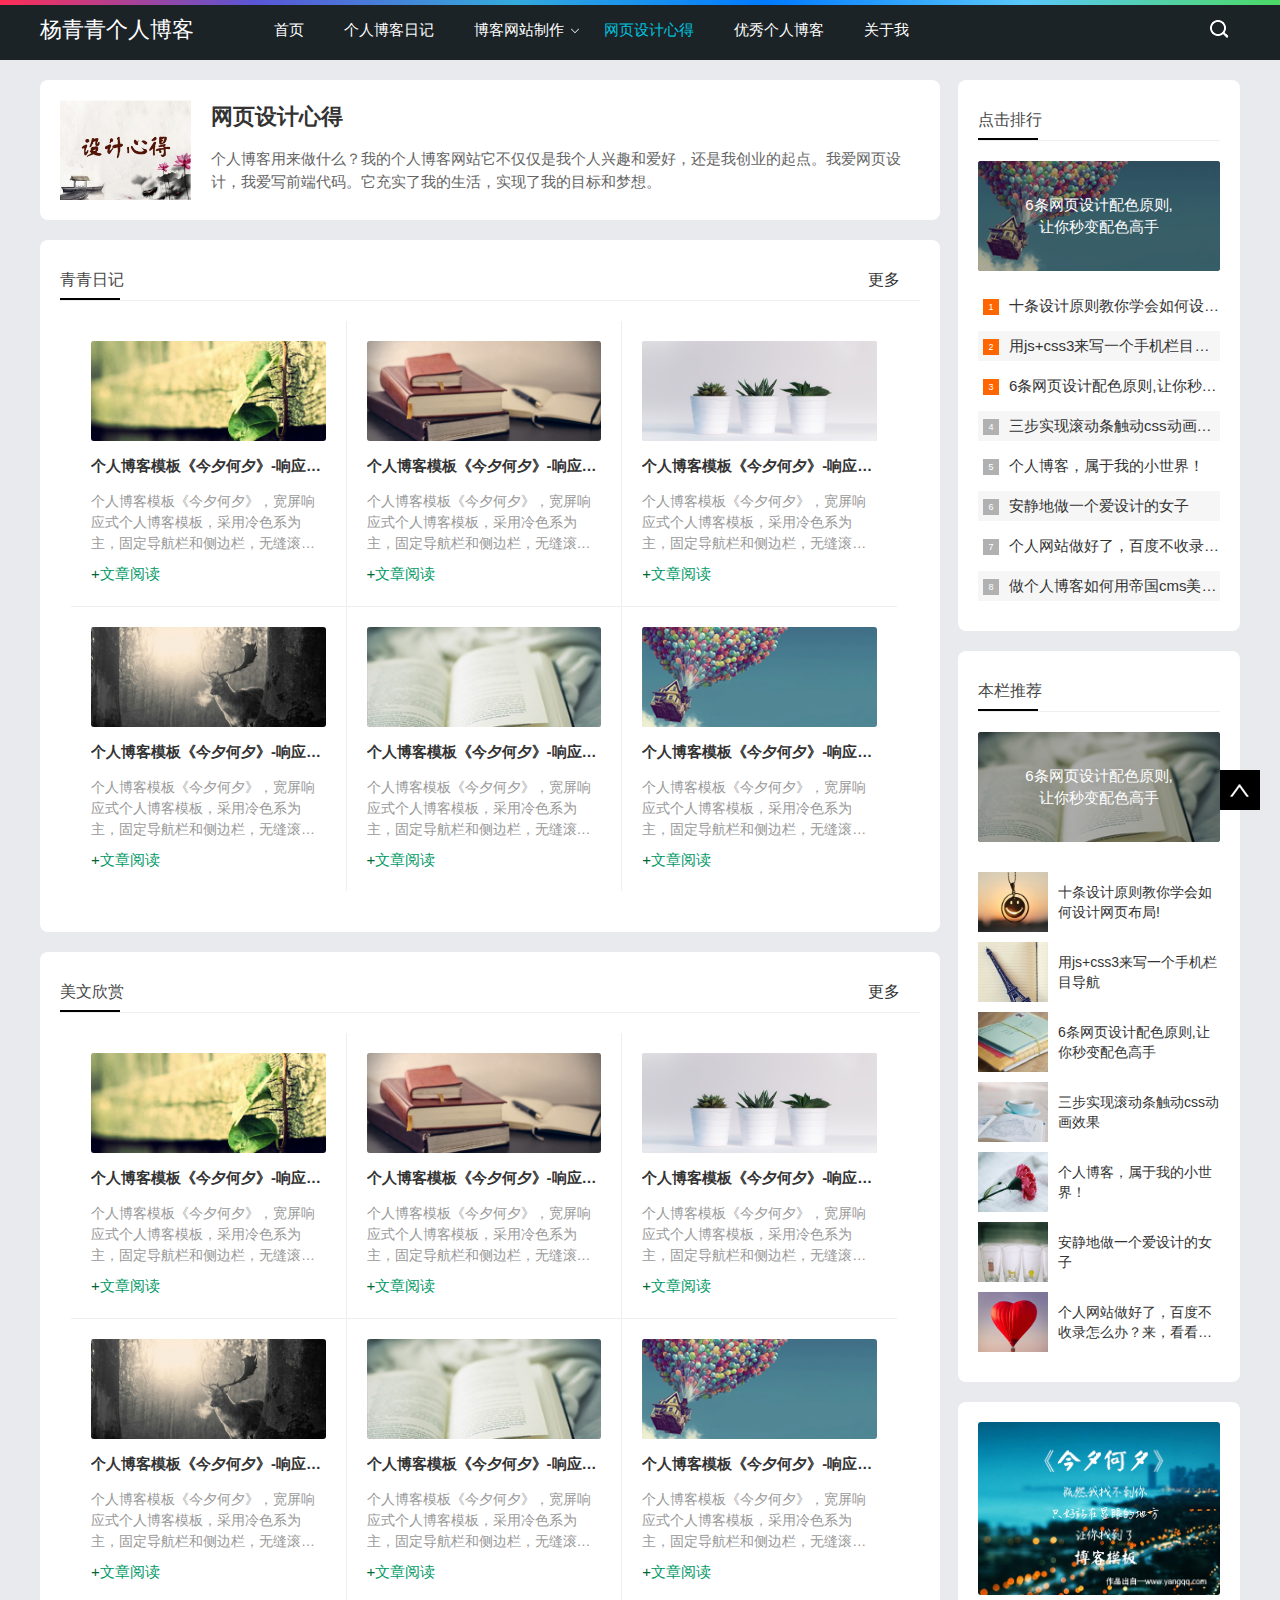
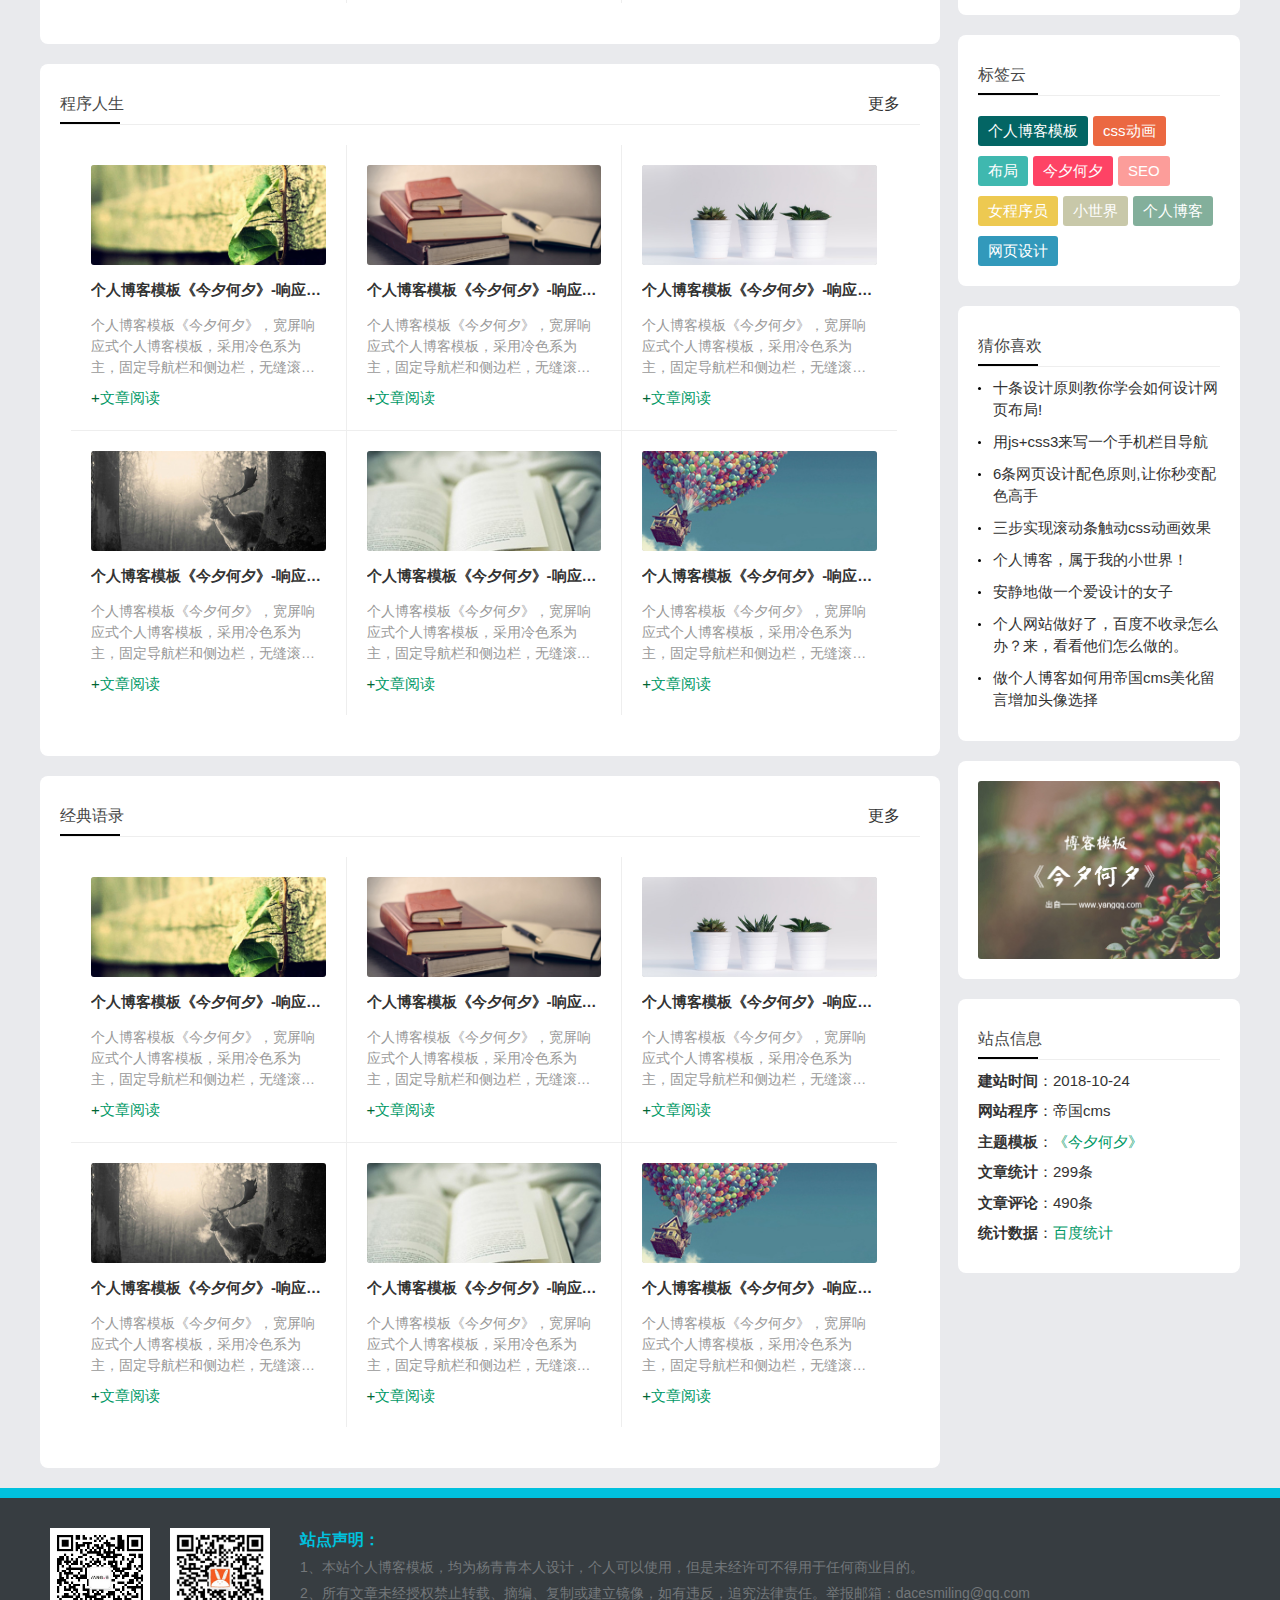
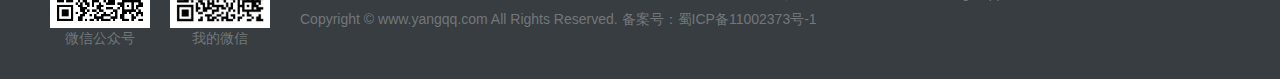
<file: moban/list3.html>
﻿<!doctype html>
<html>

<head>
  <meta charset="utf-8">
  <title>列表页-杨青青个人博客模板主题《今夕何夕》</title>
  <meta name="keywords" content="blog" />
  <meta name="description" content="blog" />
  <meta name="viewport" content="width=device-width, initial-scale=1.0">
  <link href="css/base.css" rel="stylesheet">
  <link href="css/m.css" rel="stylesheet">
  <script src="js/jquery-1.8.3.min.js"></script>
  <script src="js/comm.js"></script>
  <!--[if lt IE 9]>
<script src="js/modernizr.js"></script>
<![endif]-->
</head>

<body>
  <!--top begin-->
  <header id="header">
    <div class="navbox">
      <h2 id="mnavh"><span class="navicon"></span></h2>
      <div class="logo"><a href="#">杨青青个人博客</a></div>
      <nav>
        <ul id="starlist">
          <li><a href="index.html">首页</a></li>
          <li><a href="list.html">个人博客日记</a></li>
          <li class="menu"><a href="list2.html">博客网站制作</a>
            <ul class="sub">
              <li><a href="/6">推荐工具</a></li>
              <li><a href="/7">JS经典实例</a></li>
              <li><a href="/8">网站建设</a></li>
              <li><a href="/7">CSS3|Html5</a></li>
              <li><a href="/8">心得笔记</a></li>
            </ul>
            <span></span>
          </li>
          <li><a href="list3.html">网页设计心得</a></li>
          <li><a href="daohang.html">优秀个人博客</a></li>
          <li><a href="about.html">关于我</a></li>
        </ul>
      </nav>
      <div class="searchico"></div>
    </div>
  </header>
  <div class="searchbox">
    <div class="search">
      <form action="/e/search/index.php" method="post" name="searchform" id="searchform">
        <input name="keyboard" id="keyboard" class="input_text" value="请输入关键字词" style="color: rgb(153, 153, 153);"
          onFocus="if(value=='请输入关键字词'){this.style.color='#000';value=''}"
          onBlur="if(value==''){this.style.color='#999';value='请输入关键字词'}" type="text">
        <input name="show" value="title" type="hidden">
        <input name="tempid" value="1" type="hidden">
        <input name="tbname" value="news" type="hidden">
        <input name="Submit" class="input_submit" value="搜索" type="submit">
      </form>
    </div>
    <div class="searchclose"></div>
  </div>
  <!--top end-->
  <article>
    <!--lbox begin-->
    <div class="lbox">
      <div class="whitebg lanmu"> <img src="images/lm04.jpg">
        <h1>网页设计心得</h1>
        <p>个人博客用来做什么？我的个人博客网站它不仅仅是我个人兴趣和爱好，还是我创业的起点。我爱网页设计，我爱写前端代码。它充实了我的生活，实现了我的目标和梦想。</p>
      </div>
      <div class="zhuanti whitebg">
        <h2 class="htitle"><span class="hnav"><a href="/" target="_blank">更多</a></span>青青日记</h2>
        <ul>
          <li> <i class="ztpic"><a href="/" target="_blank"><img src="images/1.jpg"></a></i>
            <b>个人博客模板《今夕何夕》-响应式个人...</b><span>个人博客模板《今夕何夕》，宽屏响应式个人博客模板，采用冷色系为主，固定导航栏和侧边栏，无缝滚动图片...</span><a href=""
              target="_blank" class="readmore">文章阅读</a> </li>
          <li> <i class="ztpic"><a href="/" target="_blank"><img src="images/2.jpg"></a></i>
            <b>个人博客模板《今夕何夕》-响应式个人...</b><span>个人博客模板《今夕何夕》，宽屏响应式个人博客模板，采用冷色系为主，固定导航栏和侧边栏，无缝滚动图片...</span><a href=""
              target="_blank" class="readmore">文章阅读</a> </li>
          <li> <i class="ztpic"><a href="/" target="_blank"><img src="images/3.jpg"></a></i>
            <b>个人博客模板《今夕何夕》-响应式个人...</b><span>个人博客模板《今夕何夕》，宽屏响应式个人博客模板，采用冷色系为主，固定导航栏和侧边栏，无缝滚动图片...</span><a href=""
              target="_blank" class="readmore">文章阅读</a> </li>
          <li> <i class="ztpic"><a href="/" target="_blank"><img src="images/4.jpg"></a></i>
            <b>个人博客模板《今夕何夕》-响应式个人...</b><span>个人博客模板《今夕何夕》，宽屏响应式个人博客模板，采用冷色系为主，固定导航栏和侧边栏，无缝滚动图片...</span><a href=""
              target="_blank" class="readmore">文章阅读</a> </li>
          <li> <i class="ztpic"><a href="/" target="_blank"><img src="images/h2.jpg"></a></i>
            <b>个人博客模板《今夕何夕》-响应式个人...</b><span>个人博客模板《今夕何夕》，宽屏响应式个人博客模板，采用冷色系为主，固定导航栏和侧边栏，无缝滚动图片...</span><a href=""
              target="_blank" class="readmore">文章阅读</a> </li>
          <li> <i class="ztpic"><a href="/" target="_blank"><img src="images/h1.jpg"></a></i>
            <b>个人博客模板《今夕何夕》-响应式个人...</b><span>个人博客模板《今夕何夕》，宽屏响应式个人博客模板，采用冷色系为主，固定导航栏和侧边栏，无缝滚动图片...</span><a href=""
              target="_blank" class="readmore">文章阅读</a> </li>
        </ul>
      </div>
      <div class="zhuanti whitebg">
        <h2 class="htitle"><span class="hnav"><a href="/" target="_blank">更多</a></span>美文欣赏</h2>
        <ul>
          <li> <i class="ztpic"><a href="/" target="_blank"><img src="images/1.jpg"></a></i>
            <b>个人博客模板《今夕何夕》-响应式个人...</b><span>个人博客模板《今夕何夕》，宽屏响应式个人博客模板，采用冷色系为主，固定导航栏和侧边栏，无缝滚动图片...</span><a href=""
              target="_blank" class="readmore">文章阅读</a> </li>
          <li> <i class="ztpic"><a href="/" target="_blank"><img src="images/2.jpg"></a></i>
            <b>个人博客模板《今夕何夕》-响应式个人...</b><span>个人博客模板《今夕何夕》，宽屏响应式个人博客模板，采用冷色系为主，固定导航栏和侧边栏，无缝滚动图片...</span><a href=""
              target="_blank" class="readmore">文章阅读</a> </li>
          <li> <i class="ztpic"><a href="/" target="_blank"><img src="images/3.jpg"></a></i>
            <b>个人博客模板《今夕何夕》-响应式个人...</b><span>个人博客模板《今夕何夕》，宽屏响应式个人博客模板，采用冷色系为主，固定导航栏和侧边栏，无缝滚动图片...</span><a href=""
              target="_blank" class="readmore">文章阅读</a> </li>
          <li> <i class="ztpic"><a href="/" target="_blank"><img src="images/4.jpg"></a></i>
            <b>个人博客模板《今夕何夕》-响应式个人...</b><span>个人博客模板《今夕何夕》，宽屏响应式个人博客模板，采用冷色系为主，固定导航栏和侧边栏，无缝滚动图片...</span><a href=""
              target="_blank" class="readmore">文章阅读</a> </li>
          <li> <i class="ztpic"><a href="/" target="_blank"><img src="images/h2.jpg"></a></i>
            <b>个人博客模板《今夕何夕》-响应式个人...</b><span>个人博客模板《今夕何夕》，宽屏响应式个人博客模板，采用冷色系为主，固定导航栏和侧边栏，无缝滚动图片...</span><a href=""
              target="_blank" class="readmore">文章阅读</a> </li>
          <li> <i class="ztpic"><a href="/" target="_blank"><img src="images/h1.jpg"></a></i>
            <b>个人博客模板《今夕何夕》-响应式个人...</b><span>个人博客模板《今夕何夕》，宽屏响应式个人博客模板，采用冷色系为主，固定导航栏和侧边栏，无缝滚动图片...</span><a href=""
              target="_blank" class="readmore">文章阅读</a> </li>
        </ul>
      </div>
      <div class="zhuanti whitebg">
        <h2 class="htitle"><span class="hnav"><a href="/" target="_blank">更多</a></span>程序人生</h2>
        <ul>
          <li> <i class="ztpic"><a href="/" target="_blank"><img src="images/1.jpg"></a></i>
            <b>个人博客模板《今夕何夕》-响应式个人...</b><span>个人博客模板《今夕何夕》，宽屏响应式个人博客模板，采用冷色系为主，固定导航栏和侧边栏，无缝滚动图片...</span><a href=""
              target="_blank" class="readmore">文章阅读</a> </li>
          <li> <i class="ztpic"><a href="/" target="_blank"><img src="images/2.jpg"></a></i>
            <b>个人博客模板《今夕何夕》-响应式个人...</b><span>个人博客模板《今夕何夕》，宽屏响应式个人博客模板，采用冷色系为主，固定导航栏和侧边栏，无缝滚动图片...</span><a href=""
              target="_blank" class="readmore">文章阅读</a> </li>
          <li> <i class="ztpic"><a href="/" target="_blank"><img src="images/3.jpg"></a></i>
            <b>个人博客模板《今夕何夕》-响应式个人...</b><span>个人博客模板《今夕何夕》，宽屏响应式个人博客模板，采用冷色系为主，固定导航栏和侧边栏，无缝滚动图片...</span><a href=""
              target="_blank" class="readmore">文章阅读</a> </li>
          <li> <i class="ztpic"><a href="/" target="_blank"><img src="images/4.jpg"></a></i>
            <b>个人博客模板《今夕何夕》-响应式个人...</b><span>个人博客模板《今夕何夕》，宽屏响应式个人博客模板，采用冷色系为主，固定导航栏和侧边栏，无缝滚动图片...</span><a href=""
              target="_blank" class="readmore">文章阅读</a> </li>
          <li> <i class="ztpic"><a href="/" target="_blank"><img src="images/h2.jpg"></a></i>
            <b>个人博客模板《今夕何夕》-响应式个人...</b><span>个人博客模板《今夕何夕》，宽屏响应式个人博客模板，采用冷色系为主，固定导航栏和侧边栏，无缝滚动图片...</span><a href=""
              target="_blank" class="readmore">文章阅读</a> </li>
          <li> <i class="ztpic"><a href="/" target="_blank"><img src="images/h1.jpg"></a></i>
            <b>个人博客模板《今夕何夕》-响应式个人...</b><span>个人博客模板《今夕何夕》，宽屏响应式个人博客模板，采用冷色系为主，固定导航栏和侧边栏，无缝滚动图片...</span><a href=""
              target="_blank" class="readmore">文章阅读</a> </li>
        </ul>
      </div>
      <div class="zhuanti whitebg">
        <h2 class="htitle"><span class="hnav"><a href="/" target="_blank">更多</a></span>经典语录</h2>
        <ul>
          <li> <i class="ztpic"><a href="/" target="_blank"><img src="images/1.jpg"></a></i>
            <b>个人博客模板《今夕何夕》-响应式个人...</b><span>个人博客模板《今夕何夕》，宽屏响应式个人博客模板，采用冷色系为主，固定导航栏和侧边栏，无缝滚动图片...</span><a href=""
              target="_blank" class="readmore">文章阅读</a> </li>
          <li> <i class="ztpic"><a href="/" target="_blank"><img src="images/2.jpg"></a></i>
            <b>个人博客模板《今夕何夕》-响应式个人...</b><span>个人博客模板《今夕何夕》，宽屏响应式个人博客模板，采用冷色系为主，固定导航栏和侧边栏，无缝滚动图片...</span><a href=""
              target="_blank" class="readmore">文章阅读</a> </li>
          <li> <i class="ztpic"><a href="/" target="_blank"><img src="images/3.jpg"></a></i>
            <b>个人博客模板《今夕何夕》-响应式个人...</b><span>个人博客模板《今夕何夕》，宽屏响应式个人博客模板，采用冷色系为主，固定导航栏和侧边栏，无缝滚动图片...</span><a href=""
              target="_blank" class="readmore">文章阅读</a> </li>
          <li> <i class="ztpic"><a href="/" target="_blank"><img src="images/4.jpg"></a></i>
            <b>个人博客模板《今夕何夕》-响应式个人...</b><span>个人博客模板《今夕何夕》，宽屏响应式个人博客模板，采用冷色系为主，固定导航栏和侧边栏，无缝滚动图片...</span><a href=""
              target="_blank" class="readmore">文章阅读</a> </li>
          <li> <i class="ztpic"><a href="/" target="_blank"><img src="images/h2.jpg"></a></i>
            <b>个人博客模板《今夕何夕》-响应式个人...</b><span>个人博客模板《今夕何夕》，宽屏响应式个人博客模板，采用冷色系为主，固定导航栏和侧边栏，无缝滚动图片...</span><a href=""
              target="_blank" class="readmore">文章阅读</a> </li>
          <li> <i class="ztpic"><a href="/" target="_blank"><img src="images/h1.jpg"></a></i>
            <b>个人博客模板《今夕何夕》-响应式个人...</b><span>个人博客模板《今夕何夕》，宽屏响应式个人博客模板，采用冷色系为主，固定导航栏和侧边栏，无缝滚动图片...</span><a href=""
              target="_blank" class="readmore">文章阅读</a> </li>
        </ul>
      </div>

      <!--bloglist end-->
    </div>
    <div class="rbox">
      <div class="whitebg paihang">
        <h2 class="htitle">点击排行</h2>
        <section class="topnews imgscale"><a href="/"><img src="images/h1.jpg"><span>6条网页设计配色原则,让你秒变配色高手</span></a>
        </section>
        <ul>
          <li><i></i><a href="/">十条设计原则教你学会如何设计网页布局!</a></li>
          <li><i></i><a href="/">用js+css3来写一个手机栏目导航</a></li>
          <li><i></i><a href="/">6条网页设计配色原则,让你秒变配色高手</a></li>
          <li><i></i><a href="/">三步实现滚动条触动css动画效果</a></li>
          <li><i></i><a href="/">个人博客，属于我的小世界！</a></li>
          <li><i></i><a href="/">安静地做一个爱设计的女子</a></li>
          <li><i></i><a href="/">个人网站做好了，百度不收录怎么办？来，看看他们怎么做的。</a></li>
          <li><i></i><a href="/">做个人博客如何用帝国cms美化留言增加头像选择</a></li>
        </ul>
      </div>
      <div class="whitebg tuijian">
        <h2 class="htitle">本栏推荐</h2>
        <section class="topnews imgscale"><a href="/"><img src="images/h2.jpg"><span>6条网页设计配色原则,让你秒变配色高手</span></a>
        </section>
        <ul>
          <li><a href="/"><i><img src="images/text01.jpg"></i>
              <p>十条设计原则教你学会如何设计网页布局!</p>
            </a></li>
          <li><a href="/"><i><img src="images/text02.jpg"></i>
              <p>用js+css3来写一个手机栏目导航</p>
            </a></li>
          <li><a href="/"><i><img src="images/text03.jpg"></i>
              <p>6条网页设计配色原则,让你秒变配色高手</p>
            </a></li>
          <li><a href="/"><i><img src="images/text04.jpg"></i>
              <p>三步实现滚动条触动css动画效果</p>
            </a></li>
          <li><a href="/"><i><img src="images/text05.jpg"></i>
              <p>个人博客，属于我的小世界！</p>
            </a></li>
          <li><a href="/"><i><img src="images/text06.jpg"></i>
              <p>安静地做一个爱设计的女子</p>
            </a></li>
          <li><a href="/"><i><img src="images/text07.jpg"></i>
              <p>个人网站做好了，百度不收录怎么办？来，看看他们怎么做的。</p>
            </a></li>
        </ul>
      </div>
      <div class="ad whitebg imgscale">
        <ul>
          <a href="/"><img src="images/ad.jpg"></a>
        </ul>
      </div>
      <div class="whitebg cloud">
        <h2 class="htitle">标签云</h2>
        <ul>
          <a href="" target="_blank">个人博客模板</a> <a href="" target="_blank">css动画</a> <a href="" target="_blank">布局</a>
          <a href="" target="_blank">今夕何夕</a> <a href="" target="_blank">SEO</a> <a href="" target="_blank">女程序员</a> <a
            href="" target="_blank">小世界</a> <a href="" target="_blank">个人博客</a> <a href="" target="_blank">网页设计</a>
        </ul>
      </div>
      <div class="whitebg wenzi">
        <h2 class="htitle">猜你喜欢</h2>
        <ul>
          <li><a href="/">十条设计原则教你学会如何设计网页布局!</a></li>
          <li><a href="/">用js+css3来写一个手机栏目导航</a></li>
          <li><a href="/">6条网页设计配色原则,让你秒变配色高手</a></li>
          <li><a href="/">三步实现滚动条触动css动画效果</a></li>
          <li><a href="/">个人博客，属于我的小世界！</a></li>
          <li><a href="/">安静地做一个爱设计的女子</a></li>
          <li><a href="/">个人网站做好了，百度不收录怎么办？来，看看他们怎么做的。</a></li>
          <li><a href="/">做个人博客如何用帝国cms美化留言增加头像选择</a></li>
        </ul>
      </div>
      <div class="ad whitebg imgscale">
        <ul>
          <a href="/"><img src="images/ad02.jpg"></a>
        </ul>
      </div>
      <div class="whitebg tongji">
        <h2 class="htitle">站点信息</h2>
        <ul>
          <li><b>建站时间</b>：2018-10-24</li>
          <li><b>网站程序</b>：帝国cms</li>
          <li><b>主题模板</b>：<a href="#" target="_blank">《今夕何夕》</a></li>
          <li><b>文章统计</b>：299条</li>
          <li><b>文章评论</b>：490条</li>
          <li><b>统计数据</b>：<a href="/">百度统计</a></li>
        </ul>
      </div>
    </div>
  </article>
  <footer>
    <div class="box">
      <div class="wxbox">
        <ul>
          <li><img src="images/wxgzh.jpg"><span>微信公众号</span></li>
          <li><img src="images/wx.png"><span>我的微信</span></li>
        </ul>
      </div>
      <div class="endnav">
        <p><b>站点声明：</b></p>
        <p>1、本站个人博客模板，均为杨青青本人设计，个人可以使用，但是未经许可不得用于任何商业目的。</p>
        <p>2、所有文章未经授权禁止转载、摘编、复制或建立镜像，如有违反，追究法律责任。举报邮箱：<a
            href="http://mail.qq.com/cgi-bin/qm_share?t=qm_mailme&email=HHh9cn95b3F1cHVye1xtbTJ-c3E"
            target="_blank">dacesmiling@qq.com</a></p>
        <p>Copyright © <a href="#" target="_blank">www.yangqq.com</a> All Rights Reserved. 备案号：<a
            href="http://www.bootstrapmb.com/" target="_blank">蜀ICP备11002373号-1</a></p>
      </div>
    </div>
    <a href="#">
      <div class="top"></div>
    </a>
  </footer>
</body>

</html>
</file>
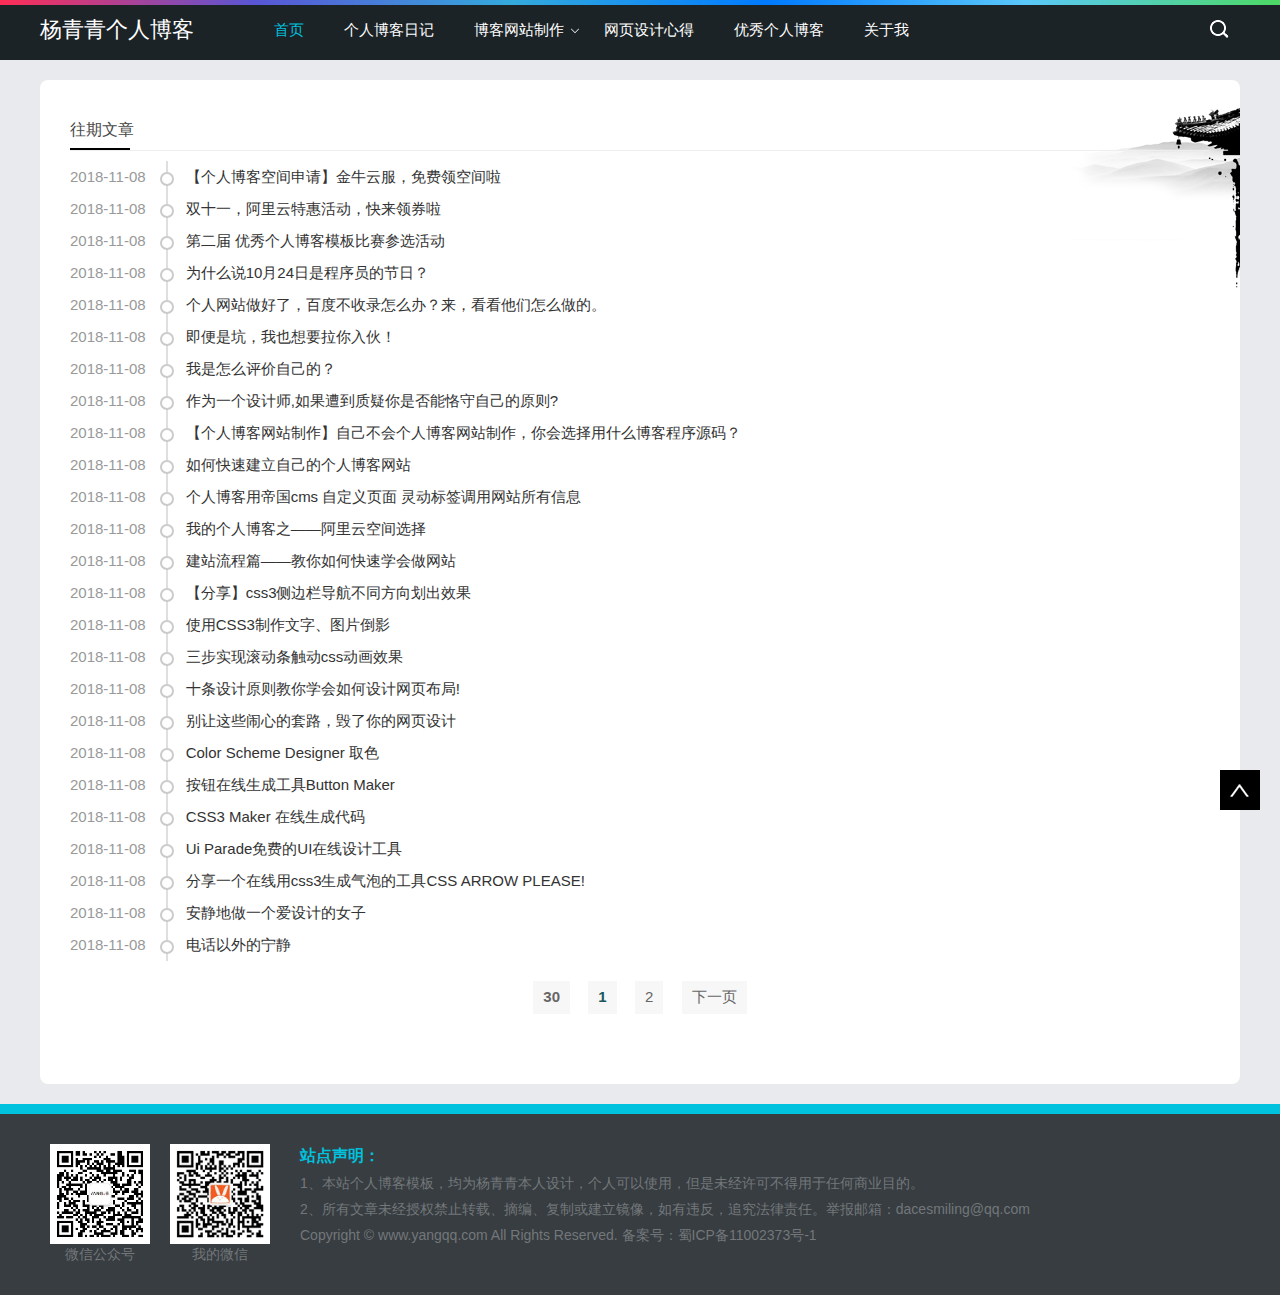
<file: moban/time.html>
﻿<!doctype html>
<html>

<head>
  <meta charset="utf-8">
  <title>列表页-杨青青个人博客模板主题《今夕何夕》</title>
  <meta name="keywords" content="blog" />
  <meta name="description" content="blog" />
  <meta name="viewport" content="width=device-width, initial-scale=1.0">
  <link href="css/base.css" rel="stylesheet">
  <link href="css/m.css" rel="stylesheet">
  <script src="js/jquery-1.8.3.min.js"></script>
  <script src="js/comm.js"></script>
  <script src="js/page.js"></script>
  <!--[if lt IE 9]>
<script src="js/modernizr.js"></script>
<![endif]-->
</head>

<body>
  <!--top begin-->
  <header id="header">
    <div class="navbox">
      <h2 id="mnavh"><span class="navicon"></span></h2>
      <div class="logo"><a href="#">杨青青个人博客</a></div>
      <nav>
        <ul id="starlist">
          <li><a href="index.html">首页</a></li>
          <li><a href="list.html">个人博客日记</a></li>
          <li class="menu"><a href="list2.html">博客网站制作</a>
            <ul class="sub">
              <li><a href="/6">推荐工具</a></li>
              <li><a href="/7">JS经典实例</a></li>
              <li><a href="/8">网站建设</a></li>
              <li><a href="/7">CSS3|Html5</a></li>
              <li><a href="/8">心得笔记</a></li>
            </ul>
            <span></span>
          </li>
          <li><a href="list3.html">网页设计心得</a></li>
          <li><a href="daohang.html">优秀个人博客</a></li>
          <li><a href="about.html">关于我</a></li>
        </ul>
      </nav>
      <div class="searchico"></div>
    </div>
  </header>
  <div class="searchbox">
    <div class="search">
      <form action="/e/search/index.php" method="post" name="searchform" id="searchform">
        <input name="keyboard" id="keyboard" class="input_text" value="请输入关键字词" style="color: rgb(153, 153, 153);"
          onFocus="if(value=='请输入关键字词'){this.style.color='#000';value=''}"
          onBlur="if(value==''){this.style.color='#999';value='请输入关键字词'}" type="text">
        <input name="show" value="title" type="hidden">
        <input name="tempid" value="1" type="hidden">
        <input name="tbname" value="news" type="hidden">
        <input name="Submit" class="input_submit" value="搜索" type="submit">
      </form>
    </div>
    <div class="searchclose"></div>
  </div>
  <!--top end-->
  <article>
    <div class="whitebg timebox">
      <h2 class="htitle">往期文章</h2>
      <ul id="list" style="display:none;">
        <li><span>2018-11-08</span><i><a href="/notice/30.html" target="_blank">【个人博客空间申请】金牛云服，免费领空间啦</a></i></li>
        <li><span>2018-11-08</span><i><a href="/notice/29.html" target="_blank">双十一，阿里云特惠活动，快来领券啦</a></i></li>
        <li><span>2018-11-08</span><i><a href="/notice/28.html" target="_blank">第二届 优秀个人博客模板比赛参选活动</a></i></li>
        <li><span>2018-11-08</span><i><a href="/notice/27.html" target="_blank">为什么说10月24日是程序员的节日？</a></i></li>
        <li><span>2018-11-08</span><i><a href="/notice/26.html" target="_blank">个人网站做好了，百度不收录怎么办？来，看看他们怎么做的。</a></i>
        </li>
        <li><span>2018-11-08</span><i><a href="/xd/25.html" target="_blank">即便是坑，我也想要拉你入伙！</a></i></li>
        <li><span>2018-11-08</span><i><a href="/xd/24.html" target="_blank">我是怎么评价自己的？</a></i></li>
        <li><span>2018-11-08</span><i><a href="/xd/23.html" target="_blank">作为一个设计师,如果遭到质疑你是否能恪守自己的原则?</a></i></li>
        <li><span>2018-11-08</span><i><a href="/web/wzjs/22.html"
              target="_blank">【个人博客网站制作】自己不会个人博客网站制作，你会选择用什么博客程序源码？</a></i></li>
        <li><span>2018-11-08</span><i><a href="/web/wzjs/21.html" target="_blank">如何快速建立自己的个人博客网站</a></i></li>
        <li><span>2018-11-08</span><i><a href="/web/wzjs/20.html" target="_blank">个人博客用帝国cms 自定义页面 灵动标签调用网站所有信息</a></i>
        </li>
        <li><span>2018-11-08</span><i><a href="/web/wzjs/19.html" target="_blank">我的个人博客之——阿里云空间选择</a></i></li>
        <li><span>2018-11-08</span><i><a href="/web/wzjs/18.html" target="_blank">建站流程篇——教你如何快速学会做网站</a></i></li>
        <li><span>2018-11-08</span><i><a href="/web/html/17.html" target="_blank">【分享】css3侧边栏导航不同方向划出效果</a></i></li>
        <li><span>2018-11-08</span><i><a href="/web/html/16.html" target="_blank">使用CSS3制作文字、图片倒影</a></i></li>
        <li><span>2018-11-08</span><i><a href="/web/html/15.html" target="_blank">三步实现滚动条触动css动画效果</a></i></li>
        <li><span>2018-11-08</span><i><a href="/web/html/14.html" target="_blank">十条设计原则教你学会如何设计网页布局!</a></i></li>
        <li><span>2018-11-08</span><i><a href="/web/html/13.html" target="_blank">别让这些闹心的套路，毁了你的网页设计</a></i></li>
        <li><span>2018-11-08</span><i><a href="/web/gj/12.html" target="_blank">Color Scheme Designer 取色</a></i></li>
        <li><span>2018-11-08</span><i><a href="http://css-tricks.com/examples/ButtonMaker/"
              target="_blank">按钮在线生成工具Button Maker</a></i></li>
        <li><span>2018-11-08</span><i><a href="http://www.css3maker.com/" target="_blank">CSS3 Maker 在线生成代码</a></i></li>
        <li><span>2018-11-08</span><i><a href="/web/gj/9.html" target="_blank">Ui Parade免费的UI在线设计工具</a></i></li>
        <li><span>2018-11-08</span><i><a href="/web/gj/8.html" target="_blank">分享一个在线用css3生成气泡的工具CSS ARROW
              PLEASE!</a></i></li>
        <li><span>2018-11-08</span><i><a href="/blog/7.html" target="_blank">安静地做一个爱设计的女子</a></i></li>
        <li><span>2018-11-08</span><i><a href="/blog/6.html" target="_blank">电话以外的宁静</a></i></li>
        <li><span>2018-11-08</span><i><a href="/blog/5.html" target="_blank">遇见一个未知的你</a></i></li>
        <li><span>2018-11-08</span><i><a href="/blog/4.html" target="_blank">个人网站做好了，百度不收录怎么办？来，看看他们怎么做的</a></i></li>
        <li><span>2018-11-08</span><i><a href="/blog/3.html" target="_blank">个人博客，属于我的小世界！</a></i></li>
        <li><span>2018-11-08</span><i><a href="/xd/2.html" target="_blank">网易博客关闭，何不从此开始潇洒行走江湖！</a></i></li>
        <li><span>2018-11-07</span><i><a href="/xd/1.html" target="_blank">Come on,行动起来吧!我们和时间来一场赛跑!</a></i></li>
      </ul>
      <ul id="list2">
      </ul>
      <div class="clear"></div>
      <script src="js/page2.js"></script>
    </div>
  </article>

  <footer>
    <div class="box">
      <div class="wxbox">
        <ul>
          <li><img src="images/wxgzh.jpg"><span>微信公众号</span></li>
          <li><img src="images/wx.png"><span>我的微信</span></li>
        </ul>
      </div>
      <div class="endnav">
        <p><b>站点声明：</b></p>
        <p>1、本站个人博客模板，均为杨青青本人设计，个人可以使用，但是未经许可不得用于任何商业目的。</p>
        <p>2、所有文章未经授权禁止转载、摘编、复制或建立镜像，如有违反，追究法律责任。举报邮箱：<a
            href="http://mail.qq.com/cgi-bin/qm_share?t=qm_mailme&email=HHh9cn95b3F1cHVye1xtbTJ-c3E"
            target="_blank">dacesmiling@qq.com</a></p>
        <p>Copyright © <a href="#" target="_blank">www.yangqq.com</a> All Rights Reserved. 备案号：<a
            href="http://www.bootstrapmb.com/" target="_blank">蜀ICP备11002373号-1</a></p>
      </div>
    </div>
    <a href="#">
      <div class="top"></div>
    </a>
  </footer>
</body>

</html>
</file>
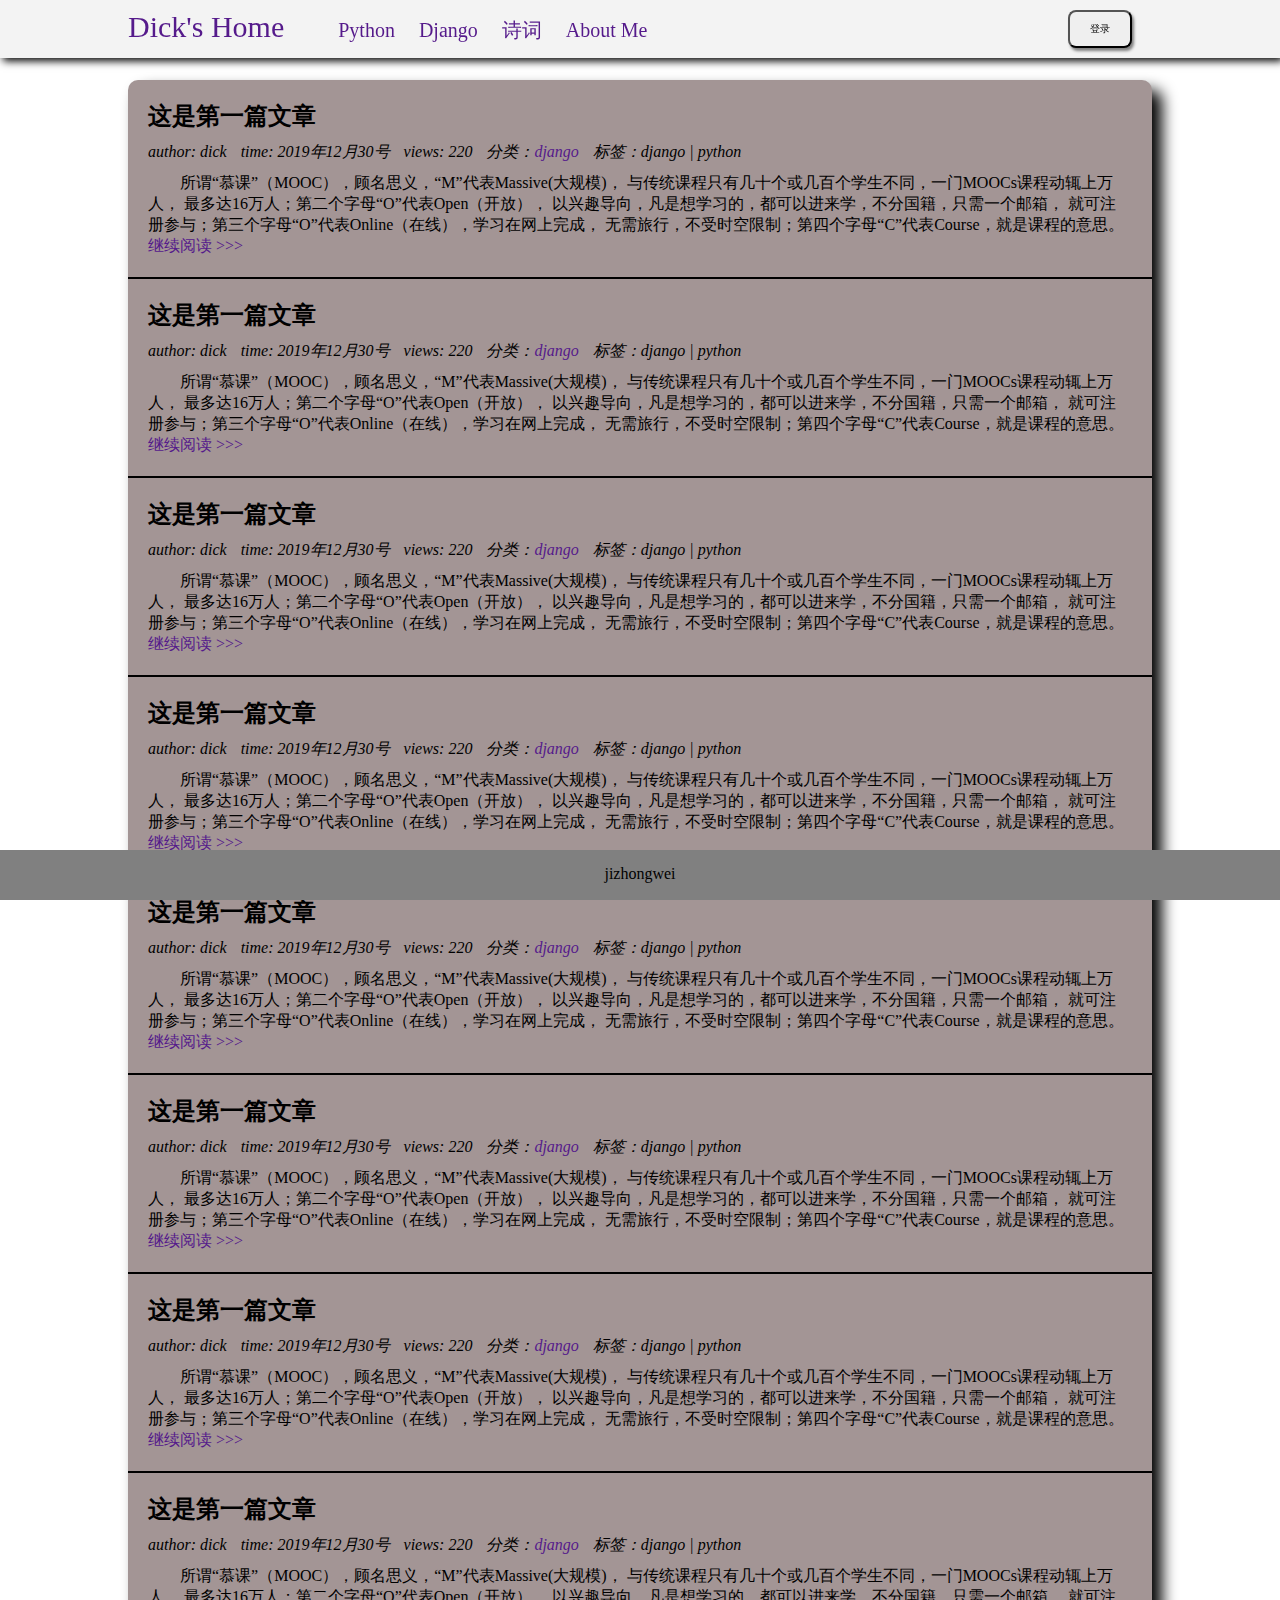
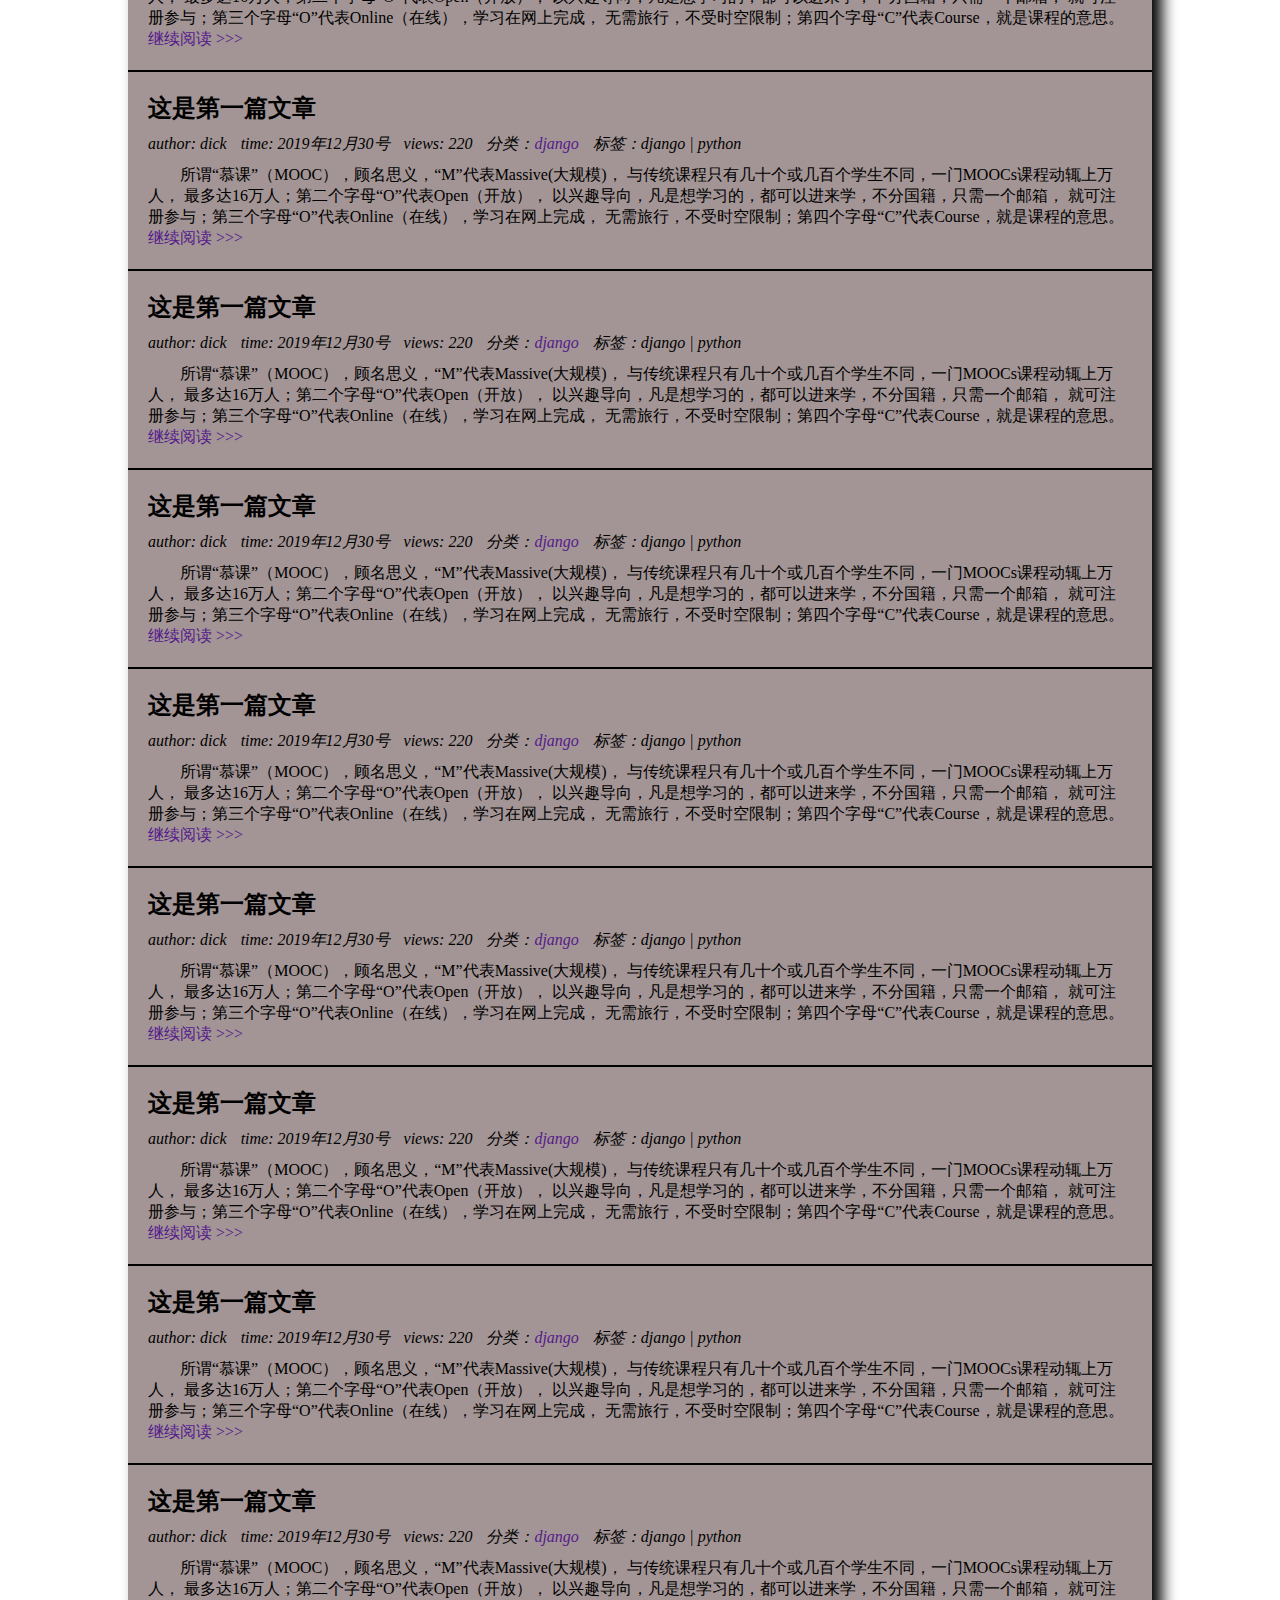
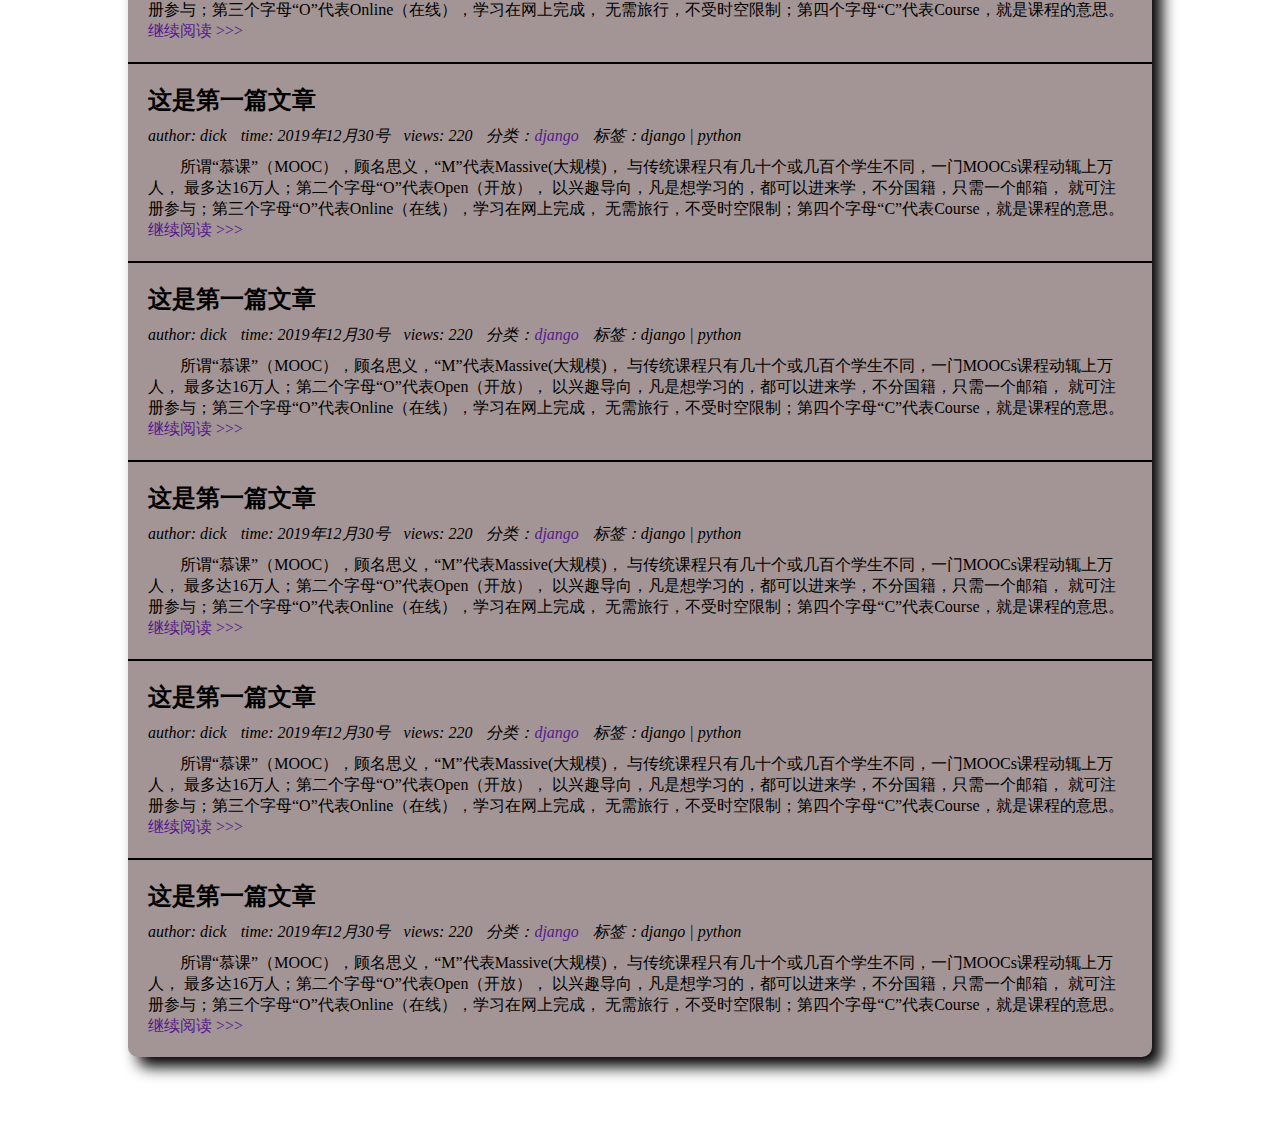
<file: 前端/练习网页布局.html>
<!DOCTYPE html>
<html lang="en">
<head>
    <meta charset="UTF-8">
    <meta name="viewport" content="width=device-width, initial-scale=1.0">
    <meta http-equiv="X-UA-Compatible" content="ie=edge">
    <link rel="stylesheet" href="css/layout.css">
    <title>Dick's BLOG</title>
</head>
<body>
    <div class="container">
        <div class="header">
            <div class="nav">
                <div class="ul-info">
                    <ul>
                        <li><a class="brand" href="">Dick's Home</a></li>
                        <li><a href="">Python</a></li>
                        <li><a href="">Django</a></li>
                        <li><a href="">诗词</a></li>
                        <li><a href="">About Me</a></li>
                        
                    </ul>
                </div>
                
                <div class="btn">
                    <button>登录</button>
                </div>
            </div>
        </div>
        <div class="main">
            <div class="content">
                <article>
                    <h2>
                        <a href="">
                            这是第一篇文章
                        </a>
                    </h2>
                    <div class="article-info">
                        <span>author: dick</span>
                        <span>time: 2019年12月30号</span>
                        <span>views: 220</span>
                        <span>分类：<a href="">django</a></span>
                        <span>标签：django | python</span>
                    </div>
                    <p>
                        所谓“慕课”（MOOC），顾名思义，“M”代表Massive(大规模)，
                        与传统课程只有几十个或几百个学生不同，一门MOOCs课程动辄上万人，
                        最多达16万人；第二个字母“O”代表Open（开放），
                        以兴趣导向，凡是想学习的，都可以进来学，不分国籍，只需一个邮箱，
                        就可注册参与；第三个字母“O”代表Online（在线），学习在网上完成，
                        无需旅行，不受时空限制；第四个字母“C”代表Course，就是课程的意思。
                        <a href="">继续阅读 >>></a>
                    </p>
                </article>
                <article>
                    <h2>
                        <a href="">
                            这是第一篇文章
                        </a>
                    </h2>
                    <div class="article-info">
                        <span>author: dick</span>
                        <span>time: 2019年12月30号</span>
                        <span>views: 220</span>
                        <span>分类：<a href="">django</a></span>
                        <span>标签：django | python</span>
                    </div>
                    <p>
                        所谓“慕课”（MOOC），顾名思义，“M”代表Massive(大规模)，
                        与传统课程只有几十个或几百个学生不同，一门MOOCs课程动辄上万人，
                        最多达16万人；第二个字母“O”代表Open（开放），
                        以兴趣导向，凡是想学习的，都可以进来学，不分国籍，只需一个邮箱，
                        就可注册参与；第三个字母“O”代表Online（在线），学习在网上完成，
                        无需旅行，不受时空限制；第四个字母“C”代表Course，就是课程的意思。
                        <a href="">继续阅读 >>></a>
                    </p>
                </article>
                <article>
                    <h2>
                        <a href="">
                            这是第一篇文章
                        </a>
                    </h2>
                    <div class="article-info">
                        <span>author: dick</span>
                        <span>time: 2019年12月30号</span>
                        <span>views: 220</span>
                        <span>分类：<a href="">django</a></span>
                        <span>标签：django | python</span>
                    </div>
                    <p>
                        所谓“慕课”（MOOC），顾名思义，“M”代表Massive(大规模)，
                        与传统课程只有几十个或几百个学生不同，一门MOOCs课程动辄上万人，
                        最多达16万人；第二个字母“O”代表Open（开放），
                        以兴趣导向，凡是想学习的，都可以进来学，不分国籍，只需一个邮箱，
                        就可注册参与；第三个字母“O”代表Online（在线），学习在网上完成，
                        无需旅行，不受时空限制；第四个字母“C”代表Course，就是课程的意思。
                        <a href="">继续阅读 >>></a>
                    </p>
                </article>
                <article>
                    <h2>
                        <a href="">
                            这是第一篇文章
                        </a>
                    </h2>
                    <div class="article-info">
                        <span>author: dick</span>
                        <span>time: 2019年12月30号</span>
                        <span>views: 220</span>
                        <span>分类：<a href="">django</a></span>
                        <span>标签：django | python</span>
                    </div>
                    <p>
                        所谓“慕课”（MOOC），顾名思义，“M”代表Massive(大规模)，
                        与传统课程只有几十个或几百个学生不同，一门MOOCs课程动辄上万人，
                        最多达16万人；第二个字母“O”代表Open（开放），
                        以兴趣导向，凡是想学习的，都可以进来学，不分国籍，只需一个邮箱，
                        就可注册参与；第三个字母“O”代表Online（在线），学习在网上完成，
                        无需旅行，不受时空限制；第四个字母“C”代表Course，就是课程的意思。
                        <a href="">继续阅读 >>></a>
                    </p>
                </article>
                <article>
                    <h2>
                        <a href="">
                            这是第一篇文章
                        </a>
                    </h2>
                    <div class="article-info">
                        <span>author: dick</span>
                        <span>time: 2019年12月30号</span>
                        <span>views: 220</span>
                        <span>分类：<a href="">django</a></span>
                        <span>标签：django | python</span>
                    </div>
                    <p>
                        所谓“慕课”（MOOC），顾名思义，“M”代表Massive(大规模)，
                        与传统课程只有几十个或几百个学生不同，一门MOOCs课程动辄上万人，
                        最多达16万人；第二个字母“O”代表Open（开放），
                        以兴趣导向，凡是想学习的，都可以进来学，不分国籍，只需一个邮箱，
                        就可注册参与；第三个字母“O”代表Online（在线），学习在网上完成，
                        无需旅行，不受时空限制；第四个字母“C”代表Course，就是课程的意思。
                        <a href="">继续阅读 >>></a>
                    </p>
                </article>
                <article>
                    <h2>
                        <a href="">
                            这是第一篇文章
                        </a>
                    </h2>
                    <div class="article-info">
                        <span>author: dick</span>
                        <span>time: 2019年12月30号</span>
                        <span>views: 220</span>
                        <span>分类：<a href="">django</a></span>
                        <span>标签：django | python</span>
                    </div>
                    <p>
                        所谓“慕课”（MOOC），顾名思义，“M”代表Massive(大规模)，
                        与传统课程只有几十个或几百个学生不同，一门MOOCs课程动辄上万人，
                        最多达16万人；第二个字母“O”代表Open（开放），
                        以兴趣导向，凡是想学习的，都可以进来学，不分国籍，只需一个邮箱，
                        就可注册参与；第三个字母“O”代表Online（在线），学习在网上完成，
                        无需旅行，不受时空限制；第四个字母“C”代表Course，就是课程的意思。
                        <a href="">继续阅读 >>></a>
                    </p>
                </article>
                <article>
                    <h2>
                        <a href="">
                            这是第一篇文章
                        </a>
                    </h2>
                    <div class="article-info">
                        <span>author: dick</span>
                        <span>time: 2019年12月30号</span>
                        <span>views: 220</span>
                        <span>分类：<a href="">django</a></span>
                        <span>标签：django | python</span>
                    </div>
                    <p>
                        所谓“慕课”（MOOC），顾名思义，“M”代表Massive(大规模)，
                        与传统课程只有几十个或几百个学生不同，一门MOOCs课程动辄上万人，
                        最多达16万人；第二个字母“O”代表Open（开放），
                        以兴趣导向，凡是想学习的，都可以进来学，不分国籍，只需一个邮箱，
                        就可注册参与；第三个字母“O”代表Online（在线），学习在网上完成，
                        无需旅行，不受时空限制；第四个字母“C”代表Course，就是课程的意思。
                        <a href="">继续阅读 >>></a>
                    </p>
                </article>
                <article>
                    <h2>
                        <a href="">
                            这是第一篇文章
                        </a>
                    </h2>
                    <div class="article-info">
                        <span>author: dick</span>
                        <span>time: 2019年12月30号</span>
                        <span>views: 220</span>
                        <span>分类：<a href="">django</a></span>
                        <span>标签：django | python</span>
                    </div>
                    <p>
                        所谓“慕课”（MOOC），顾名思义，“M”代表Massive(大规模)，
                        与传统课程只有几十个或几百个学生不同，一门MOOCs课程动辄上万人，
                        最多达16万人；第二个字母“O”代表Open（开放），
                        以兴趣导向，凡是想学习的，都可以进来学，不分国籍，只需一个邮箱，
                        就可注册参与；第三个字母“O”代表Online（在线），学习在网上完成，
                        无需旅行，不受时空限制；第四个字母“C”代表Course，就是课程的意思。
                        <a href="">继续阅读 >>></a>
                    </p>
                </article>
                <article>
                    <h2>
                        <a href="">
                            这是第一篇文章
                        </a>
                    </h2>
                    <div class="article-info">
                        <span>author: dick</span>
                        <span>time: 2019年12月30号</span>
                        <span>views: 220</span>
                        <span>分类：<a href="">django</a></span>
                        <span>标签：django | python</span>
                    </div>
                    <p>
                        所谓“慕课”（MOOC），顾名思义，“M”代表Massive(大规模)，
                        与传统课程只有几十个或几百个学生不同，一门MOOCs课程动辄上万人，
                        最多达16万人；第二个字母“O”代表Open（开放），
                        以兴趣导向，凡是想学习的，都可以进来学，不分国籍，只需一个邮箱，
                        就可注册参与；第三个字母“O”代表Online（在线），学习在网上完成，
                        无需旅行，不受时空限制；第四个字母“C”代表Course，就是课程的意思。
                        <a href="">继续阅读 >>></a>
                    </p>
                </article>
                <article>
                    <h2>
                        <a href="">
                            这是第一篇文章
                        </a>
                    </h2>
                    <div class="article-info">
                        <span>author: dick</span>
                        <span>time: 2019年12月30号</span>
                        <span>views: 220</span>
                        <span>分类：<a href="">django</a></span>
                        <span>标签：django | python</span>
                    </div>
                    <p>
                        所谓“慕课”（MOOC），顾名思义，“M”代表Massive(大规模)，
                        与传统课程只有几十个或几百个学生不同，一门MOOCs课程动辄上万人，
                        最多达16万人；第二个字母“O”代表Open（开放），
                        以兴趣导向，凡是想学习的，都可以进来学，不分国籍，只需一个邮箱，
                        就可注册参与；第三个字母“O”代表Online（在线），学习在网上完成，
                        无需旅行，不受时空限制；第四个字母“C”代表Course，就是课程的意思。
                        <a href="">继续阅读 >>></a>
                    </p>
                </article>
                <article>
                    <h2>
                        <a href="">
                            这是第一篇文章
                        </a>
                    </h2>
                    <div class="article-info">
                        <span>author: dick</span>
                        <span>time: 2019年12月30号</span>
                        <span>views: 220</span>
                        <span>分类：<a href="">django</a></span>
                        <span>标签：django | python</span>
                    </div>
                    <p>
                        所谓“慕课”（MOOC），顾名思义，“M”代表Massive(大规模)，
                        与传统课程只有几十个或几百个学生不同，一门MOOCs课程动辄上万人，
                        最多达16万人；第二个字母“O”代表Open（开放），
                        以兴趣导向，凡是想学习的，都可以进来学，不分国籍，只需一个邮箱，
                        就可注册参与；第三个字母“O”代表Online（在线），学习在网上完成，
                        无需旅行，不受时空限制；第四个字母“C”代表Course，就是课程的意思。
                        <a href="">继续阅读 >>></a>
                    </p>
                </article>
                <article>
                    <h2>
                        <a href="">
                            这是第一篇文章
                        </a>
                    </h2>
                    <div class="article-info">
                        <span>author: dick</span>
                        <span>time: 2019年12月30号</span>
                        <span>views: 220</span>
                        <span>分类：<a href="">django</a></span>
                        <span>标签：django | python</span>
                    </div>
                    <p>
                        所谓“慕课”（MOOC），顾名思义，“M”代表Massive(大规模)，
                        与传统课程只有几十个或几百个学生不同，一门MOOCs课程动辄上万人，
                        最多达16万人；第二个字母“O”代表Open（开放），
                        以兴趣导向，凡是想学习的，都可以进来学，不分国籍，只需一个邮箱，
                        就可注册参与；第三个字母“O”代表Online（在线），学习在网上完成，
                        无需旅行，不受时空限制；第四个字母“C”代表Course，就是课程的意思。
                        <a href="">继续阅读 >>></a>
                    </p>
                </article>
                <article>
                    <h2>
                        <a href="">
                            这是第一篇文章
                        </a>
                    </h2>
                    <div class="article-info">
                        <span>author: dick</span>
                        <span>time: 2019年12月30号</span>
                        <span>views: 220</span>
                        <span>分类：<a href="">django</a></span>
                        <span>标签：django | python</span>
                    </div>
                    <p>
                        所谓“慕课”（MOOC），顾名思义，“M”代表Massive(大规模)，
                        与传统课程只有几十个或几百个学生不同，一门MOOCs课程动辄上万人，
                        最多达16万人；第二个字母“O”代表Open（开放），
                        以兴趣导向，凡是想学习的，都可以进来学，不分国籍，只需一个邮箱，
                        就可注册参与；第三个字母“O”代表Online（在线），学习在网上完成，
                        无需旅行，不受时空限制；第四个字母“C”代表Course，就是课程的意思。
                        <a href="">继续阅读 >>></a>
                    </p>
                </article>
                <article>
                    <h2>
                        <a href="">
                            这是第一篇文章
                        </a>
                    </h2>
                    <div class="article-info">
                        <span>author: dick</span>
                        <span>time: 2019年12月30号</span>
                        <span>views: 220</span>
                        <span>分类：<a href="">django</a></span>
                        <span>标签：django | python</span>
                    </div>
                    <p>
                        所谓“慕课”（MOOC），顾名思义，“M”代表Massive(大规模)，
                        与传统课程只有几十个或几百个学生不同，一门MOOCs课程动辄上万人，
                        最多达16万人；第二个字母“O”代表Open（开放），
                        以兴趣导向，凡是想学习的，都可以进来学，不分国籍，只需一个邮箱，
                        就可注册参与；第三个字母“O”代表Online（在线），学习在网上完成，
                        无需旅行，不受时空限制；第四个字母“C”代表Course，就是课程的意思。
                        <a href="">继续阅读 >>></a>
                    </p>
                </article>
                <article>
                    <h2>
                        <a href="">
                            这是第一篇文章
                        </a>
                    </h2>
                    <div class="article-info">
                        <span>author: dick</span>
                        <span>time: 2019年12月30号</span>
                        <span>views: 220</span>
                        <span>分类：<a href="">django</a></span>
                        <span>标签：django | python</span>
                    </div>
                    <p>
                        所谓“慕课”（MOOC），顾名思义，“M”代表Massive(大规模)，
                        与传统课程只有几十个或几百个学生不同，一门MOOCs课程动辄上万人，
                        最多达16万人；第二个字母“O”代表Open（开放），
                        以兴趣导向，凡是想学习的，都可以进来学，不分国籍，只需一个邮箱，
                        就可注册参与；第三个字母“O”代表Online（在线），学习在网上完成，
                        无需旅行，不受时空限制；第四个字母“C”代表Course，就是课程的意思。
                        <a href="">继续阅读 >>></a>
                    </p>
                </article>
                <article>
                    <h2>
                        <a href="">
                            这是第一篇文章
                        </a>
                    </h2>
                    <div class="article-info">
                        <span>author: dick</span>
                        <span>time: 2019年12月30号</span>
                        <span>views: 220</span>
                        <span>分类：<a href="">django</a></span>
                        <span>标签：django | python</span>
                    </div>
                    <p>
                        所谓“慕课”（MOOC），顾名思义，“M”代表Massive(大规模)，
                        与传统课程只有几十个或几百个学生不同，一门MOOCs课程动辄上万人，
                        最多达16万人；第二个字母“O”代表Open（开放），
                        以兴趣导向，凡是想学习的，都可以进来学，不分国籍，只需一个邮箱，
                        就可注册参与；第三个字母“O”代表Online（在线），学习在网上完成，
                        无需旅行，不受时空限制；第四个字母“C”代表Course，就是课程的意思。
                        <a href="">继续阅读 >>></a>
                    </p>
                </article>
                <article>
                    <h2>
                        <a href="">
                            这是第一篇文章
                        </a>
                    </h2>
                    <div class="article-info">
                        <span>author: dick</span>
                        <span>time: 2019年12月30号</span>
                        <span>views: 220</span>
                        <span>分类：<a href="">django</a></span>
                        <span>标签：django | python</span>
                    </div>
                    <p>
                        所谓“慕课”（MOOC），顾名思义，“M”代表Massive(大规模)，
                        与传统课程只有几十个或几百个学生不同，一门MOOCs课程动辄上万人，
                        最多达16万人；第二个字母“O”代表Open（开放），
                        以兴趣导向，凡是想学习的，都可以进来学，不分国籍，只需一个邮箱，
                        就可注册参与；第三个字母“O”代表Online（在线），学习在网上完成，
                        无需旅行，不受时空限制；第四个字母“C”代表Course，就是课程的意思。
                        <a href="">继续阅读 >>></a>
                    </p>
                </article>
                <article>
                    <h2>
                        <a href="">
                            这是第一篇文章
                        </a>
                    </h2>
                    <div class="article-info">
                        <span>author: dick</span>
                        <span>time: 2019年12月30号</span>
                        <span>views: 220</span>
                        <span>分类：<a href="">django</a></span>
                        <span>标签：django | python</span>
                    </div>
                    <p>
                        所谓“慕课”（MOOC），顾名思义，“M”代表Massive(大规模)，
                        与传统课程只有几十个或几百个学生不同，一门MOOCs课程动辄上万人，
                        最多达16万人；第二个字母“O”代表Open（开放），
                        以兴趣导向，凡是想学习的，都可以进来学，不分国籍，只需一个邮箱，
                        就可注册参与；第三个字母“O”代表Online（在线），学习在网上完成，
                        无需旅行，不受时空限制；第四个字母“C”代表Course，就是课程的意思。
                        <a href="">继续阅读 >>></a>
                    </p>
                </article>
                <article>
                    <h2>
                        <a href="">
                            这是第一篇文章
                        </a>
                    </h2>
                    <div class="article-info">
                        <span>author: dick</span>
                        <span>time: 2019年12月30号</span>
                        <span>views: 220</span>
                        <span>分类：<a href="">django</a></span>
                        <span>标签：django | python</span>
                    </div>
                    <p>
                        所谓“慕课”（MOOC），顾名思义，“M”代表Massive(大规模)，
                        与传统课程只有几十个或几百个学生不同，一门MOOCs课程动辄上万人，
                        最多达16万人；第二个字母“O”代表Open（开放），
                        以兴趣导向，凡是想学习的，都可以进来学，不分国籍，只需一个邮箱，
                        就可注册参与；第三个字母“O”代表Online（在线），学习在网上完成，
                        无需旅行，不受时空限制；第四个字母“C”代表Course，就是课程的意思。
                        <a href="">继续阅读 >>></a>
                    </p>
                </article>
                <article>
                    <h2>
                        <a href="">
                            这是第一篇文章
                        </a>
                    </h2>
                    <div class="article-info">
                        <span>author: dick</span>
                        <span>time: 2019年12月30号</span>
                        <span>views: 220</span>
                        <span>分类：<a href="">django</a></span>
                        <span>标签：django | python</span>
                    </div>
                    <p>
                        所谓“慕课”（MOOC），顾名思义，“M”代表Massive(大规模)，
                        与传统课程只有几十个或几百个学生不同，一门MOOCs课程动辄上万人，
                        最多达16万人；第二个字母“O”代表Open（开放），
                        以兴趣导向，凡是想学习的，都可以进来学，不分国籍，只需一个邮箱，
                        就可注册参与；第三个字母“O”代表Online（在线），学习在网上完成，
                        无需旅行，不受时空限制；第四个字母“C”代表Course，就是课程的意思。
                        <a href="">继续阅读 >>></a>
                    </p>
                </article>
                <article>
                    <h2>
                        <a href="">
                            这是第一篇文章
                        </a>
                    </h2>
                    <div class="article-info">
                        <span>author: dick</span>
                        <span>time: 2019年12月30号</span>
                        <span>views: 220</span>
                        <span>分类：<a href="">django</a></span>
                        <span>标签：django | python</span>
                    </div>
                    <p>
                        所谓“慕课”（MOOC），顾名思义，“M”代表Massive(大规模)，
                        与传统课程只有几十个或几百个学生不同，一门MOOCs课程动辄上万人，
                        最多达16万人；第二个字母“O”代表Open（开放），
                        以兴趣导向，凡是想学习的，都可以进来学，不分国籍，只需一个邮箱，
                        就可注册参与；第三个字母“O”代表Online（在线），学习在网上完成，
                        无需旅行，不受时空限制；第四个字母“C”代表Course，就是课程的意思。
                        <a href="">继续阅读 >>></a>
                    </p>
                </article>
            </div>
        </div>
        <div class="footer">
            <p>jizhongwei</p>
        </div>
    </div>
</body>
</html>
</file>
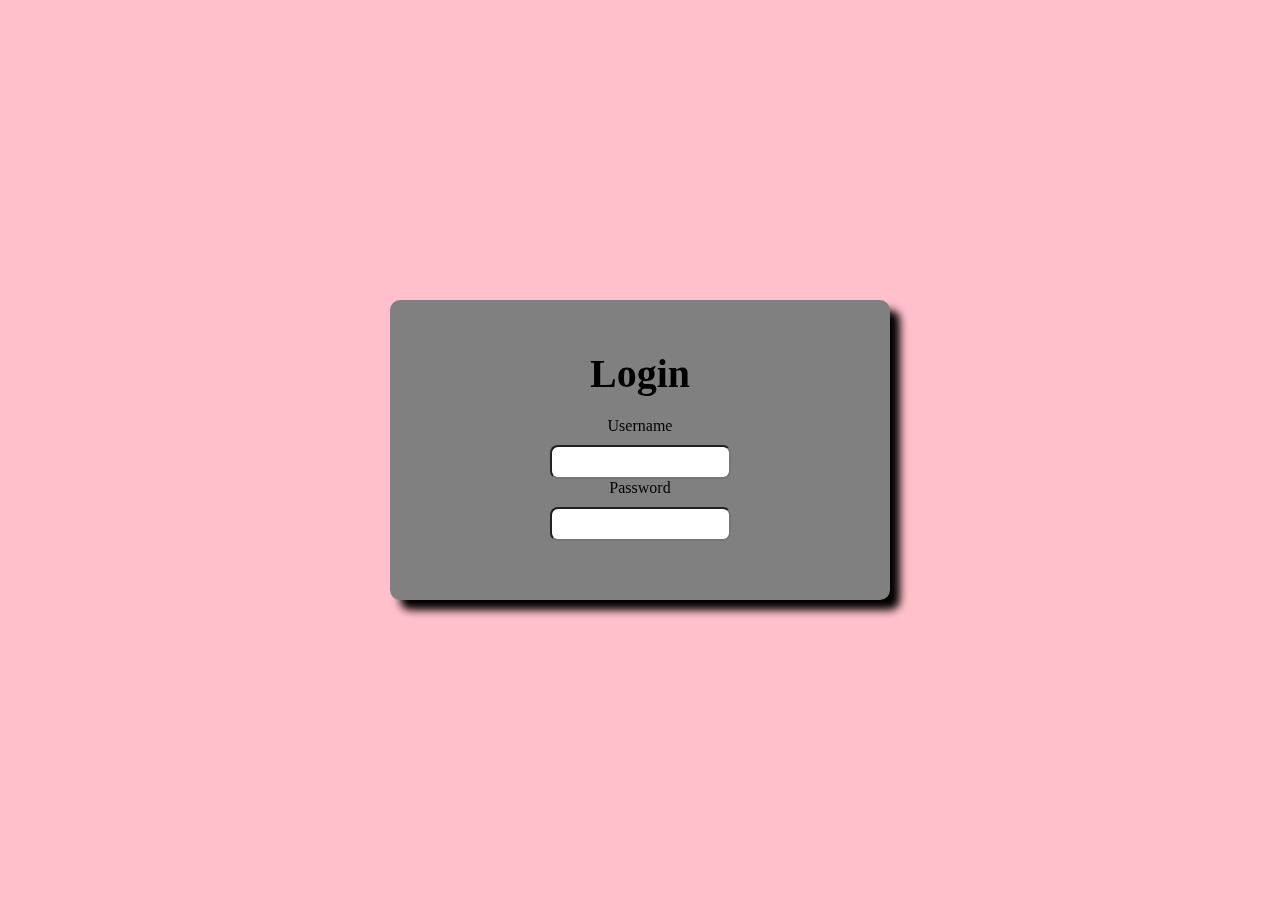
<file: 前端/HTML/登录框.html>
<!DOCTYPE html>
<html lang="en">
<head>
    <meta charset="UTF-8">
    <meta name="viewport" content="width=device-width, initial-scale=1.0">
    <meta http-equiv="X-UA-Compatible" content="ie=edge">
    <title>Document</title>
    <link rel="stylesheet" href="../css/login.css">
</head>
<body>
    <div class="login">
        <div class="login-input">
            <h2>Login</h2>
            <label for="name">Username</label>
            <input type="text" id="name">
            <label for="password">Password</label>
            <input type="password" name="password" id="password">
        </div>
    </div>
</body>
</html>
</file>
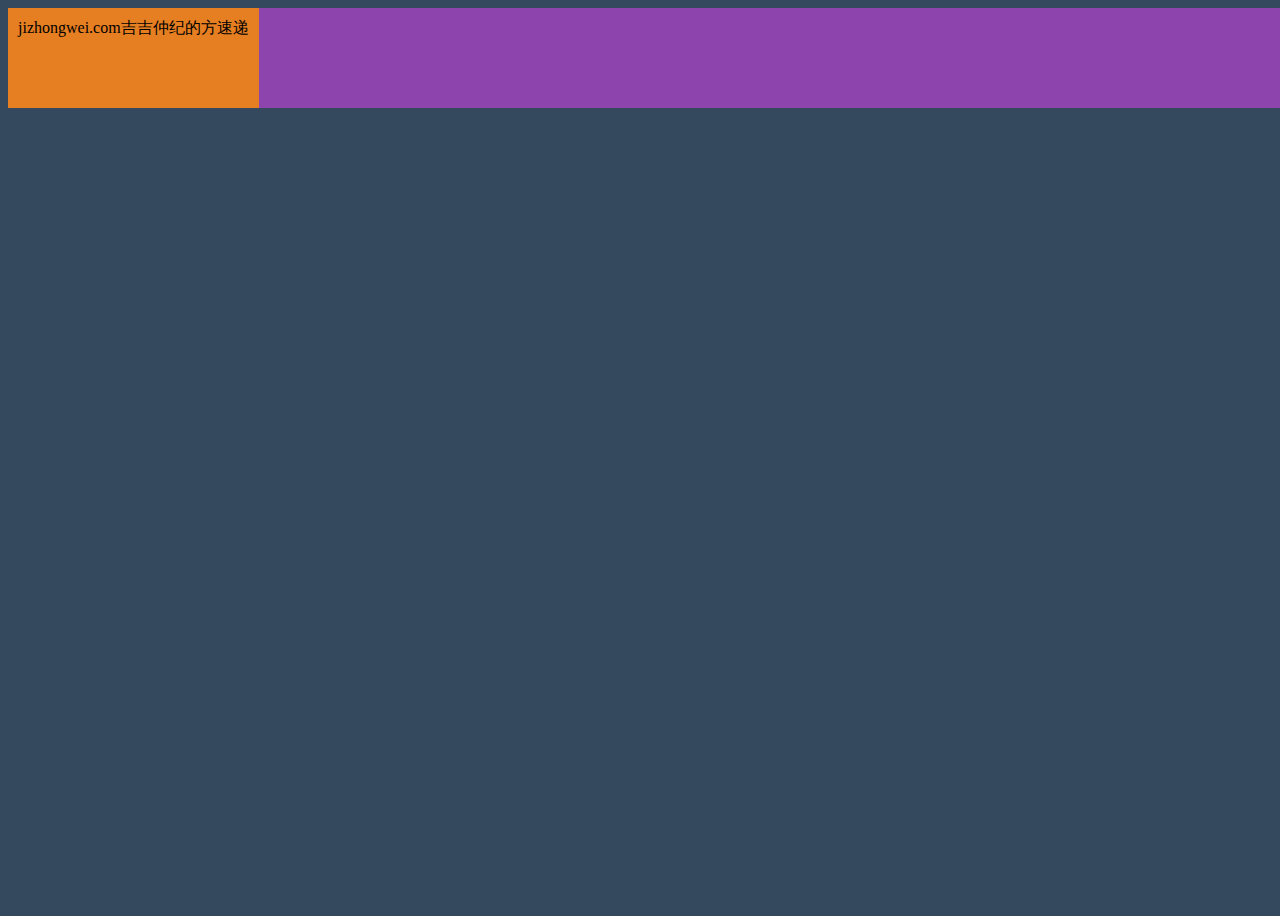
<file: 前端/HTML/盒子模型.html>
<!DOCTYPE html>
<html lang="en">
<head>
    <meta charset="UTF-8">
    <meta name="viewport" content="width=device-width, initial-scale=1.0">
    <meta http-equiv="X-UA-Compatible" content="ie=edge">
    <title>Document</title>
    <style>
        body {
            width: 100vw;
            height: 100vh;
            background:#34495e;
        }
        main {
            /* width:max-content; */
            height: 100px;
            background:#8e44ad;
        }
        div {
            background:#e67e22;
            /* width:fit-content; */
            padding: 10px;
            /* margin: auto; */
            margin-bottom: 20px;
            width:fit-content;
            height: -webkit-fill-available;
        }
    </style>
</head>
<body>
    <main>
        <div>jizhongwei.com吉吉仲纪的方速递</div>
        <!-- <div>jizhongwei.com</div> -->
    </main>
</body>
</html>
</file>
<file: moban/css/m.css>
@charset "utf-8";

@media screen and (min-width: 1024px) and (max-width: 1199px) {
    .navbox {
        width: 96%
    }

    #starlist li a {
        padding: 0 10px;
    }

    #starlist li.menu:before {
        right: 0
    }

    .zhuanti li {
        width: 27%
    }

    .searchbox {
        width: 96%
    }

    .box,
    article {
        width: 96%
    }

    .fader .slide img {
        height: 320px
    }

    .links li {
        width: 100%;
        text-align: left
    }

    .jianzhan li section {
        margin: 0 5px;
    }

    .jianzhan li:nth-child(1) {
        width: 30%
    }

    .jianzhan li:nth-child(3) {
        width: 36.3%
    }
}

@media screen and (max-width: 1023px) {

    /*header*/
    header {
        position: fixed;
        z-index: 999
    }

    nav {
        width: 100%;
        height: auto;
        background: rgba(0, 0, 0, 0.5);
        margin-top: 18px;
        position: fixed;
        z-index: 999;
        top: 42px;
    }

    .searchico {
        position: absolute;
        top: 6px;
        right: 10px;
    }

    .search {
        width: 80%
    }

    .navbox {
        width: 100%
    }

    .searchbox {
        width: 100%;
        position: fixed;
        top: 50px;
        z-index: 99;
        background: rgba(0, 0, 0, .8);
    }

    .logo {
        margin-left: 0;
        line-height: 56px;
        float: none;
        text-align: center;
        margin-right: 0px;
    }

    #mnavh {
        overflow: hidden;
        position: absolute;
    }

    #mnavh {
        display: block;
    }

    #starlist {
        display: none;
        width: 100%;
        /* top: 30px; */
    }

    #starlist li {
        width: 55%;
        text-align: center;
        background: #12b7de;
        float: none;
        display: block;
        font-weight: bold;
    }

    #starlist li:last-child {
        padding-bottom: 100%
    }

    #starlist li a {
        color: #fff;
        display: block;
        width: 100%;
        text-align: center;
        float: none;
        padding: 0;
        background: #12b7de;
        border-bottom: #49ccea 1px solid;
    }

    #starlist ul.sub {
        display: block;
        position: inherit;
        left: inherit;
        top: inherit;
    }

    #starlist ul.sub li {
        width: 100%
    }

    #starlist ul.sub li:last-child {
        padding-bottom: 0;
        border-bottom: #49ccea 1px solid;
    }

    #starlist ul.sub li a {
        color: #fff;
        font-weight: normal;
        border-bottom: none;
    }

    #starlist ul.sub li a:hover,
    #starlist li:hover a,
    #starlist #selected {
        color: #fff;
    }

    .menu span {
        display: block;
        width: 50px;
        height: 50px;
        background: #12b7de;
        opacity: 0.5;
        position: absolute;
        top: 0;
        right: 0;
        border-left: #49ccea 1px solid;
    }

    .menu:before {
        right: 20px;
    }

    /**/
    .box,
    article {
        width: 96%
    }

    article {
        padding-top: 80px;
    }

    .lbox {
        width: 100%
    }

    .rbox {
        display: none
    }

    .qq_join li section {
        margin: 0 10px
    }

    .jianzhan li section {
        margin: 0 5px;
    }

    .jianzhan li:nth-child(1) {
        width: 30%
    }

    .jianzhan li:nth-child(3) {
        width: 36.3%
    }

    .zhuanti li {
        width: 27%;
    }
}

@media only screen and (max-width: 768px) {
    .zhuanti li {
        padding: 15px;
    }

    .bplist a img {
        width: 96%
    }

    .xinlu li a {
        padding: 5px;
        margin: 0 5px;
    }

    .myblog li {
        width: 33.3%;
    }

    .qq_join li section {
        margin: 0 5px;
        padding: 5px;
    }

    .qq_join li p {
        margin: 10px 0;
        font-size: 12px
    }

    .endnav p:last-child {
        text-align: center;
        margin-top: 20px;
    }

    .site_tj li {
        width: 20%
    }

    .hnav a {
        font-size: 12px
    }

    .muban li section {
        margin: 0 5px;
        height: 260px;
        overflow: hidden
    }

    .zhuanti li {
        width: 27.6%;
        padding: 8px
    }
}

@media only screen and (max-width: 480px) {
    .headline {
        width: 100%
    }

    .headline ul {
        height: auto;
        padding-bottom: 10px;
        overflow: hidden
    }

    .headline ul li {
        width: 49%;
        float: left;
    }

    .headline ul li:last-child {
        float: right
    }

    .headline ul li span {
        padding: 0 20px
    }

    .banbox {
        width: 100%
    }

    .fader {
        height: 200px;
    }

    .newspic {
        width: 100%;
        height: auto
    }

    .newspic li {
        width: 49%;
        float: left
    }

    .newspic li:last-child {
        float: right
    }

    .newspic li a {
        height: 100%
    }

    .newslist {
        float: none;
        width: 100%
    }

    .zhuanti ul {
        padding: 0
    }

    .zhuanti li {
        width: 44%;
        padding: 8px;
    }

    .zhuanti ul:before {
        left: 0;
    }

    .zhuanti ul:after {
        bottom: 0
    }

    .ad {
        padding: 5px
    }

    .blogtitle {
        font-size: 16px
    }

    .bplist {
        height: 60px
    }

    .bplist a img {
        height: 100%
    }

    a.viewmore {
        position: static;
        margin-top: 20px;
        text-align: center
    }

    .blogpic {
        width: 100px;
        margin-right: 10px;
        height: 76px;
    }

    .blogtext {
        margin-top: 15px
    }

    .lanmu h1 {
        font-size: 18px;
    }

    .top_pic {
        width: 100%;
        float: none;
        margin-bottom: 10px
    }

    .top_box {
        float: none;
        width: 100%;
    }

    .liucheng li,
    .jianzhan li:nth-child(1),
    .jianzhan li:nth-child(3) {
        width: 100%;
    }

    .muban li section {
        height: auto
    }

    .site_tj li {
        width: 50%
    }

    .about {
        padding: 20px
    }

    .ab_box p:last-child {
        width: 100%;
        clear: both;
        padding-top: 10px
    }

    .ly_button {
        float: none;
        display: block;
    }

    .xinlu li {
        width: 50%
    }

    .myblog li,
    .xiangsi li {
        width: 50%
    }

    .qq_join li {
        width: 50%;
        margin-bottom: 20px
    }

    .wxbox ul {
        overflow: hidden;
        text-align: center
    }

    .wxbox li {
        float: none;
        display: inline-block
    }

    .wxbox {
        float: none
    }

    .endnav {
        width: 100%;
        overflow: hidden;
        margin-top: 20px
    }

    .endnav p {
        margin: 0 10px
    }

    .price_info img {
        position: static
    }

    .free li {
        width: 100%;
        margin-bottom: 10px
    }

    .newspic span {
        padding: 0 8px;
    }

    .hnav {
        float: none;
        width: 100%;
        clear: both;
        display: block;
        overflow: hidden;
    }

    .ztpic {
        height: 60px;
    }

    .zhuanti li b {
        -webkit-box-orient: vertical;
        display: -webkit-box;
        -webkit-line-clamp: 2;
        font-size: 14px;
        height: 42px;
        line-height: 24px;
        white-space: inherit;
    }

    .bloginfo {
        width: 100%
    }

    .imgscale img {
        height: 100%;
        max-width: 100%;
    }

    .blogpic i {
        display: none
    }

    .fader .slide img {
        height: 200px;
    }

    .otherlink li {
        width: 100%
    }

    .tab_buttons {
        overflow-x: auto;
    }

    .tab_buttons ul {
        width: 600px;
        overflow-x: scroll;
    }

    .tab_buttons li {
        margin-right: 30px;
        width: auto;
    }

    .newscurrent:after {
        width: 100%
    }
}
</file>
<file: 前端/css/index.css>
* {
  /* background:#f3f3f3; */
  margin: 0px;
  padding: 0px;
}
.header {
  background: #f3f3f3;
  /* text-align: center; */
  box-shadow: 3px 3px 8px black;
  margin-top: 0px;
  position: fixed;
  width: 100%;
  top: 0px;
}
.header div.nav {
  width: 80%;
  margin: 0 auto;
  position: relative;
  overflow: hidden;
  padding-bottom: 0px;
}
.header div.nav div.ul-info {
  float: left;
}
.header div.nav div.ul-info ul {
  list-style: none;
  padding: 10px 0 10px 0;
  display: inline-block;
}
.header div.nav div.ul-info ul li {
  display: inline-block;
  padding-right: 20px;
}
.header div.nav div.ul-info ul li a.brand {
  font-size: 30px;
}
.header div.nav div.ul-info ul li a {
  text-decoration: none;
  font-size: 20px;
}
.header div.nav div.ul-info ul li a:hover {
  font-style: italic;
  font-size: 25px;
  text-shadow: 2px 2px 2px black;
}
.header div.nav div.ul-info ul li:first-child {
  padding-right: 50px;
}
.header div.nav div.btn {
  float: right;
  right: 20px;
  padding: 10px 20px;
}
.header div.nav div.btn button {
  font-size: 10px;
  padding: 10px 20px;
  border-radius: 8px;
  box-shadow: 2px 3px 3px gray;
}
.container .main {
  width: 60%;
  background: #a39595;
  margin: 80px auto 80px auto;
  box-shadow: 10px 10px 15px black;
  border-radius: 10px;
}
.container .main article {
  padding: 20px;
  text-align: center;
}
.container .main article h2 a {
  text-decoration: none;
  color: black;
}
.container .main article div.article-info {
  padding-top: 10px;
}
.container .main article div.article-info span {
  font-style: italic;
  padding-right: 10px;
}
.container .main article div.article-info span a {
  text-decoration: none;
}
.container .main article p {
  margin-top: 10px;
  text-indent: 2em;
  line-height: 1.5;
}
.container .main article p a {
  text-decoration: none;
}
.footer {
  position: fixed;
  bottom: 0px;
  width: 100%;
  height: 50px;
  background: gray;
  text-align: center;
}
.footer p {
  padding: 15px;
}
</file>
<file: 前端/css/layout.css>
* {
  /* background:#f3f3f3; */
  margin: 0px;
  padding: 0px;
}
.header {
  background: #f3f3f3;
  /* text-align: center; */
  box-shadow: 3px 3px 8px black;
  margin-top: 0px;
  position: fixed;
  width: 100%;
  top: 0px;
}
.header div.nav {
  width: 80%;
  margin: 0 auto;
  position: relative;
  overflow: hidden;
  padding-bottom: 0px;
}
.header div.nav div.ul-info {
  float: left;
}
.header div.nav div.ul-info ul {
  list-style: none;
  padding: 10px 0 10px 0;
  display: inline-block;
}
.header div.nav div.ul-info ul li {
  display: inline-block;
  padding-right: 20px;
}
.header div.nav div.ul-info ul li a.brand {
  font-size: 30px;
}
.header div.nav div.ul-info ul li a {
  text-decoration: none;
  font-size: 20px;
}
.header div.nav div.ul-info ul li a:hover {
  font-style: italic;
  font-size: 25px;
  text-shadow: 2px 2px 2px black;
}
.header div.nav div.ul-info ul li:first-child {
  padding-right: 50px;
}
.header div.nav div.btn {
  float: right;
  right: 20px;
  padding: 10px 20px;
}
.header div.nav div.btn button {
  font-size: 10px;
  padding: 10px 20px;
  border-radius: 8px;
  box-shadow: 2px 3px 3px gray;
}
.container .main {
  width: 80%;
  background: #a39595;
  margin: 80px auto 80px auto;
  box-shadow: 10px 10px 15px black;
  border-radius: 10px;
}
.container .main article {
  padding: 20px;
}
.container .main article h2 a {
  text-decoration: none;
  color: black;
}
.container .main article div.article-info {
  padding-top: 10px;
}
.container .main article div.article-info span {
  font-style: italic;
  padding-right: 10px;
}
.container .main article div.article-info span a {
  text-decoration: none;
}
.container .main article p {
  margin-top: 10px;
  text-indent: 2em;
}
.container .main article p a {
  text-decoration: none;
}
article:not(:last-child) {
  border-bottom: solid 2px black;
}
.footer {
  position: fixed;
  bottom: 0px;
  width: 100%;
  height: 50px;
  background: gray;
  text-align: center;
}
.footer p {
  padding: 15px;
}
</file>
<file: 前端/css/login.css>
* {
  padding: 0;
  margin: 0;
}
body {
  background: pink;
}
.login {
  width: 500px;
  background: gray;
  height: 300px;
  margin: 0 auto;
  position: fixed;
  top: 50%;
  left: 50%;
  transform: translate(-50%, -50%);
  border-radius: 10px;
  box-shadow: 10px 10px 8px black;
}
.login .login-input {
  width: 300px;
  height: 150px;
  margin: 0 auto;
  padding: 50px 0;
}
.login .login-input h2 {
  margin-bottom: 20px;
  text-align: center;
  font-size: 40px;
}
.login .login-input label {
  display: block;
  text-align: center;
}
.login .login-input input {
  display: block;
  margin: 0 auto;
  height: 30px;
  margin-top: 10px;
  border-radius: 8px;
}
.login .login-input input:focus {
  background: blue;
}
</file>
<file: moban/css/base.css>
﻿/*更多精品模板请访问：http://www.bootstrapmb.com*/
@charset "utf-8";

/* css */
* {
	margin: 0;
	padding: 0
}

body {
	font: 15px "Microsoft YaHei", Arial, Helvetica, sans-serif;
	color: #333;
	background: #E9EAED;
	line-height: 1.5;
	overflow-x: hidden;
}

img {
	border: 0;
	display: block
}

ul,
li {
	list-style: none;
}

a {
	text-decoration: none;
	color: #333;
}

a:hover {
	color: #000;
	text-decoration: none;
}

.clear {
	clear: both;
	width: 100%;
	overflow: hidden;
	height: 20px
}

.clearblank {
	clear: both;
	width: 100%;
	overflow: hidden;
}

.fl {
	float: left !important;
}

.fr {
	float: right !important;
}

.box,
article {
	width: 1200px;
	margin: auto;
	overflow: hidden
}

.navbox {
	width: 1200px;
	margin: auto;
}

.mt20 {
	margin-top: 20px;
}

.blue {
	color: #00C1DE
}

/*header*/
header {
	width: 100%;
	padding: 5px 0;
	background: #1C2327;
	height: 50px;
}

header::before {
	background: #000 linear-gradient(to left, #4cd964, #5ac8fa, #007aff, #34aadc, #5856d6, #ff2d55);
	content: "";
	height: 5px;
	position: absolute;
	top: 0;
	width: 100%;
}

.logo {
	float: left;
	margin-right: 60px;
	line-height: 50px;
	color: #FFF;
	font-size: 22px
}

.logo a {
	color: #FFF
}

.logo img {
	margin-top: 14px;
}

.imgscale img {
	width: 100%;
	-moz-transition: all .5s ease;
	-webkit-transition: all .5s ease;
	-ms-transition: all .5s ease;
	-o-transition: all .5s ease;
	transition: all .5s ease;
	transition: all 0.5s;
}

.imgscale:hover img {
	transform: scale(1.1);
}

/*nav*/
nav {
	float: left;
	height: 50px;
	line-height: 50px;
	text-align: center;
}

#starlist {}

#starlist li {
	position: relative;
	display: inline;
	float: left;
	width: max-content;
}

#starlist li a {
	display: inline;
	float: left;
	padding: 0 20px;
	color: #fff
}

#starlist li a:hover,
#starlist #selected,
.selected>a,
#starlist li:hover {
	color: #00c1de;
}

#starlist li:hover a {
	color: #00c1de
}

#starlist ul.sub {
	overflow: hidden;
	position: absolute;
	left: 0;
	top: 50px;
	background: #1C2327;
	display: none;
	z-index: 9
}

#starlist ul.sub li {
	height: 30px;
	line-height: 30px;
	font-size: 14px;
}

#starlist ul.sub li:last-child {
	padding-bottom: 10px
}

#starlist ul.sub li a {
	color: #FFF
}

#starlist ul.sub li a:hover {
	color: #00c1de
}

#starlist li:hover ul.sub {
	display: block
}

/*箭头*/
.menu:before {
	position: absolute;
	content: "";
	top: 22px;
	right: 5px;
	background: url(../images/jt.png) no-repeat;
	width: 8px;
	height: 8px;
	-ms-transition: all .5s ease;
	-moz-transition: all .5s ease;
	-webkit-transition: all .5s ease;
	-o-transition: all .5s ease;
	transition: all .5s ease;
}

.menu:hover:before {
	transform: rotate(180deg)
}

/*旋转*/
#mnavh {
	display: none;
	margin: 5px 0 0 0;
	width: 24px;
	height: 40px;
	float: right;
	text-align: center;
	padding: 0 10px;
}

.navicon {
	display: block;
	position: relative;
	width: 30px;
	height: 5px;
	background-color: #fff;
	margin-top: 20px;
}

.navicon:before,
.navicon:after {
	content: '';
	display: block;
	width: 30px;
	height: 5px;
	position: absolute;
	background: #fff;
	-webkit-transition-property: margin, -webkit-transform;
	transition-property: margin, -webkit-transform;
	transition-property: margin, transform;
	transition-property: margin, transform, -webkit-transform;
	-webkit-transition-duration: 300ms;
	transition-duration: 300ms;
}

.navicon:before {
	margin-top: -10px;
}

.navicon:after {
	margin-top: 10px;
}

.open .navicon {
	background: none
}

.open .navicon:before {
	margin-top: 0;
	-webkit-transform: rotate(45deg);
	transform: rotate(45deg);
}

.open .navicon:after {
	margin-top: 0;
	-webkit-transform: rotate(-45deg);
	transform: rotate(-45deg);
}

.open .navicon:before,
.open .navicon:after {
	content: '';
	display: block;
	width: 30px;
	height: 5px;
	position: absolute;
	background: #fff;
}

/*menu+*/
.menu span {
	display: none;
	width: 50px;
	height: 50px;
	background: #12b7de;
	opacity: 0.5;
	position: absolute;
	top: 0;
	right: 0;
	border-left: #49ccea 1px solid;
}

/*search*/
.searchico {
	margin-top: 5px;
	width: 39px;
	height: 39px;
	float: right;
	display: inline;
	cursor: pointer;
	background: url(../images/bg.png) no-repeat center !important;
}

.searchbox {
	width: 1200px;
	margin: 10px auto;
	overflow: hidden;
	background: #ffffff;
	position: relative;
}

.search {
	width: 50%;
	margin: 20px auto;
	background: #222;
	border-radius: 0 5px 5px 0;
	position: relative;
	border: #ccc 1px solid;
	display: none;
}

.search input.input_submit {
	border: 0;
	background: 0;
	color: #fff;
	outline: none;
	position: absolute;
	top: 10px;
	right: 10%
}

.search input.input_text {
	border: 0;
	line-height: 36px;
	height: 36px;
	width: 72%;
	padding-left: 10px;
	outline: none
}

.open {
	display: block !important
}

.searchclose {
	background: url(../images/close.png) no-repeat;
	display: block;
	position: absolute;
	width: 28px;
	height: 30px;
	right: 5px;
	top: 5px
}

/*article*/

/*lbox*/
.lbox {
	width: 75%;
	float: left;
	overflow: hidden
}

/*banner*/
.banbox {
	width: 68.5%;
	overflow: hidden;
	float: left;
	border-radius: 3px;
	margin-bottom: 20px
}

.banner {
	width: 100%;
	overflow: hidden;
	float: left;
}

.fader {
	position: relative;
	width: 100%;
	height: 260px;
	/*padding-top: 50%;*/
	font-family: "futura", arial;
	overflow: hidden;
}

.fader .slide {
	position: absolute;
	width: 100%;
	top: 0;
	z-index: 1;
	opacity: 0;
}

.fader .slide img {
	width: 100%;
	height: 260px;
	margin: auto;
}

.fader .prev,
.fader .next {
	position: absolute;
	height: 32px;
	line-height: 32px;
	width: 40px;
	top: 50%;
	left: 50px;
	z-index: 4;
	margin-top: -25px;
	cursor: pointer;
	opacity: 0;
	transition: all 150ms;
}

.fader .prev {
	background: url(../images/left.png) no-repeat
}

.fader .next {
	left: auto;
	right: 50px;
	background: url(../images/right.png) no-repeat
}

.fader .pager_list {
	position: absolute;
	width: 100%;
	height: 26px;
	padding: 0;
	line-height: 40px;
	bottom: 0;
	text-align: center;
	z-index: 4;
}

.fader .pager_list li {
	border-radius: 10px;
	display: inline-block;
	width: 10px;
	height: 10px;
	margin: 0 7px;
	background: #fff;
	opacity: .9;
	text-indent: -9999px;
	cursor: pointer;
	transition: all 150ms;
}

.fader .pager_list li:hover,
.fader .pager_list li.active {
	opacity: 1;
	background: #12b7de;
}

.banner:hover .fader_controls .page.prev {
	opacity: .7;
	left: 20px
}

.banner:hover .fader_controls .page.next {
	opacity: .7;
	right: 20px
}

/*headline*/
.headline {
	width: 30%;
	float: right;
	overflow: hidden;
}

.headline ul {
	height: 260px;
}

.headline ul li {
	width: 100%;
	background: #000;
	overflow: hidden;
	height: 125px;
	margin-bottom: 10px;
	border-radius: 3px;
	position: relative
}

.headline ul li a {
	display: block;
	overflow: hidden;
	height: 100%;
}

.headline ul li img {
	width: 100%;
	height: 100%;
	-moz-transition: all .5s ease;
	-webkit-transition: all .5s ease;
	-ms-transition: all .5s ease;
	-o-transition: all .5s ease;
	transition: all .5s ease;
	transition: all 0.5s;
	opacity: .7;
}

.headline ul li:hover img {
	transform: scale(1.1);
	opacity: 1
}

.headline ul li span {
	bottom: 0;
	position: absolute;
	top: 30%;
	left: 0;
	right: 0;
	color: #FFF;
	text-align: center;
	font-size: 15px;
	margin-top: 5px;
	padding: 0 40px;
	overflow: hidden;
	text-overflow: ellipsis;
	-webkit-box-orient: vertical;
	display: -webkit-box;
	-webkit-line-clamp: 2;
	line-height: 24px;
	height: 48px;
}

/*tab_buttons*/
.tab_buttons {
	margin-bottom: 10px;
	width: 100%;
	overflow: hidden;
	border-bottom: #e4e3e3 1px solid;
	/* position: relative; */
}

.tab_buttons li {
	display: block;
	font-size: 16px;
	line-height: 40px;
	float: left;
	width: 100px;
	text-align: center;
	position: relative;
	cursor: pointer
}

.newscurrent:after {
	content: "";
	background: #000;
	width: 100px;
	height: 2px;
	position: absolute;
	bottom: 0;
	left: 0;
}

.newsitem {
	display: none;
}

.newsitem:nth-child(1) {
	display: block;
}

/*tab_box*/
.whitebg {
	background: #fff;
	border-radius: 8px;
	padding: 20px;
	margin-bottom: 20px;
	overflow: hidden;
}

.tab_box {
	clear: both;
	position: relative;
}

.newslist {
	float: right;
	width: 66%
}

.newslist li {
	overflow: hidden;
	line-height: 32px;
	padding: 0 20px 10px 20px;
}

.newslist li a {
	height: 32px;
}

.newslist li img {
	width: 100%
}

.newslist li {
	height: 22px;
}

.newslist li:hover {
	height: 100%;
	background: #f7f7f7
}

.newslist li:hover a {
	color: #000;
	font-weight: bold
}

.newslist li:hover i {
	background: #222;
}

.newslist li:nth-child(1) {
	height: 100%;
	background: #f7f7f7
}

.newslist li:nth-child(1) a {
	color: #000;
	font-weight: bold
}

.newslist li:nth-child(1) i {
	background: #9a9a9a;
}

.newslist:hover li:nth-child(1) {
	height: 22px;
	background: none;
}

.newslist:hover li:nth-child(1) a {
	color: #333;
	font-weight: normal
}

.newslist:hover li:nth-child(1) i {
	background: #9a9a9a;
}

.newslist:hover li:nth-child(1):hover {
	height: 100%;
	background: #f7f7f7;
}

.newslist:hover li:nth-child(1):hover a {
	color: #000;
	font-weight: bold
}

.newslist:hover li:nth-child(1):hover i {
	background: #222;
}

.newslist p {
	line-height: 24px;
	font-size: 14px;
	overflow: hidden;
	text-overflow: ellipsis;
	-webkit-box-orient: vertical;
	display: -webkit-box;
	-webkit-line-clamp: 2;
	height: 48px;
}

.newspic {
	float: left;
	width: 32%;
	height: 218px;
	overflow: hidden;
	position: relative;
}

.newspic ul {
	overflow: hidden;
}

.newspic li {
	height: 100px;
	position: relative;
	background: rgba(0, 0, 0, 1);
	overflow: hidden;
	margin-bottom: 10px;
	border-radius: 3px
}

.newspic li a {
	display: block;
	overflow: hidden
}

.newspic img {
	height: 100%;
	width: 100%;
	opacity: .7;
	-moz-transition: all .5s ease;
	-webkit-transition: all .5s ease;
	-ms-transition: all .5s ease;
	-o-transition: all .5s ease;
	transition: all .5s ease;
	transition: all 0.5s;
}

.newspic span {
	bottom: 0;
	position: absolute;
	bottom: 30%;
	left: 0;
	right: 0;
	color: #FFF;
	text-align: center;
	font-size: 15px;
	padding: 0 40px;
	overflow: hidden;
	text-overflow: ellipsis;
	-webkit-box-orient: vertical;
	display: -webkit-box;
	-webkit-line-clamp: 2;
	line-height: 22px;
}

.newspic li:hover img {
	opacity: .9;
	transform: scale(1.1);
}

.newsitem ul li i {
	display: block;
	width: 20px;
	height: 20px;
	background: #9a9a9a;
	float: left;
	margin-top: 6px;
	margin-right: 20px;
	position: relative;
	font-style: normal
}

.newsitem ul li i::before {
	position: absolute;
	left: 0;
	top: 0;
	font-size: 9px;
	color: #fff;
	line-height: 20px;
	width: 20px;
	text-align: center
}

.newsitem ul li:first-child i {
	background: #222;
}

.newsitem ul li:first-child i::before {
	content: "1";
}

.newsitem ul li:nth-child(2) i::before {
	content: "2";
}

.newsitem ul li:nth-child(3) i::before {
	content: "3";
}

.newsitem ul li:nth-child(4) i::before {
	content: "4";
}

.newsitem ul li:nth-child(5) i::before {
	content: "5";
}

/*zhuanti*/
.zhuanti ul {
	overflow: hidden;
	padding: 10px 0 20px 10px;
	position: relative;
}

.zhuanti ul:before {
	content: "";
	position: absolute;
	background: #fff;
	width: 1px;
	height: 100%;
	left: 10px
}

.zhuanti ul:after {
	content: "";
	position: absolute;
	background: #fff;
	width: 100%;
	height: 1px;
	bottom: 20px;
	left: 0;
}

.zhuanti li {
	float: left;
	width: 27.6%;
	border-bottom: #eee 1px solid;
	border-left: #eee 1px solid;
	overflow: hidden;
	padding: 20px;
	-moz-transition: all .5s ease;
	-webkit-transition: all .5s ease;
	transition: all .5s ease;
}

.ztpic {
	width: 100%;
	height: 100px;
	overflow: hidden;
	border-radius: 3px;
	background: #CCC;
	display: block
}

.ztpic img {
	display: inline-block;
	width: 100%;
	min-height: 100%;
	height: auto;
	vertical-align: middle;
	transition: all .5s ease-out .1s;
}

.zhuanti li b {
	display: block;
	width: 100%;
	overflow: hidden;
	height: 30px;
	line-height: 30px;
	margin: 10px 0;
	text-overflow: ellipsis;
	white-space: nowrap;
	overflow: hidden;
}

.zhuanti li span {
	color: #999;
	overflow: hidden;
	text-overflow: ellipsis;
	-webkit-box-orient: vertical;
	display: -webkit-box;
	-webkit-line-clamp: 3;
	font-size: 14px;
	height: 62px;
}

.readmore {
	margin: 10px 0 0 0;
	color: #096;
	display: block;
}

.readmore:before {
	content: "+";
	color: #063
}

.zhuanti li:hover {
	background: #fff;
	box-shadow: #ccc 1px 1px 8px;
}

.zhuanti li:hover img {
	transform: scale(1.05)
}

/*bloglist*/
.bloglist ul {
	padding: 10px 0 0
}

.bloglist li {
	overflow: hidden;
	margin-bottom: 20px;
	border-bottom: #eee 1px dashed;
	padding-bottom: 20px;
	position: relative;
	min-height: 120px;
}

.blogtitle {
	margin: 0 0 10px 0;
	font-size: 18px;
	overflow: hidden;
}

.bloglist li:hover .blogtitle a {
	color: #337ab7;
}

.blogtitle b {
	color: #F00
}

a.viewmore {
	display: block;
	right: 10px;
	bottom: 20px;
	position: absolute;
	padding: 3px 10px;
	background: #12b7de;
	color: #fff;
	border-radius: 3px;
}

.blogpic {
	float: left;
	width: 23.2%;
	margin-right: 20px;
	display: block;
	overflow: hidden;
	border-radius: 3px;
	position: relative
}

.blogpic i {
	display: block;
	position: absolute;
	top: 0;
	left: 0;
	z-index: 9;
	font-style: normal;
	padding: 3px 5px;
	background: rgba(18, 182, 221, .8);
	font-size: 14px;
}

.blogpic i a {
	color: #FFF
}

.bplist {
	display: block;
	overflow: hidden
}

.bplist a {
	display: block;
	float: left;
	width: 25%;
	overflow: hidden
}

.bplist a img {
	border-radius: 3px;
	width: 200px;
	height: 140px;
	-moz-transition: all .5s ease;
	-webkit-transition: all .5s ease;
	-ms-transition: all .5s ease;
	-o-transition: all .5s ease;
	transition: all .5s ease;
	transition: all 0.5s;
}

.bplist a img:hover {
	transform: scale(1.05)
}

.blogtext {
	font-size: 14px;
	color: #666;
	overflow: hidden;
	text-overflow: ellipsis;
	-webkit-box-orient: vertical;
	display: -webkit-box;
	-webkit-line-clamp: 3;
	margin-top: 20px
}

.bloginfo {
	margin-top: 20px;
	overflow: hidden;
	color: #999;
	line-height: 34px;
}

.bloginfo span {
	margin: 0 5px
}

.bloginfo span a {
	color: #096
}

.avatar {
	position: relative;
	float: left;
	width: 30px;
	height: 30px;
	border-radius: 100%;
	padding: 2px;
	display: block;
	background: -webkit-linear-gradient(bottom left, rgba(0, 153, 255, .9), rgba(42, 228, 197, .7));
	background: -o-linear-gradient(bottom left, rgba(0, 153, 255, .9), rgba(42, 228, 197, .7));
	background: linear-gradient(to top right, rgba(0, 153, 255, .9), rgba(42, 228, 197, .7));
}

.avatar img {
	width: 100%;
	border-radius: 50%;
}

.avatar::after {
	content: "";
	position: absolute;
	background: url(../images/v.png) no-repeat;
	background-size: 12px;
	width: 12px;
	height: 12px;
	right: 0;
	bottom: 0
}

/*links*/
.sqlink {
	float: right;
	margin-right: 10px;
	font-size: 14px
}

.sqlink a {
	color: #666
}

.sqlink a:hover {
	color: #000;
	text-decoration: underline
}

.links ul {
	overflow: hidden;
	margin-top: 20px
}

.links li {
	display: inline-block;
	width: 50%;
	float: left;
	line-height: 30px;
	text-align: center
}

.links li a {
	display: block;
}

.links li:hover {
	background: #f7f7f7
}

/*rbox*/
.rbox {
	width: 23.5%;
	float: right;
	overflow: hidden;
}

.card {
	box-shadow: 0px 1px 0px rgba(255, 255, 255, .1), inset 0px 1px 1px rgba(0, 0, 0, .7);
	border-radius: 3px;
	background: url(../images/quote-bg.png) no-repeat top right rgba(42, 42, 42, 1);
	height: 260px;
	overflow: hidden;
	margin-bottom: 20px
}

.card h2 {
	font-size: 22px;
	margin: 10px;
	color: #89919a;
	font-weight: normal;
	padding-bottom: 10px;
}

.card p {
	font-size: 12px;
	padding: 0 0 0 20px;
	line-height: 28px;
	text-shadow: 0px 1px 2px rgba(0, 0, 0, .5);
	color: #d0d2d4;
	-webkit-animation: animations2 5s ease-in-out 5s;
	-moz-animation: animations2 5s ease-in-out 5s;
	-o-animation: animations2 5s ease-in-out 5s;
	-ms-animation: animations2 5s ease-in-out 5s;
	animation: animations2 5s ease-in-out 5s;
}

.linkmore {
	margin: 15px
}

.linkmore li {
	width: 25%;
	float: left
}

.linkmore li a {
	height: 53px;
	display: block;
	overflow: hidden;
	box-shadow: 0px 1px 0px rgba(255, 255, 255, .1), inset 0px 1px 1px rgba(0, 0, 0, .7);
	border-radius: 50%;
	margin: 0 5px;
}

.linkmore li a:hover {
	opacity: 0.5;
}

a.iconfont.icon-zhuye {
	color: #ef5509;
	font-size: 36px;
	background: url(../images/c01.png) no-repeat center;
}

a.iconfont.icon-youxiang {
	color: #FF991A;
	font-size: 28px;
	background: url(../images/c02.png) no-repeat center;
}

a.iconfont.icon--- {
	color: #1296DB;
	background: url(../images/c03.png) no-repeat center;
}

a.iconfont.icon-weixin {
	color: #07AF12;
	background: url(../images/c04.png) no-repeat center;
}

#weixin {
	position: relative
}

#weixin i {
	display: block;
	position: absolute;
	bottom: 55px;
	right: 0
}

#weixin i img {
	height: 100px;
	display: none
}

#weixin:hover i img {
	display: block
}

/*htitle*/
.htitle {
	font-size: 16px;
	line-height: 40px;
	border-bottom: 1px solid #eee;
	color: #484848;
	font-weight: normal;
	position: relative;
	margin-bottom: 10px;
}

.htitle:after {
	content: "";
	position: absolute;
	width: 60px;
	height: 2px;
	content: "";
	background: #000;
	left: 0;
	bottom: 0;
	-moz-transition: all .5s ease;
	-webkit-transition: all .5s ease;
	transition: all .5s ease;
}

.htitle:hover:after {
	width: 80px;
}

.hnav {
	float: right
}

.hnav a {
	display: block;
	margin-right: 10px;
	padding-right: 10px;
	float: left;
	position: relative
}

.hnav a:after {
	position: relative;
	content: "/";
	right: -10px;
	bottom: 0;
	color: #ccc
}

.hnav a:last-child::after {
	content: ""
}

/*notice*/
.notice ul {
	padding-top: 18px
}

.notice li {
	font-size: 12px;
	line-height: 30px;
	margin-bottom: 12px;
	display: block;
	-moz-border-radius: 4px;
	border-radius: 4px;
	background: #f6f6f6;
	padding: 4px 12px 4px 30px;
	overflow: hidden;
	text-overflow: ellipsis;
	white-space: nowrap;
	position: relative;
	-moz-transition: all .2s ease;
	-webkit-transition: all .2s ease;
	transition: all .2s ease;
}

.notice li:before {
	position: absolute;
	content: "";
	width: 3px;
	height: 3px;
	background: #000;
	border-radius: 10px;
	left: 15px;
	top: 20px
}

.notice li:hover {
	background: #f2f2f2;
	box-shadow: 0 0 10px #ccc;
	-moz-transition: all .2s ease;
	-webkit-transition: all .2s ease;
	transition: all .2s ease;
}

/*topnews*/
.topnews {
	display: block;
	margin: 20px 0;
	background: #000;
	position: relative;
	overflow: hidden;
	border-radius: 3px;
	max-height: 110px;
}

.topnews img {
	opacity: .7;
}

.topnews span {
	bottom: 0;
	position: absolute;
	bottom: 30%;
	left: 0;
	right: 0;
	color: #FFF;
	text-align: center;
	font-size: 15px;
	padding: 0 40px;
	overflow: hidden;
	text-overflow: ellipsis;
	-webkit-box-orient: vertical;
	display: -webkit-box;
	-webkit-line-clamp: 2;
	line-height: 22px;
}

.topnews:hover img {
	opacity: .9;
	transform: scale(1.1);
}

/*paihang*/
.paihang ul {
	overflow: hidden
}

.paihang ul li {
	height: 30px;
	line-height: 30px;
	margin-bottom: 10px;
	padding-left: 5px;
	text-overflow: ellipsis;
	white-space: nowrap;
	overflow: hidden;
}

.paihang ul li:nth-child(even) {
	background: #f6f6f6
}

.paihang ul li i {
	display: block;
	width: 16px;
	height: 16px;
	background: #B1B1B1;
	float: left;
	margin-top: 8px;
	margin-right: 10px;
	position: relative;
	font-style: normal
}

.paihang ul li i::before {
	position: absolute;
	left: 0;
	top: 0;
	font-size: 9px;
	color: #fff;
	line-height: 16px;
	width: 16px;
	text-align: center
}

.paihang ul li:first-child i,
.paihang ul li:nth-child(2) i,
.paihang ul li:nth-child(3) i {
	background: #FF6600;
}

.paihang ul li:first-child i::before {
	content: "1";
}

.paihang ul li:nth-child(2) i::before {
	content: "2";
}

.paihang ul li:nth-child(3) i::before {
	content: "3";
}

.paihang ul li:nth-child(4) i::before {
	content: "4";
}

.paihang ul li:nth-child(5) i::before {
	content: "5";
}

.paihang ul li:nth-child(6) i::before {
	content: "6";
}

.paihang ul li:nth-child(7) i::before {
	content: "7";
}

.paihang ul li:nth-child(8) i::before {
	content: "8";
}

.paihang ul li:hover {
	-moz-transition: all .2s ease;
	-webkit-transition: all .2s ease;
	transition: all .2s ease;
}

/*tuijian*/
.tuijian ul {
	overflow: hidden;
	padding-top: 10px
}

.tuijian li {
	overflow: hidden;
	margin-bottom: 10px;
	height: 60px;
}

.tuijian li i {
	width: 70px;
	height: 70px;
	margin-right: 10px;
	overflow: hidden;
	display: block;
	float: left;
}

.tuijian li i img {
	height: 100%;
	max-width: 100%;
	min-width: 100%;
	-moz-transition: all .5s ease;
	-webkit-transition: all .5s ease;
	-ms-transition: all .5s ease;
	-o-transition: all .5s ease;
	transition: all .5s ease;
	transition: all 0.5s;
}

.tuijian li p {
	margin-top: 10px;
	line-height: 20px;
	max-height: 40px;
	overflow: hidden;
	text-overflow: ellipsis;
	-webkit-box-orient: vertical;
	display: -webkit-box;
	-webkit-line-clamp: 2;
	font-size: 14px;
}

.tuijian li:hover {
	background: #f6f6f6;
}

.tuijian li:hover img {
	transform: scale(1.1);
}

/*ad*/
.ad ul {
	overflow: hidden;
	border-radius: 3px;
}

/*wenzi*/
.wenzi li {
	line-height: 22px;
	margin-bottom: 10px;
	position: relative;
	padding-left: 15px
}

.wenzi li:before {
	position: absolute;
	content: "";
	width: 3px;
	height: 3px;
	background: #000;
	border-radius: 10px;
	left: 0px;
	top: 10px;
}

/*tongji*/
.tongji li {
	margin-bottom: 8px
}

.tongji li a {
	color: #096
}

.tongji li a:hover {
	text-decoration: underline;
	color: #000
}

.tongji_gzh {
	width: 80%;
	margin: auto;
	overflow: hidden;
}

.tongji_gzh img {
	width: 100%
}

/*footer*/
footer {
	background: #373D41;
	width: 100%;
	border-top: #00C1DE 10px solid;
	padding: 30px 0;
	color: #73777a;
	font-size: 14px;
}

.wxbox {
	overflow: hidden;
	float: left;
	margin-right: 20px
}

.wxbox li {
	float: left;
	margin: 0 10px;
	text-align: center
}

.wxbox img {
	height: 100px
}

.endnav b {
	font-size: 16px;
	color: #00c1de;
}

.endnav p {
	margin-bottom: 5px
}

footer a {
	color: #73777a;
}

footer a:hover {
	color: #00C1DE
}

.top {
	width: 40px;
	height: 40px;
	display: block;
	background: url(../images/top.png) no-repeat center #000;
	right: 20px;
	bottom: 10%;
	position: fixed
}

/*
list.html
*/
.lanmu img {
	height: 100px;
	float: left;
	margin-right: 20px
}

.lanmu h1 {
	font-size: 22px;
	margin-bottom: 15px
}

.lanmu p {
	color: #666
}

/*
list2.html
*/
.liucheng ul {
	overflow: hidden;
	margin-top: 20px
}

.liucheng li {
	width: 33.3%;
	float: left;
	padding-bottom: 20px
}

.liucheng li section {
	display: block;
	margin: 0 15px;
	box-shadow: #e9eaed 1px 1px 5px;
}

.liucheng li h2 {
	font-size: 16px;
	line-height: 36px;
	background: #1c2327;
	color: #FFF;
	font-weight: normal;
	text-align: center;
	margin-bottom: 15px;
}

.liucheng li p {
	padding: 0 10px;
	font-size: 14px;
	line-height: 30px
}

.liucheng li p:last-child {
	padding-bottom: 15px
}

.liucheng li a:hover {
	color: #30a6de
}

.red {
	color: #F00
}

#lc_weixin {
	position: relative
}

#lc_weixin i {
	display: block;
	position: absolute;
	bottom: 40px;
	right: 0;
	box-shadow: #e9eaed 1px 1px 5px;
}

#lc_weixin i img {
	height: 100px;
	display: none
}

#lc_weixin:hover i img {
	display: block
}

/*pagelist*/
.pagelist {
	text-align: center;
	color: #666;
	width: 100%;
	clear: both;
	margin: 0 0 10px;
}

.pagelist a {
	color: #666;
	margin: 0 5px 10px;
	padding: 5px 10px;
	background: #F7F7F7;
	display: inline-block;
}

.pagelist a:hover,
.pagelist>b {
	color: #3690cf;
	color: #FFF;
	background: #1C2327;
}

.pagelist>b {
	padding: 5px 10px;
}

a.curPage {
	color: #19585d;
	font-weight: bold;
}

/*cloud*/
.cloud ul a {
	line-height: 24px;
	height: 24px;
	display: block;
	background: #999;
	float: left;
	padding: 3px 10px;
	margin: 10px 5px 0 0;
	border-radius: 3px;
	-moz-transition: all 0.5s;
	-webkit-transition: all 0.5s;
	-o-transition: all 0.5s;
	transition: all 0.5s;
	color: #FFF
}

.cloud ul a:nth-child(8n-7) {
	background: #8A9B0F
}

.cloud ul a:nth-child(8n-6) {
	background: #EB6841
}

.cloud ul a:nth-child(8n-5) {
	background: #3FB8AF
}

.cloud ul a:nth-child(8n-4) {
	background: #FE4365
}

.cloud ul a:nth-child(8n-3) {
	background: #FC9D9A
}

.cloud ul a:nth-child(8n-2) {
	background: #EDC951
}

.cloud ul a:nth-child(8n-1) {
	background: #C8C8A9
}

.cloud ul a:nth-child(8n) {
	background: #83AF9B
}

.cloud ul a:first-child {
	background: #036564
}

.cloud ul a:last-child {
	background: #3299BB
}

.cloud ul a:hover {
	border-radius: 0;
	text-shadow: #000 1px 1px 1px
}

/*

daohang.html

*/
.site_tj {
	overflow: hidden;
	padding-top: 20px
}

.site_tj li {
	width: 16.6%;
	float: left;
	text-align: center;
	line-height: 30px;
	margin-bottom: 10px;
}

.site_tj li a {
	border-radius: 3px;
	display: block;
	border: 1px solid #EBEBEB;
	margin: 0 5px;
	text-overflow: ellipsis;
	white-space: nowrap;
	overflow: hidden;
}

.site_tj li:hover a {
	box-shadow: 0 4px 10px -4px rgba(48, 63, 107, 0.20);
	background: #222;
	color: #fff
}

.site_yx li:nth-child(30n) {
	margin-bottom: 60px
}

/*

about

*/
.about {
	overflow: hidden;
	background: url(../images/abbg.png) no-repeat right top #fff;
	padding: 20px 40px
}

.ab_box {
	overflow: hidden;
	margin: 20px 0;
}

.ab_box h3 {
	margin: 10px 0 10px;
	font-size: 18px;
}

.ab_box p {
	color: #666;
	margin-bottom: 5px
}

.avatar_pic {
	position: relative;
	float: left;
	margin-right: 10px;
	background: -webkit-linear-gradient(bottom left, rgba(0, 153, 255, .9), rgba(42, 228, 197, .7));
	background: -o-linear-gradient(bottom left, rgba(0, 153, 255, .9), rgba(42, 228, 197, .7));
	background: linear-gradient(to top right, rgba(0, 153, 255, .9), rgba(42, 228, 197, .7));
	display: block;
	padding: 2px;
	width: 100px;
	border-radius: 50%;
}

.avatar_pic img {
	width: 100%;
	border-radius: 50%;
}

.avatar_pic:before {
	position: absolute;
	content: "";
	background: url(../images/v.png) no-repeat;
	bottom: 0px;
	right: 10px;
	height: 24px;
	width: 24px;
	background-size: 24px;
}

.ab_dubai {
	margin-bottom: 15px;
	display: inline-block;
}

.ly_button {
	float: right;
	width: 100px;
	background: #000;
	text-align: center;
	border-radius: 3px;
	line-height: 30px
}

.ly_button a {
	color: #FFF
}

.gd_title {
	margin: 20px 0;
	font-size: 18px;
	background: url(../images/hline.png) no-repeat bottom right;
	width: 120px;
	clear: both;
	background-size: 40px;
	border-bottom: #000 1px dashed;
	padding-left: 10px;
	padding-bottom: 5px;
	display: inline-block;
}

.xinlu li {
	width: 25%;
	float: left;
	overflow: hidden;
	margin-bottom: 20px
}

.xinlu li a {
	display: block;
	margin: 0 10px;
	background: #f3f3f3;
	padding: 20px;
}

.xinlu li i {
	display: block;
	overflow: hidden;
	height: 120px;
	margin-bottom: 10px
}

.xinlu li i img {
	width: 100%;
	min-height: 120px;
	-moz-transition: all .5s ease;
	-webkit-transition: all .5s ease;
	-ms-transition: all .5s ease;
	-o-transition: all .5s ease;
	transition: all .5s ease;
	transition: all 0.5s;
}

.xinlu li i:hover img {
	transform: scale(1.1);
}

.xinlu li p {
	font-weight: bold;
	margin-bottom: 10px;
	text-overflow: ellipsis;
	white-space: nowrap;
	overflow: hidden;
}

.xinlu li span {
	color: #666;
	overflow: hidden;
	text-overflow: ellipsis;
	-webkit-box-orient: vertical;
	display: -webkit-box;
	-webkit-line-clamp: 3;
	font-size: 14px;
	height: 62px;
}

.myblog {
	overflow: hidden;
	clear: both
}

.myblog li {
	width: 20%;
	float: left;
	display: block;
	text-align: center;
	padding-bottom: 10px;
	position: relative;
	overflow: hidden
}

.myblog li:after {
	position: absolute;
	content: "";
	right: 0;
	top: 0;
	background: #e9eaed;
	height: 100%;
	width: 1px;
}

.myblog li:last-child:after {
	content: none
}

.myblog li b {
	display: block;
	line-height: 30px;
	margin-bottom: 10px;
}

.buttons {
	display: block;
	margin: 10px auto;
	width: 130px;
	text-align: center;
	background: #00c1de;
	padding: 5px 0;
	border-radius: 3px;
	color: #fff;
}

.buttons:hover {
	color: #FFF
}

.myblog li:nth-child(even) .buttons {
	background: #F60
}

.myblog p {
	margin-bottom: 10px
}

.qq_join li {
	float: left;
	width: 25%;
}

.qq_join li section {
	margin: 0 20px;
	box-shadow: #ccc 1px 1px 5px;
	padding: 10px;
	display: block;
	overflow: hidden
}

.qq_join li img {
	width: 90%;
	margin: auto;
	background: -webkit-linear-gradient(bottom left, rgba(0, 153, 255, .9), rgba(42, 228, 197, .7));
	background: -o-linear-gradient(bottom left, rgba(0, 153, 255, .9), rgba(42, 228, 197, .7));
	background: linear-gradient(to top right, rgba(0, 153, 255, .9), rgba(42, 228, 197, .7));
	display: block;
	padding: 5px;
}

.qq_join li p {
	margin: 10px;
}

.qq_join li b {
	color: #019881;
	margin: 0 5px;
}

/*
	
	info.html
	
*/
.con_tilte {
	font-size: 22px;
	margin-top: 20px
}

.con_nav {
	float: right;
	font-size: 14px;
	color: #666
}

.con_nav a {
	color: #666
}

.con_nav a:hover {
	color: #000
}

.con_info {
	color: #888888;
	border: 1px solid #F3F3F3;
	padding: 10px;
	margin: 10px auto 0;
	line-height: 23px;
	background: none repeat 0 0 #F6F6F6;
}

.con_info b {
	margin-right: 10px;
	color: #000;
}

.con_text {
	line-height: 24px;
	margin-top: 20px;
}

.con_text a {
	color: #09C;
	word-break: break-all;
}

.con_text a:hover {
	text-decoration: underline
}

.con_text p {
	margin: 15px 0;
}

.con_text img {
	display: block;
	max-width: 100% !important;
	height:  !important;
	margin: auto
}

.price_info ul {
	padding-top: 15px;
	position: relative;
	overflow: hidden
}

.price_info p {
	margin-bottom: 5px
}

.price_info img {
	position: absolute;
	right: 20px;
	top: 0;
	width: 120px
}

.share {
	padding: 10px 20px;
	background: #f7f7f7;
	border-left: 3px solid #000;
}

.diggit {
	display: block;
	width: 160px;
	margin: 20px auto;
	background: #E2523A;
	color: #fff;
	box-shadow: 1px 2px 6px 0px rgba(0, 0, 0, .2);
	border-radius: 3px;
	line-height: 40px;
	text-align: center;
}

.diggit a {
	color: #fff
}

.diggit a:hover {
	text-decoration: none
}

.otherlink {
	margin: 10px 0;
	overflow: hidden
}

.otherlink li {
	position: relative;
	line-height: 26px;
	height: 26px;
	display: block;
	width: 50%;
	float: left;
	overflow: hidden;
}

.otherlink li a {
	display: block;
	margin-right: 30px;
	padding-left: 10px;
}

.otherlink li a:hover {
	text-decoration: underline;
	color: #000
}

.otherlink li:before {
	position: absolute;
	content: "";
	width: 3px;
	height: 3px;
	background: #000;
	border-radius: 10px;
	left: 0px;
	top: 12px;
}

.nextinfo a {
	color: #000
}

.ad img {
	width: 100%
}

.xiangsi {
	margin-top: 20px;
	overflow: hidden
}

.xiangsi li {
	width: 25%;
	float: left;
	overflow: hidden;
	margin-bottom: 20px;
	padding-bottom: 10px;
}

.xiangsi a {
	display: block;
	margin: 0 5px;
	padding-bottom: 10px;
	box-shadow: #ececec 0px 2px 5px;
}

.xiangsi li i {
	display: block;
	overflow: hidden;
	height: 120px;
	margin-bottom: 10px;
}

.xiangsi li i img {
	width: 100%;
	min-height: 120px;
	-moz-transition: all .5s ease;
	-webkit-transition: all .5s ease;
	-ms-transition: all .5s ease;
	-o-transition: all .5s ease;
	transition: all .5s ease;
	transition: all 0.5s;
}

.xiangsi li i:hover img {
	transform: scale(1.1);
}

.xiangsi li p {
	font-weight: bold;
	margin-bottom: 10px;
	text-overflow: ellipsis;
	white-space: nowrap;
	overflow: hidden;
	padding: 0 8px
}

.xiangsi li span {
	color: #666;
	overflow: hidden;
	text-overflow: ellipsis;
	-webkit-box-orient: vertical;
	display: -webkit-box;
	-webkit-line-clamp: 3;
	font-size: 14px;
	height: 62px;
	padding: 0 8px
}

/*timebox*/
.timebox {
	background: url(../images/abbg.png) no-repeat right top #fff;
	;
	padding: 30px
}

.timebox ul {
	overflow: hidden;
}

.timebox span {
	position: relative;
	line-height: 32px;
	padding-right: 40px;
	color: #999
}

.timebox span:after {
	position: absolute;
	content: "";
	width: 2px;
	height: 40px;
	background: #e0dfdf;
	right: 18px
}

.timebox li {
	text-overflow: ellipsis;
	white-space: nowrap;
	overflow: hidden;
}

.timebox li i {
	position: relative;
	font-style: normal
}

.timebox li i:before {
	content: " ";
	height: 10px;
	width: 10px;
	border: 2px solid #cccaca;
	background: #fff;
	position: absolute;
	top: 4px;
	left: -26px;
	border-radius: 50%;
	-webkit-transition: all .5s ease;
	-moz-transition: all .5s ease;
	-ms-transition: all .5s ease;
	-o-transition: all .5s ease;
	transition: all .5s ease;
}

.timebox li:hover i:before {
	background: #080808
}

.pagelist.mt20 {
	margin-top: 20px;
}
</file>
